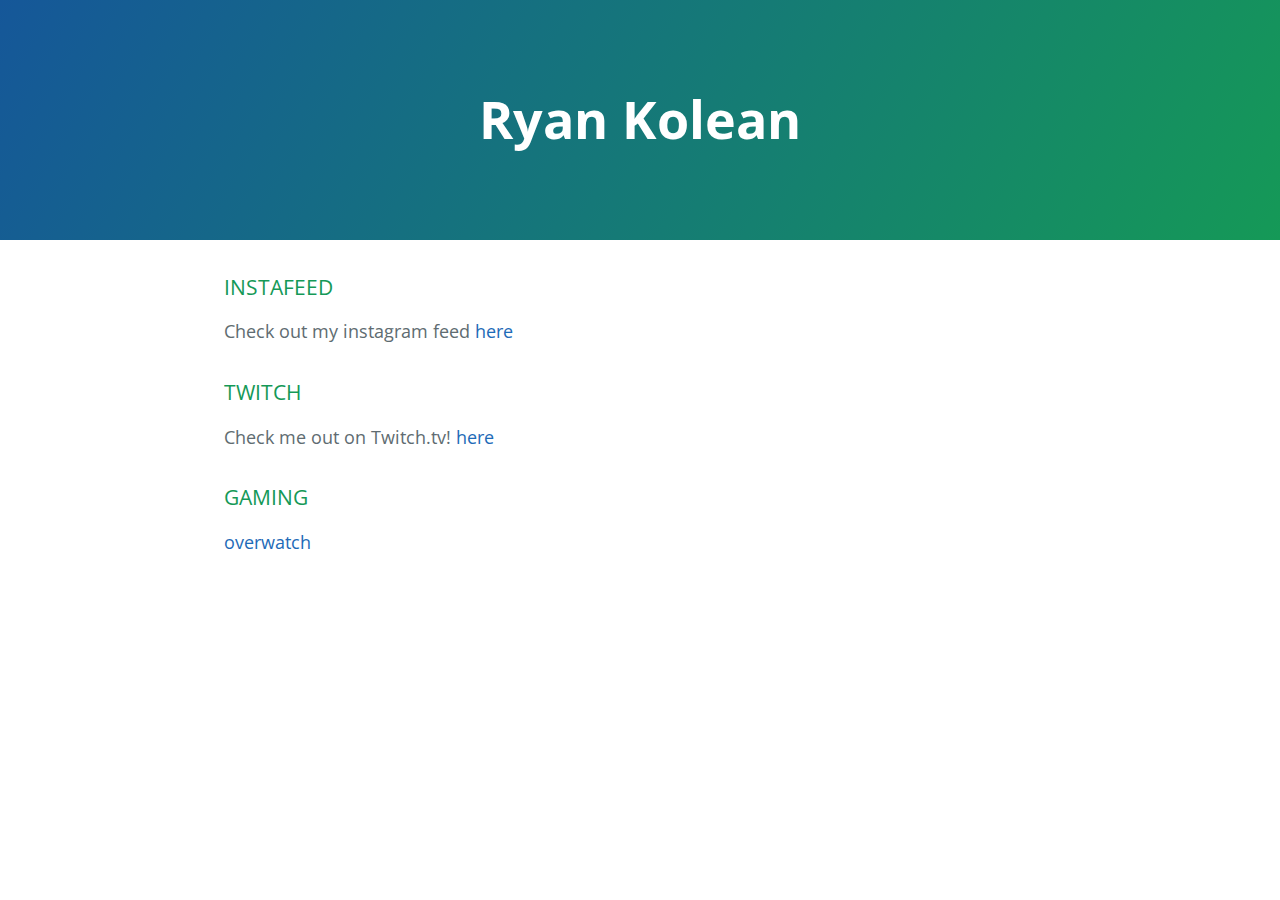
<file: index.html>
<!DOCTYPE html>
<html lang="en-us">
  <head>
    <meta charset="UTF-8">
    <title>Ryan Kolean by ryankolean</title>
    <meta name="viewport" content="width=device-width, initial-scale=1">
    <link rel="stylesheet" type="text/css" href="stylesheets/normalize.css" media="screen">
    <link href='https://fonts.googleapis.com/css?family=Open+Sans:400,700' rel='stylesheet' type='text/css'>
    <link rel="stylesheet" type="text/css" href="stylesheets/stylesheet.css" media="screen">
    <link rel="stylesheet" type="text/css" href="stylesheets/github-light.css" media="screen">
    
    <link rel="stylesheet" type="text/css" href="slick/slick.css"/>
    <link rel="stylesheet" type="text/css" href="slick/slick-theme.css"/>
  </head>
  
  <body>
    
    <section class="page-header">
      <h1 class="project-name">Ryan Kolean</h1>
    </section>

    <section class="main-content">

    <h3>INSTAFEED</h3>
    <div class="instagram">
      <p>Check out my instagram feed <a href="pages/instagram_photos.html">here</a></p>
    </div>
    
    <h3>TWITCH</h3>
    <div class="instagram">
      <p>Check me out on Twitch.tv! <a href="pages/twitch_viewer.html">here</a></p>
    </div>
    
    <h3>GAMING</h3>
    <div class="game_stats">
      <p><a href="https://watcher.gg/profile/pc/us/Angel%2317854">overwatch</a></p>
    </div>
    
    <script type="text/javascript" src="http://code.jquery.com/jquery-1.11.0.min.js"></script>
    <script type="text/javascript" src="instafeed.js/instafeed.js"></script>
    <script type="text/javascript" src="slick/slick.min.js"></script>
    
    <script type="text/javascript">
      $(document).ready(function(){
      });
    </script>
  
  </body>
</html>
</file>
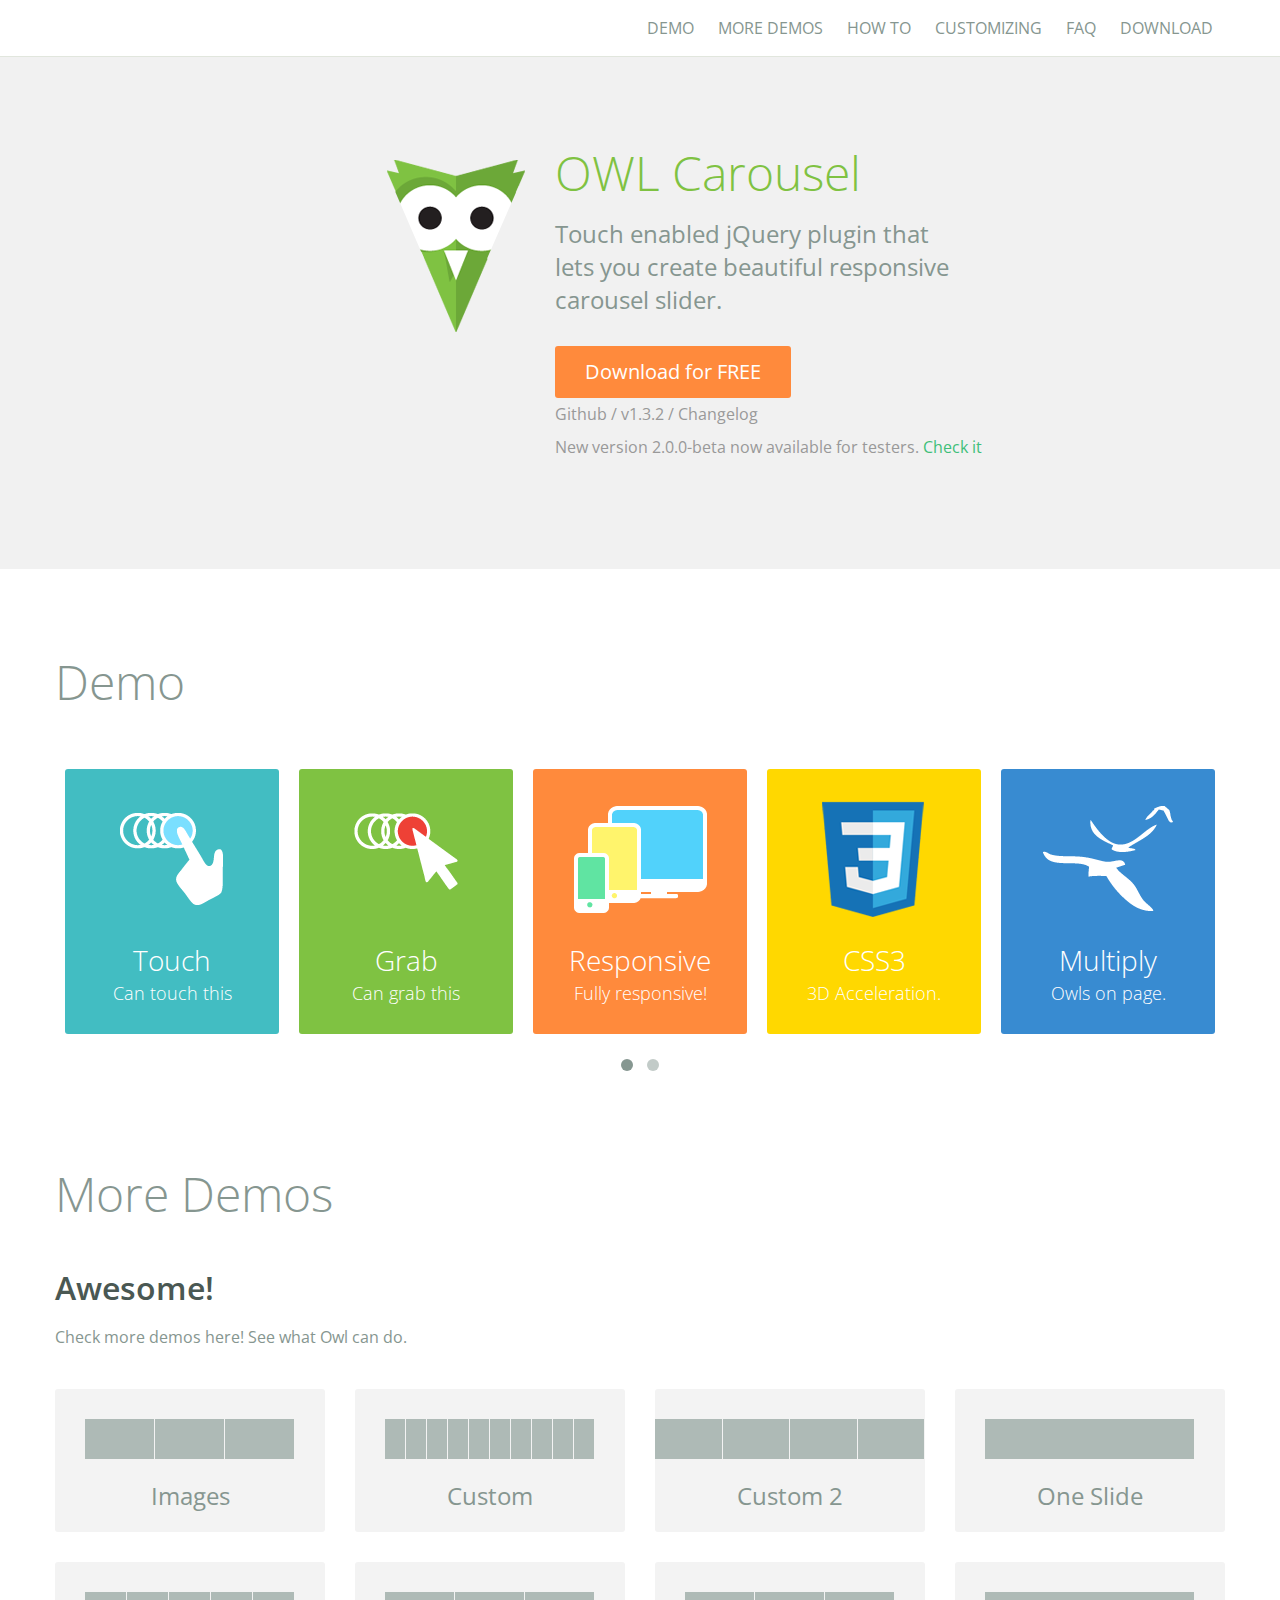
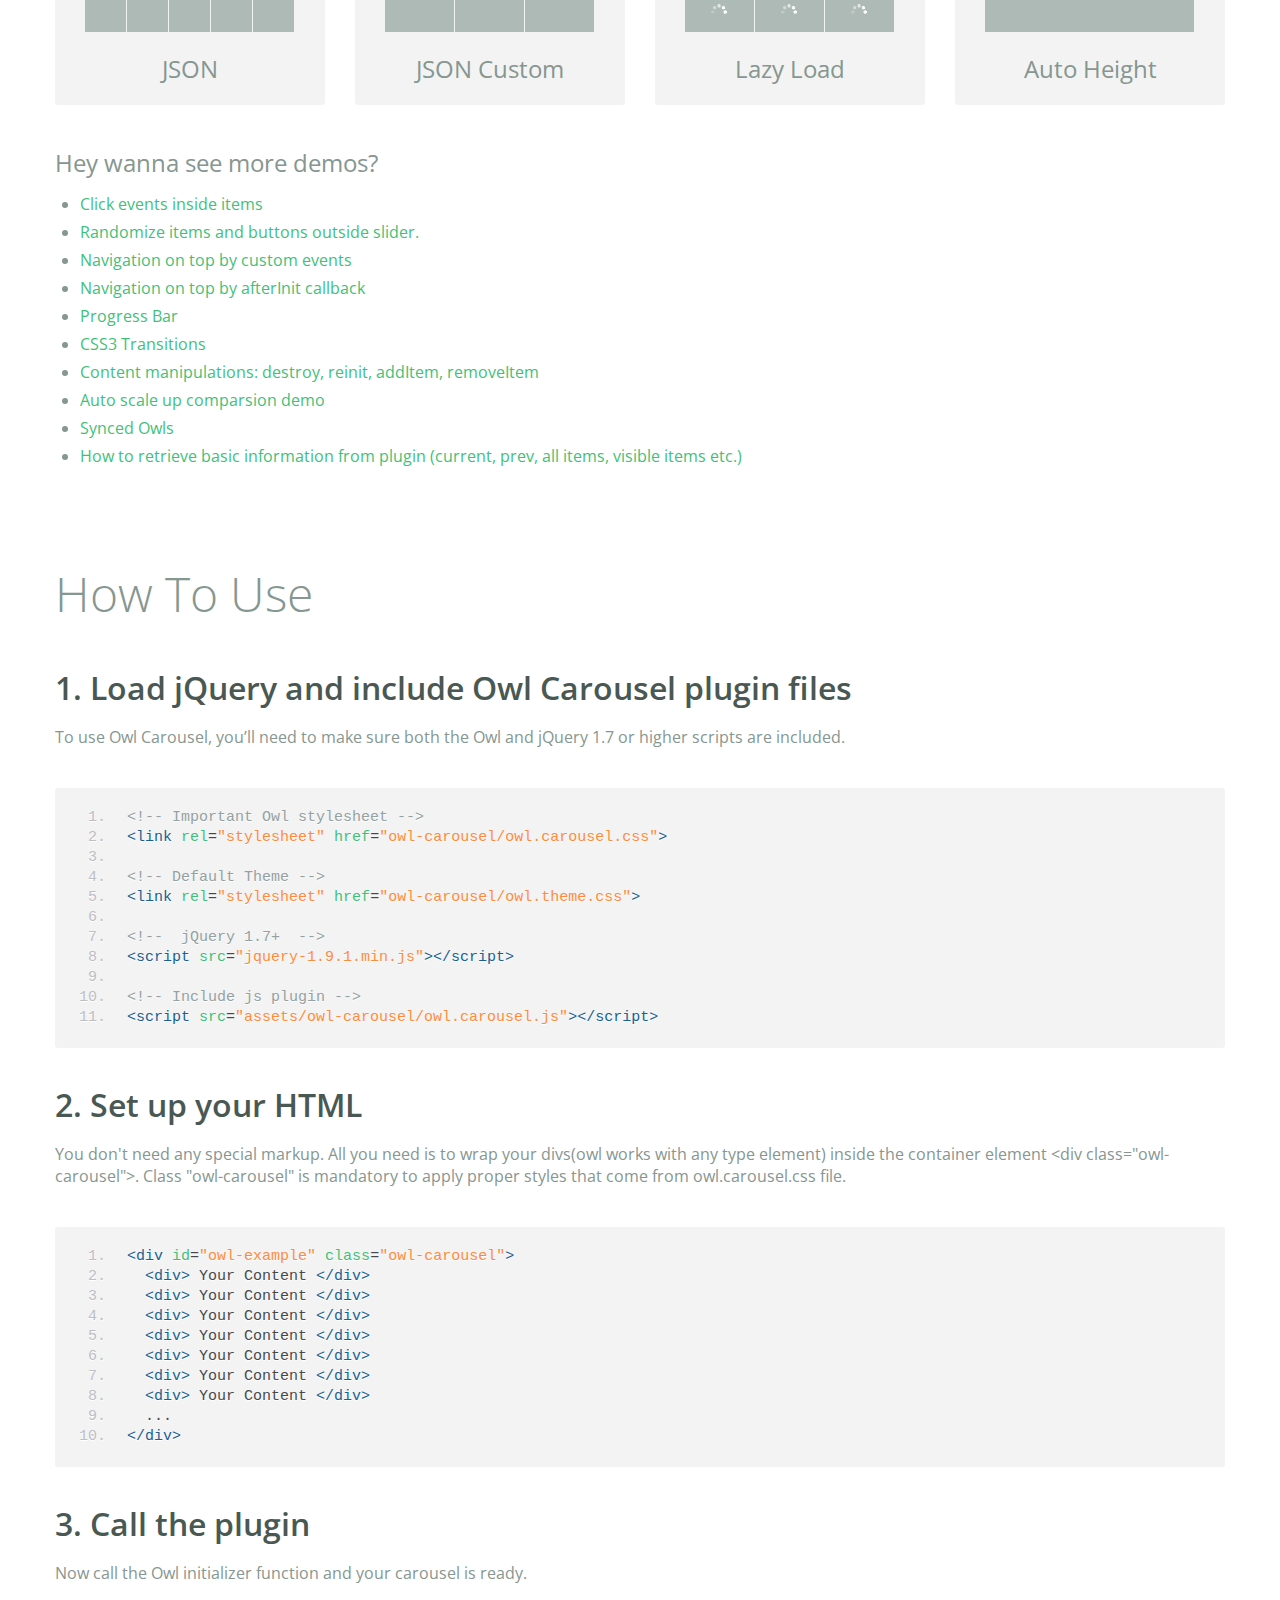
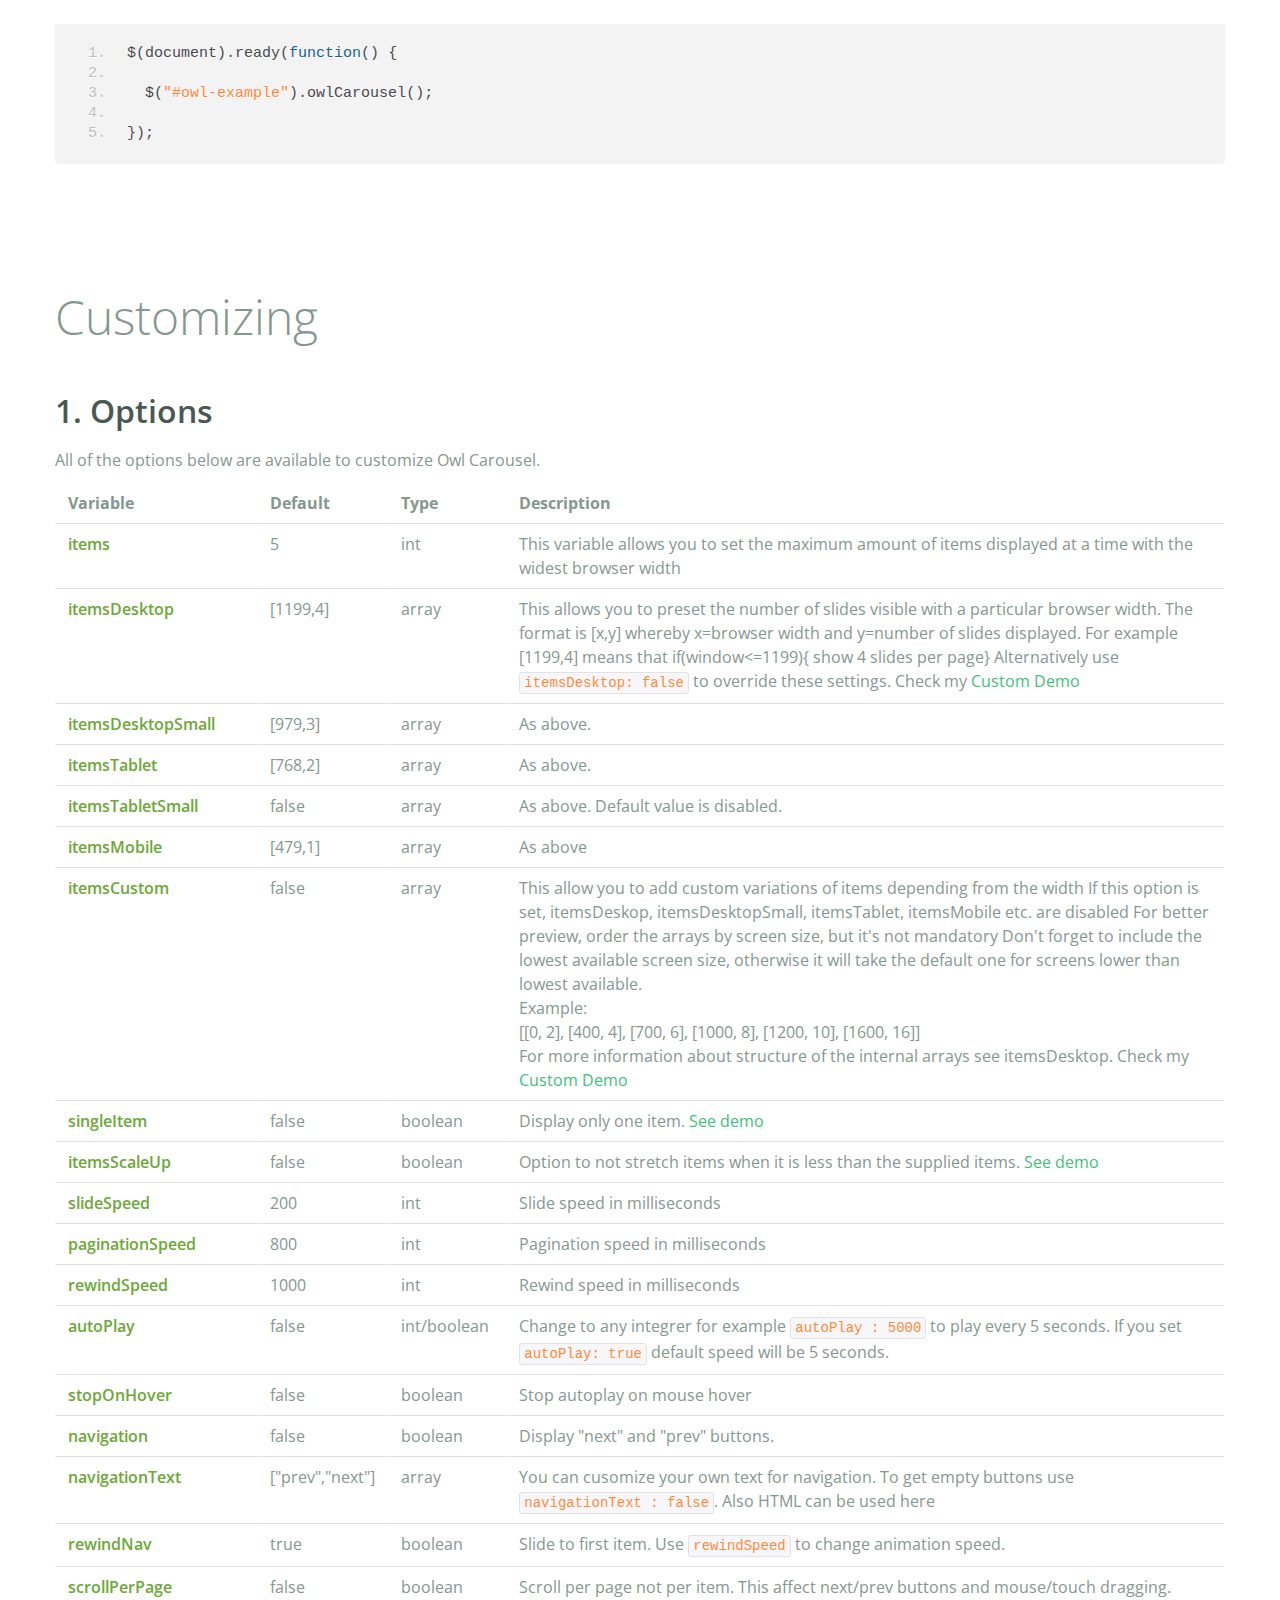
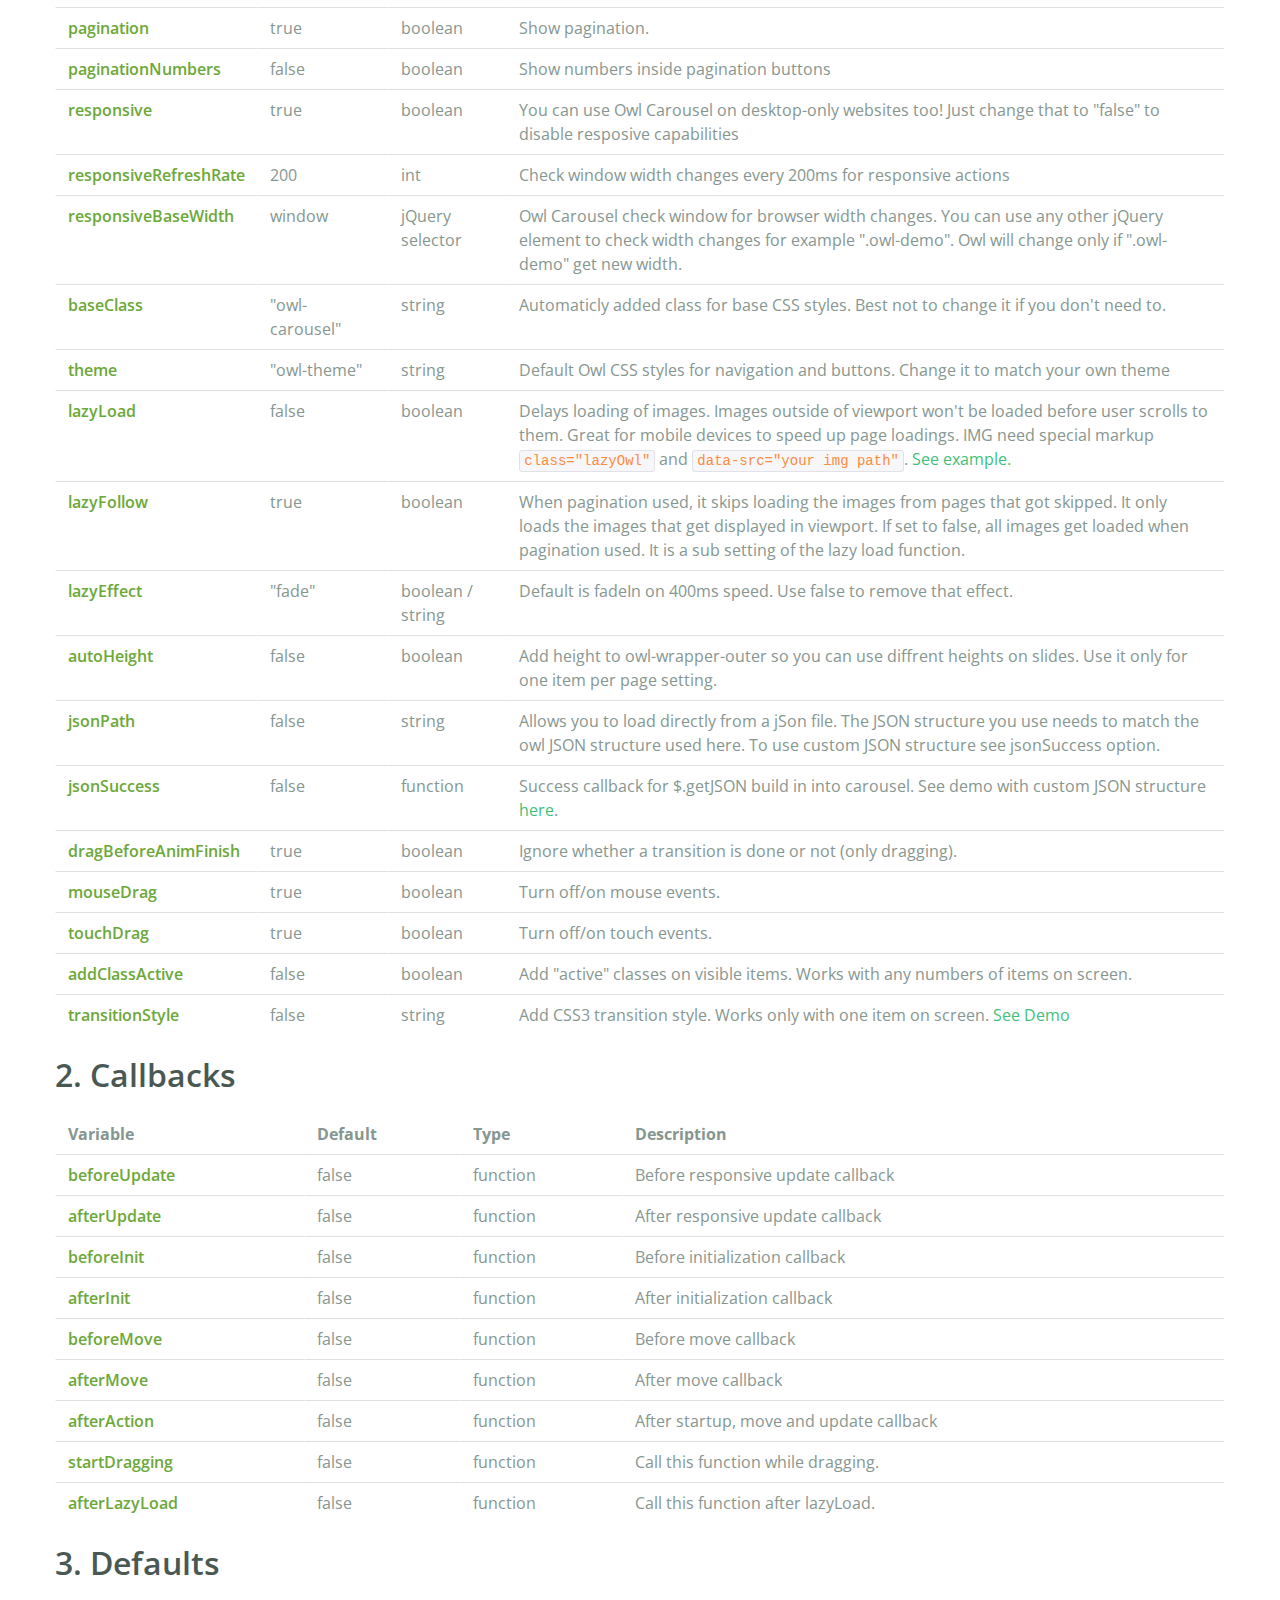
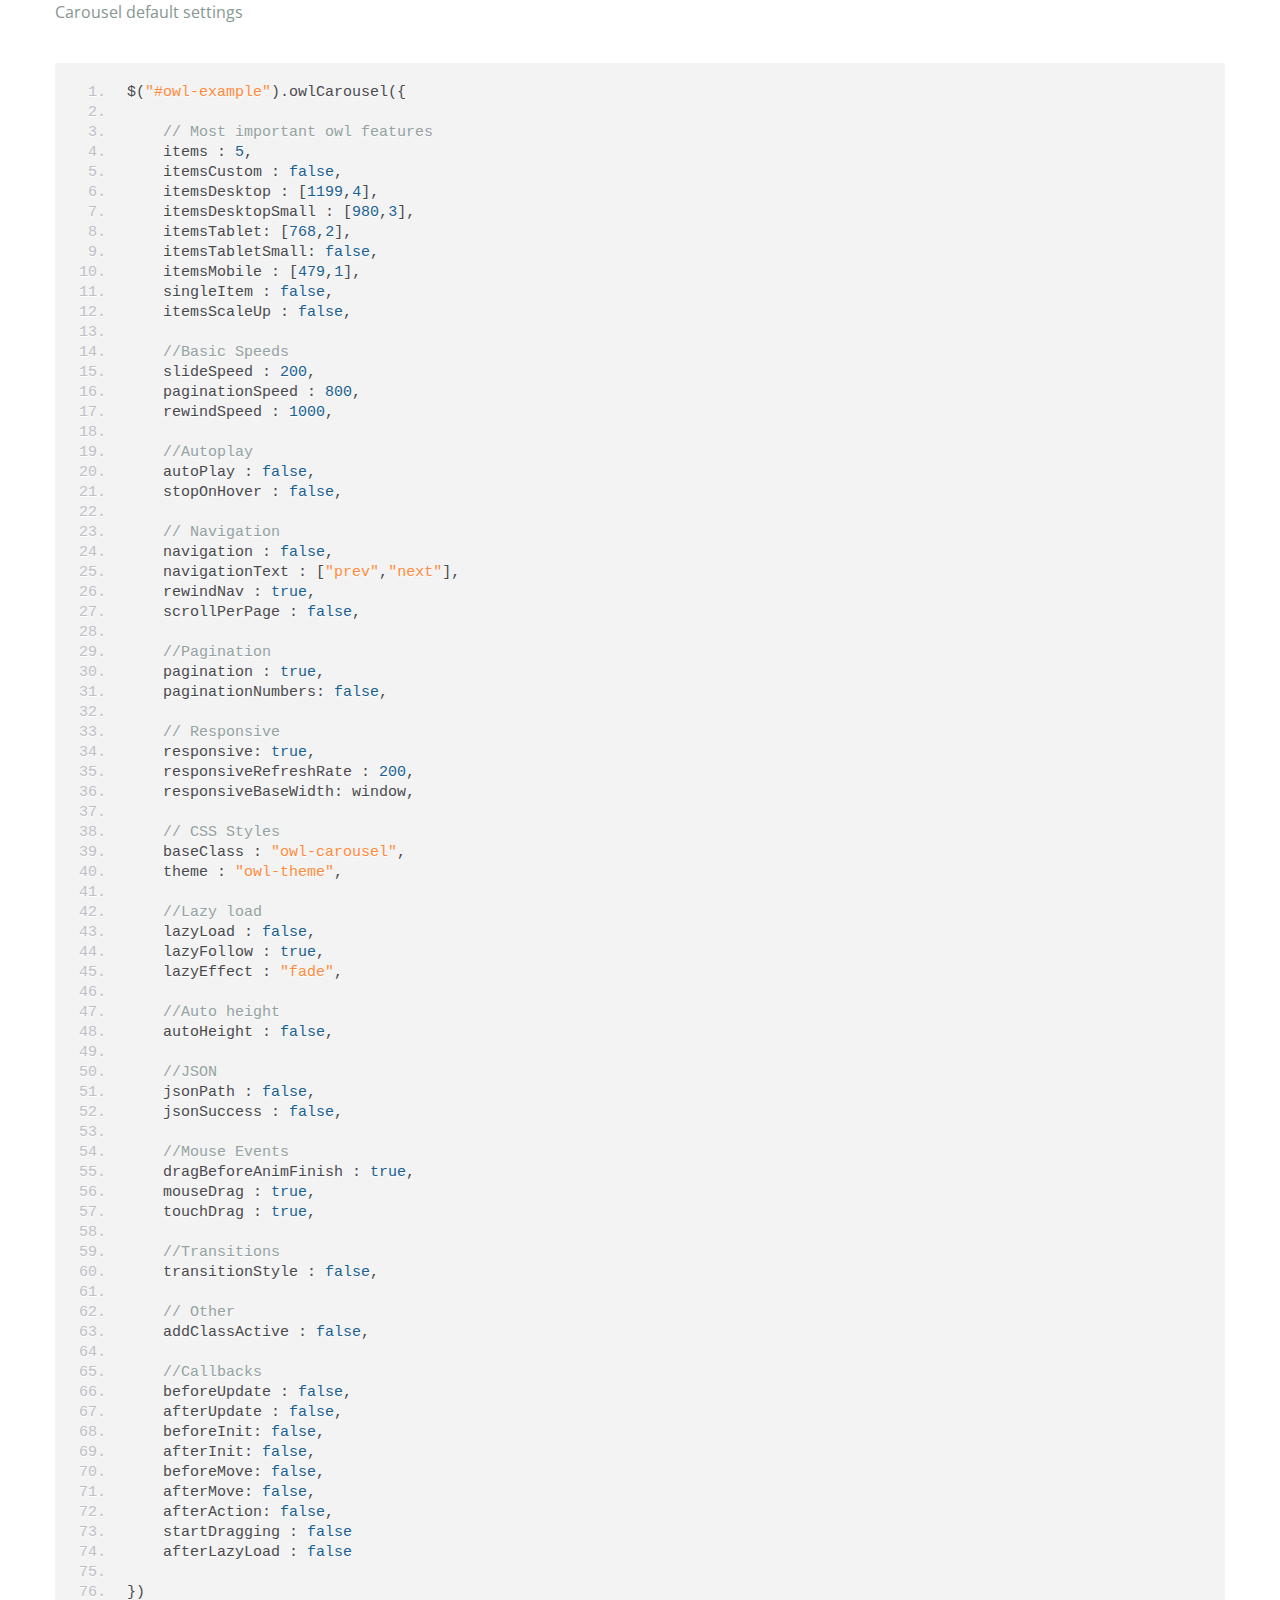
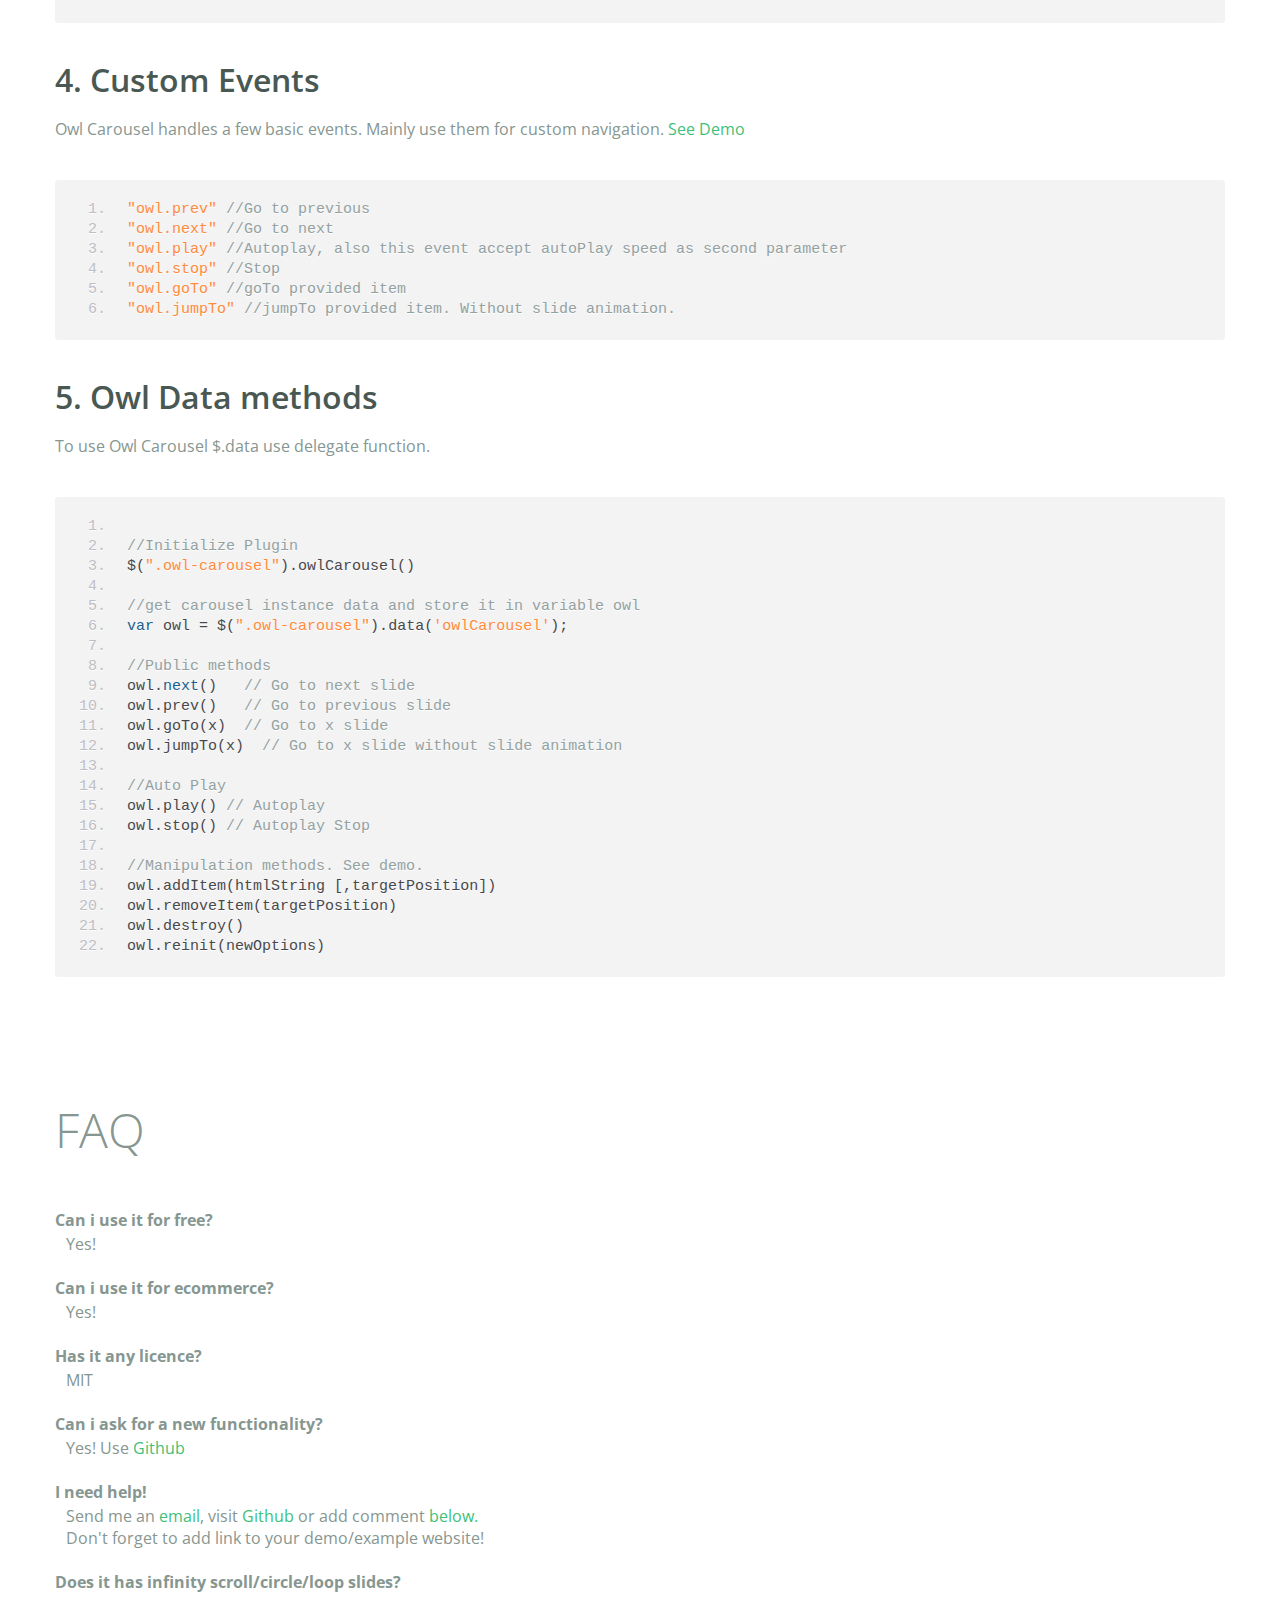
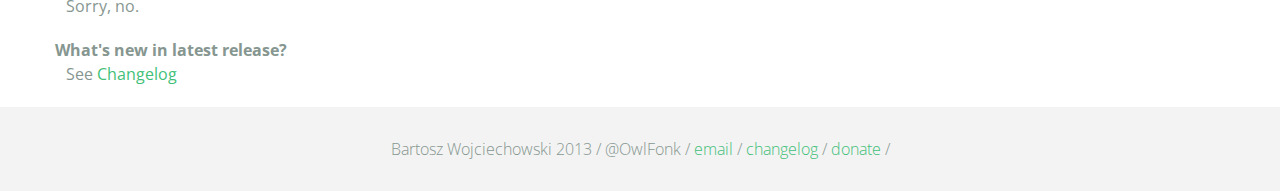
<file: owl.carousel/index.html>
<!DOCTYPE html>
<html lang="en">
  <head>
    <meta charset="utf-8">
    <title>Owl Carousel</title>
    <meta name="viewport" content="width=device-width, initial-scale=1.0">
    <meta name="description" content="jQuery Responsive Carousel - Owl Carusel">
    <meta name="author" content="Bartosz Wojciechowski">
    <meta name="keywords" content="HTML,CSS,JSON,JavaScript, jQuery, Responsive, Design, Owl, Carousel, Free">

    <link href='http://fonts.googleapis.com/css?family=Open+Sans:400italic,400,300,600,700' rel='stylesheet' type='text/css'>
    <link href="assets/css/bootstrapTheme.css" rel="stylesheet">
    <link href="assets/css/custom.css" rel="stylesheet">

    <!-- Owl Carousel Assets -->
    <link href="owl-carousel/owl.carousel.css" rel="stylesheet">
    <link href="owl-carousel/owl.theme.css" rel="stylesheet">

    <!-- Prettify -->
    <link href="assets/js/google-code-prettify/prettify.css" rel="stylesheet">

    <!-- Le fav and touch icons -->
    <link rel="apple-touch-icon-precomposed" sizes="144x144" href="assets/ico/apple-touch-icon-144-precomposed.png">
    <link rel="apple-touch-icon-precomposed" sizes="114x114" href="assets/ico/apple-touch-icon-114-precomposed.png">
      <link rel="apple-touch-icon-precomposed" sizes="72x72" href="assets/ico/apple-touch-icon-72-precomposed.png">
                    <link rel="apple-touch-icon-precomposed" href="assets/ico/apple-touch-icon-57-precomposed.png">
                                   <link rel="shortcut icon" href="assets/ico/favicon.png">
  </head>
  <body>
      <div id="top-nav" class="navbar navbar-fixed-top">
        <div class="navbar-inner">
          <div class="container">
            <button type="button" class="btn btn-navbar" data-toggle="collapse" data-target=".nav-collapse">
            <span class="icon-bar"></span>
            <span class="icon-bar"></span>
            <span class="icon-bar"></span>
          </button>
            <div class="nav-collapse collapse">
            <ul class="nav pull-right">
              <li><a href="#demo">Demo</a></li>
              <li><a href="#more-demos">More Demos</a></li>
              <li><a href="#how-to">How To</a></li>
              <li><a href="#customizing">Customizing</a></li>
              <li><a href="#faq">FAQ</a></li>
              <li><a href="owl.carousel.zip" class="download" data-spy="affix" data-offset-top="450">Download</a></li>
            </ul>
            </div>
          </div>
        </div>
      </div>

      <div id="header">
        <div class="container">
          <div class="row">
            <div class="span5">
                <img class="logo" src="assets/img/owl-logo.png" alt="Owl Logo">
              </div>
            <div class="span7">
              <h1>OWL Carousel </h1>
              <h3>Touch enabled jQuery plugin that lets you create beautiful responsive carousel slider.</h3>
              <a class="btn btn-success btn-large" href="owl.carousel.zip">Download for FREE</a>
              <p class="muted"><a class="muted" href="https://github.com/OwlFonk/OwlCarousel">Github</a> / v1.3.2 / <a class="muted" href="changelog.html">Changelog</a></p> 
              <p class="muted">New version 2.0.0-beta now available for testers. <a href="http://www.owlgraphic.com/owlcarousel2/">Check it</a></p>
            </div>
          </div>
        </div>
      </div>

      <div id="demo">
        <div class="container">
          <div class="row">
            <div class="span12">
              <h1>Demo</h1>
            </div>
          </div>

          <div class="row">
            <div class="span12">

              <div id="owl-example" class="owl-carousel">

                <div class="item darkCyan">
                  <img src="assets/img/demo-slides/touch.png" alt="Touch">
                    <h3>Touch</h3>
                    <h4>Can touch this</h4>
                </div>
                <div class="item forestGreen">
                  <img src="assets/img/demo-slides/grab.png" alt="Grab">
                    <h3>Grab</h3>
                    <h4>Can grab this</h4>
                </div>
                <div class="item orange">
                  <img src="assets/img/demo-slides/responsive.png" alt="Responsive">
                    <h3>Responsive</h3>
                    <h4>Fully responsive!</h4>
                </div>

                <div class="item yellow">
                  <img src="assets/img/demo-slides/css3.png" alt="CSS3">
                    <h3>CSS3</h3>
                    <h4>3D Acceleration.</h4>
                </div>

                <div class="item dodgerBlue">
                  <img src="assets/img/demo-slides/multi.png" alt="Multi">
                    <h3>Multiply</h3>
                    <h4>Owls on page.</h4>
                </div>

                <div class="item skyBlue">
                  <img src="assets/img/demo-slides/modern.png" alt="Modern Browsers">
                    <h3>Modern</h3>
                    <h4>Browsers Compatibility</h4>
                </div>

                <div class="item zombieGreen">
                  <img src="assets/img/demo-slides/zombie.png" alt="Zombie Browsers - old ones">
                    <h3>Zombie</h3>
                    <h4>Browsers Compatibility</h4>
                </div>

                <div class="item violet">
                  <img src="assets/img/demo-slides/controls.png" alt="Take Control">
                    <h3>Take Control</h3>
                    <h4>The way you like</h4>
                </div>

                <div class="item yellowLight">
                  <img src="assets/img/demo-slides/feather.png" alt="Light">
                    <h3>Light</h3>
                    <h4>As a feather</h4>
                </div>

                <div class="item steelGray">
                  <img src="assets/img/demo-slides/tons.png" alt="Tons of Opotions">
                    <h3>Tons</h3>
                    <h4>of options</h4>
                </div>

              </div>


            </div>
          </div>

        </div>
      </div>

    <div id="more-demos">
      <div class="container">

        <div class="row">
          <div class="span12">
            <h1>More Demos</h1>
            <h2>Awesome!</h2>
            <p>Check more demos here! See what Owl can do.</p>
          </div>
        </div>

        <div class="row demos-row">
          <div class="span3">
            <a href="demos/images.html" class="demo-box">
              <div class="demo-wrapper demo-images clearfix">
                <div class="demo-slide"><div class="bg"></div></div>
                <div class="demo-slide"><div class="bg"></div></div>
                <div class="demo-slide"><div class="bg"></div></div>
              </div>
              <h3>Images</h3>
            </a>
          </div>

          <div class="span3">
            <a href="demos/custom.html" class="demo-box">
              <div class="demo-wrapper demo-custom clearfix">
                <div class="demo-slide"><div class="bg"></div></div>
                <div class="demo-slide"><div class="bg"></div></div>
                <div class="demo-slide"><div class="bg"></div></div>
                <div class="demo-slide"><div class="bg"></div></div>
                <div class="demo-slide"><div class="bg"></div></div>
                <div class="demo-slide"><div class="bg"></div></div>
                <div class="demo-slide"><div class="bg"></div></div>
                <div class="demo-slide"><div class="bg"></div></div>
                <div class="demo-slide"><div class="bg"></div></div>
                <div class="demo-slide"><div class="bg"></div></div>
              </div>
              <h3>Custom</h3>
            </a>
          </div>

          <div class="span3">
            <a href="demos/itemsCustom.html" class="demo-box">
              <div class="demo-wrapper demo-full clearfix">
                <div class="demo-slide"><div class="bg"></div></div>
                <div class="demo-slide"><div class="bg"></div></div>
                <div class="demo-slide"><div class="bg"></div></div>
                <div class="demo-slide"><div class="bg"></div></div>
              </div>
              <h3>Custom 2</h3>
            </a>
          </div>

          <div class="span3">
            <a href="demos/one.html" class="demo-box">
              <div class="demo-wrapper demo-one clearfix">
                <div class="demo-slide"><div class="bg"></div></div>
              </div>
              <h3>One Slide</h3>
            </a>
          </div>

        </div>
        <div class="row demos-row">
          <div class="span3">
            <a href="demos/json.html" class="demo-box">
              <div class="demo-wrapper demo-Json clearfix">
                <div class="demo-slide"><div class="bg"></div></div>
                <div class="demo-slide"><div class="bg"></div></div>
                <div class="demo-slide"><div class="bg"></div></div>
                <div class="demo-slide"><div class="bg"></div></div>
                <div class="demo-slide"><div class="bg"></div></div>
              </div>
              <h3>JSON</h3>
            </a>
          </div>

          <div class="span3">
            <a href="demos/customJson.html" class="demo-box">
              <div class="demo-wrapper demo-Json-custom clearfix">
                <div class="demo-slide"><div class="bg"></div></div>
                <div class="demo-slide"><div class="bg"></div></div>
                <div class="demo-slide"><div class="bg"></div></div>
              </div>
              <h3>JSON Custom</h3>
            </a>
          </div>

          <div class="span3">
            <a href="demos/lazyLoad.html" class="demo-box">
              <div class="demo-wrapper demo-lazy clearfix">
                <div class="demo-slide"><div class="bg"></div></div>
                <div class="demo-slide"><div class="bg"></div></div>
                <div class="demo-slide"><div class="bg"></div></div>
              </div>
              <h3>Lazy Load</h3>
            </a>
          </div>

          <div class="span3">
            <a href="demos/autoHeight.html" class="demo-box">
              <div class="demo-wrapper demo-height clearfix">
                <div class="demo-slide"><div class="bg"></div></div>
              </div>
              <h3>Auto Height</h3>
            </a>
          </div>

          
        </div>

        <div class="row">
          <div class="span12">
            <h3>Hey wanna see more demos?</h3>
            <ul>
              <li>
                <a href="demos/click.html">Click events inside items</a>
              </li>
              <li>
                <a href="demos/randomOrder.html">Randomize items and buttons outside slider.</a>
              </li>
              <li>
                <a href="demos/navOnTop.html">Navigation on top by custom events</a>
              </li>
              <li>
                <a href="demos/navOnTop2.html">Navigation on top by afterInit callback</a>
              </li>
              <li>
                <a href="demos/progressBar.html">Progress Bar</a>
              </li>
              <li>
                <a href="demos/transitions.html">CSS3 Transitions</a>
              </li>
              <li>
                <a href="demos/manipulations.html">Content manipulations: destroy, reinit, addItem, removeItem</a>
              </li>
              <li>
                <a href="demos/scaleup.html">Auto scale up comparsion demo</a>
              </li>
              <li>
                <a href="demos/sync.html">Synced Owls</a>
              </li>
              <li>
                <a href="demos/owlStatus.html">How to retrieve basic information from plugin (current, prev, all items, visible items etc.)</a>
              </li>
            </ul>
            
          </div>
        </div>


      </div>
    </div>

    <div id="how-to">
      <div class="container">
        <div class="row">
          <div class="span12">
            <h1>How To Use</h1>
            <h2>1. Load jQuery and include Owl Carousel plugin files</h2>
            <p>To use Owl Carousel, you’ll need to make sure both the Owl and jQuery 1.7 or higher scripts are included.</p>
<pre class="pre-show prettyprint linenums">
&lt;!-- Important Owl stylesheet --&gt;
&lt;link rel="stylesheet" href="owl-carousel/owl.carousel.css"&gt;

&lt;!-- Default Theme --&gt;
&lt;link rel="stylesheet" href="owl-carousel/owl.theme.css"&gt;

&lt;!--  jQuery 1.7+  --&gt;
&lt;script src="jquery-1.9.1.min.js"&gt;&lt;/script&gt;

&lt;!-- Include js plugin --&gt;
&lt;script src="assets/owl-carousel/owl.carousel.js"&gt;&lt;/script&gt;
</pre>
          <h2>2. Set up your HTML</h2>
          <p>You don't need any special markup. All you need is to wrap your divs(owl works with any type element) inside the container element &lt;div class="owl-carousel"&gt;. Class "owl-carousel" is mandatory to apply proper styles that come from owl.carousel.css file.</p>
<pre class="pre-show prettyprint linenums">
&lt;div id="owl-example" class="owl-carousel"&gt;
  &lt;div&gt; Your Content &lt;/div&gt;
  &lt;div&gt; Your Content &lt;/div&gt;
  &lt;div&gt; Your Content &lt;/div&gt;
  &lt;div&gt; Your Content &lt;/div&gt;
  &lt;div&gt; Your Content &lt;/div&gt;
  &lt;div&gt; Your Content &lt;/div&gt;
  &lt;div&gt; Your Content &lt;/div&gt;
  ...
&lt;/div>
</pre>    
          <h2>3. Call the plugin</h2>
          <p>Now call the Owl initializer function and your carousel is ready.</p>
<pre class="pre-show prettyprint linenums">
$(document).ready(function() {

  $("#owl-example").owlCarousel();

});
</pre>  
          </div>
        </div>
      </div>
    </div>


    <div id="customizing">
      <div class="container">
        <div class="row">
          <div class="span12">
            <h1>Customizing</h1>
            <h2>1. Options</h2>
            <p>All of the options below are available to customize Owl Carousel.</p> 
            <table class="table hp-table table-bordered table-striped">
              <thead>
                <tr>
                  <th>Variable</th>
                  <th>Default</th>
                  <th>Type</th>
                  <th>Description</th>
                </tr>
              </thead>
              <tbody>
                <tr>
                  <td><span class="text-emp">items</span></td>
                  <td>5</td>
                  <td>int</td>
                  <td>This variable allows you to set the maximum amount of items displayed at a time with the widest browser width</td>
                </tr>
                 <tr>
                  <td><span class="text-emp">itemsDesktop</span></td>
                  <td>[1199,4]</td>
                  <td>array</td>
                  <td>This allows you to preset the number of slides visible with a particular browser width. The format is [x,y] whereby x=browser width and y=number of slides displayed. For example [1199,4] means that if(window&lt;=1199){ show 4 slides per page}
                    Alternatively use <code>itemsDesktop: false</code> to override these settings. Check my <a href="demos/custom.html">Custom Demo</a></td>
                </tr>
                <tr>
                  <td><span class="text-emp">itemsDesktopSmall</span></td>
                  <td>[979,3]</td>
                  <td>array</td>
                  <td>As above.</td>
                </tr>
                <tr>
                  <td><span class="text-emp">itemsTablet</span></td>
                  <td>[768,2]</td>
                  <td>array</td>
                  <td>As above.</td>
                </tr>
                <tr>
                  <td><span class="text-emp">itemsTabletSmall</span></td>
                  <td>false</td>
                  <td>array</td>
                  <td>As above. Default value is disabled.</td>
                </tr>
                <tr>
                  <td><span class="text-emp">itemsMobile</span></td>
                  <td>[479,1]</td>
                  <td>array</td>
                  <td>As above</td>
                </tr>
                <tr>
                  <td><span class="text-emp">itemsCustom</span></td>
                  <td>false</td>
                  <td>array</td>
                  <td>
                    This allow you to add custom variations of items depending from the width
                    If this option is set, itemsDeskop, itemsDesktopSmall, itemsTablet, itemsMobile etc. are disabled
                    For better preview, order the arrays by screen size, but it's not mandatory
                    Don't forget to include the lowest available screen size, otherwise it will take the default one for screens lower than lowest available.
                    <br />Example:<br /> [[0, 2], [400, 4], [700, 6], [1000, 8], [1200, 10], [1600, 16]]<br />
                    For more information about structure of the internal arrays see itemsDesktop. Check my <a href="demos/custom.html">Custom Demo</a></td>
                </tr>
                <tr>
                  <td><span class="text-emp">singleItem</span></td>
                  <td>false</td>
                  <td>boolean</td>
                  <td>Display only one item. <a href="demos/one.html">See demo</a></td>
                </tr>
                <tr>
                  <td><span class="text-emp">itemsScaleUp</span></td>
                  <td>false</td>
                  <td>boolean</td>
                  <td>Option to not stretch items when it is less than the supplied items. <a href="demos/scaleup.html">See demo</a></td>
                </tr>
                <tr>
                  <td><span class="text-emp">slideSpeed</span></td>
                  <td>200</td>
                  <td>int</td>
                  <td>Slide speed in milliseconds</td>
                </tr>
                <tr>
                  <td><span class="text-emp">paginationSpeed</span></td>
                  <td>800</td>
                  <td>int</td>
                  <td>Pagination speed in milliseconds</td>
                </tr>
                <tr>
                  <td><span class="text-emp">rewindSpeed</span></td>
                  <td>1000</td>
                  <td>int</td>
                  <td>Rewind speed in milliseconds</td>
                </tr>
                <tr>
                  <td><span class="text-emp">autoPlay</span></td>
                  <td>false</td>
                  <td>int/boolean</td>
                  <td>Change to any integrer for example <code>autoPlay : 5000</code> to play every 5 seconds. If you set <code>autoPlay: true</code> default speed will be 5 seconds.</td>
                </tr>
                <tr>
                <tr>
                  <td><span class="text-emp">stopOnHover</span></td>
                  <td>false</td>
                  <td>boolean</td>
                  <td>Stop autoplay on mouse hover</td>
                </tr>
                <tr>
                <tr>
                  <td><span class="text-emp">navigation</span></td>
                  <td>false</td>
                  <td>boolean</td>
                  <td>Display "next" and "prev" buttons.</td>
                </tr>
                <tr>
                  <td><span class="text-emp">navigationText</span></td>
                  <td>["prev","next"]</td>
                  <td>array</td>
                  <td>You can cusomize your own text for navigation. To get empty buttons use <code>navigationText : false</code>. Also HTML can be used here</td>
                </tr>
                <tr>
                  <td><span class="text-emp">rewindNav</span></td>
                  <td>true</td>
                  <td>boolean</td>
                  <td>Slide to first item. Use <code>rewindSpeed</code> to change animation speed. </td>
                </tr>
                <tr>
                  <td><span class="text-emp">scrollPerPage</span></td>
                  <td>false</td>
                  <td>boolean</td>
                  <td>Scroll per page not per item. This affect next/prev buttons and mouse/touch dragging.</td>
                </tr>
                <tr>
                  <td><span class="text-emp">pagination</span></td>
                  <td>true</td>
                  <td>boolean</td>
                  <td>Show pagination.</td>
                </tr>
                <tr>
                  <td><span class="text-emp">paginationNumbers</span></td>
                  <td>false</td>
                  <td>boolean</td>
                  <td>Show numbers inside pagination buttons</td>
                </tr>
                <tr>
                  <td><span class="text-emp">responsive</span></td>
                  <td>true</td>
                  <td>boolean</td>
                  <td>You can use Owl Carousel on desktop-only websites too! Just change that to "false" to disable resposive capabilities</td>
                </tr>
                <tr>
                  <td><span class="text-emp">responsiveRefreshRate</span></td>
                  <td>200</td>
                  <td>int</td>
                  <td>Check window width changes every 200ms for responsive actions</td>
                </tr>
                <tr>
                  <td><span class="text-emp">responsiveBaseWidth</span></td>
                  <td>window</td>
                  <td>jQuery selector</td>
                  <td>Owl Carousel check window for browser width changes. You can use any other jQuery element to check width changes for example ".owl-demo". Owl will change only if ".owl-demo" get new width.</td>
                </tr>
                <tr>
                  <td><span class="text-emp">baseClass</span></td>
                  <td>"owl-carousel"</td>
                  <td>string</td>
                  <td>Automaticly added class for base CSS styles. Best not to change it if you don't need to.</td>
                </tr>
                <tr>
                  <td><span class="text-emp">theme</span></td>
                  <td>"owl-theme"</td>
                  <td>string</td>
                  <td>Default Owl CSS styles for navigation and buttons. Change it to match your own theme</td>
                </tr>
                <tr>
                  <td><span class="text-emp">lazyLoad</span></td>
                  <td>false</td>
                  <td>boolean</td>
                  <td>Delays loading of images. Images outside of viewport won't be loaded before user scrolls to them. Great for mobile devices to speed up page loadings. IMG need special markup <code>class="lazyOwl"</code> and <code>data-src="your img path"</code>. <a href="demos/lazyLoad.html">See example.</a></td>
                </tr>
                <tr>
                  <td><span class="text-emp">lazyFollow</span></td>
                  <td>true</td>
                  <td>boolean</td>
                  <td>When pagination used, it skips loading the images from pages that got skipped. It only loads the images that get displayed in viewport. If set to false, all images get loaded when pagination used. It is a sub setting of the lazy load function.</td>
                </tr>
                <tr>
                  <td><span class="text-emp">lazyEffect</span></td>
                  <td>"fade"</td>
                  <td>boolean / string</td>
                  <td>Default is fadeIn on 400ms speed. Use false to remove that effect.</td>
                </tr>
                <tr>
                  <td><span class="text-emp">autoHeight</span></td>
                  <td>false</td>
                  <td>boolean</td>
                  <td>Add height to owl-wrapper-outer so you can use diffrent heights on slides. Use it only for one item per page setting.</td>
                </tr>
                <tr>
                  <td><span class="text-emp">jsonPath</span></td>
                  <td>false</td>
                  <td>string</td>
                  <td>Allows you to load directly from a jSon file. The JSON structure you use needs to match the owl JSON structure used here. To use custom JSON structure see jsonSuccess option.</td>
                </tr>
                <tr>
                  <td><span class="text-emp">jsonSuccess</span></td>
                  <td>false</td>
                  <td>function</td>
                  <td>Success callback for $.getJSON build in into carousel. See demo with custom JSON structure <a href="demos/customJson.html">here</a>. </td>
                </tr>
                <tr>
                  <td><span class="text-emp">dragBeforeAnimFinish</span></td>
                  <td>true</td>
                  <td>boolean</td>
                  <td>Ignore whether a transition is done or not (only dragging).</td>
                </tr>
                <tr>
                  <td><span class="text-emp">mouseDrag</span></td>
                  <td>true</td>
                  <td>boolean</td>
                  <td>Turn off/on mouse events.</td>
                </tr>
                <tr>
                  <td><span class="text-emp">touchDrag</span></td>
                  <td>true</td>
                  <td>boolean</td>
                  <td>Turn off/on touch events.</td>
                </tr>
                <tr>
                  <td><span class="text-emp">addClassActive</span></td>
                  <td>false</td>
                  <td>boolean</td>
                  <td>Add "active" classes on visible items. Works with any numbers of items on screen.</td>
                </tr>
                <tr>
                  <td><span class="text-emp">transitionStyle</span></td>
                  <td>false</td>
                  <td>string</td>
                  <td>Add CSS3 transition style. Works only with one item on screen. <a href="demos/transitions.html">See Demo</a></td>
                </tr>
              </tbody>
            </table>
            <h2>2. Callbacks</h2>
            <table class="table hp-table table-bordered table-striped">
              <thead>
                <tr>
                  <th>Variable</th>
                  <th>Default</th>
                  <th>Type</th>
                  <th>Description</th>
                </tr>
              </thead>
              <tbody>
                <tr>
                  <td><span class="text-emp">beforeUpdate</span></td>
                  <td>false</td>
                  <td>function</td>
                  <td>Before responsive update callback</td>
                </tr>
                <tr>
                  <td><span class="text-emp">afterUpdate</span></td>
                  <td>false</td>
                  <td>function</td>
                  <td>After responsive update callback</td>
                </tr>
                <tr>
                  <td><span class="text-emp">beforeInit</span></td>
                  <td>false</td>
                  <td>function</td>
                  <td>Before initialization callback</td>
                </tr>
                <tr>
                  <td><span class="text-emp">afterInit</span></td>
                  <td>false</td>
                  <td>function</td>
                  <td>After initialization callback</td>
                </tr>
                <tr>
                  <td><span class="text-emp">beforeMove</span></td>
                  <td>false</td>
                  <td>function</td>
                  <td>Before move callback</td>
                </tr>
                <tr>
                  <td><span class="text-emp">afterMove</span></td>
                  <td>false</td>
                  <td>function</td>
                  <td>After move callback</td>
                </tr>
                <tr>
                  <td><span class="text-emp">afterAction</span></td>
                  <td>false</td>
                  <td>function</td>
                  <td>After startup, move and update callback</td>
                </tr>
                <tr>
                  <td><span class="text-emp">startDragging</span></td>
                  <td>false</td>
                  <td>function</td>
                  <td>Call this function while dragging.</td>
                </tr>
                <tr>
                  <td><span class="text-emp">afterLazyLoad</span></td>
                  <td>false</td>
                  <td>function</td>
                  <td>Call this function after lazyLoad.</td>
                </tr>
              </tbody>
            </table>

              <h2>3. Defaults</h2>
              <p>Carousel default settings</p>
<pre class="pre-show prettyprint linenums">
$("#owl-example").owlCarousel({

    // Most important owl features
    items : 5,
    itemsCustom : false,
    itemsDesktop : [1199,4],
    itemsDesktopSmall : [980,3],
    itemsTablet: [768,2],
    itemsTabletSmall: false,
    itemsMobile : [479,1],
    singleItem : false,
    itemsScaleUp : false,

    //Basic Speeds
    slideSpeed : 200,
    paginationSpeed : 800,
    rewindSpeed : 1000,

    //Autoplay
    autoPlay : false,
    stopOnHover : false,

    // Navigation
    navigation : false,
    navigationText : ["prev","next"],
    rewindNav : true,
    scrollPerPage : false,

    //Pagination
    pagination : true,
    paginationNumbers: false,

    // Responsive 
    responsive: true,
    responsiveRefreshRate : 200,
    responsiveBaseWidth: window,

    // CSS Styles
    baseClass : "owl-carousel",
    theme : "owl-theme",

    //Lazy load
    lazyLoad : false,
    lazyFollow : true,
    lazyEffect : "fade",

    //Auto height
    autoHeight : false,

    //JSON 
    jsonPath : false, 
    jsonSuccess : false,

    //Mouse Events
    dragBeforeAnimFinish : true,
    mouseDrag : true,
    touchDrag : true,

    //Transitions
    transitionStyle : false,

    // Other
    addClassActive : false,

    //Callbacks
    beforeUpdate : false,
    afterUpdate : false,
    beforeInit: false, 
    afterInit: false, 
    beforeMove: false, 
    afterMove: false,
    afterAction: false,
    startDragging : false
    afterLazyLoad : false

})
</pre>
              <h2>4. Custom Events</h2>
              <p>Owl Carousel handles a few basic events. Mainly use them for custom navigation. <a href="demos/custom.html">See Demo</a></p>

<pre class="pre-show prettyprint linenums">
"owl.prev" //Go to previous
"owl.next" //Go to next
"owl.play" //Autoplay, also this event accept autoPlay speed as second parameter
"owl.stop" //Stop
"owl.goTo" //goTo provided item
"owl.jumpTo" //jumpTo provided item. Without slide animation.
</pre>

              <h2>5. Owl Data methods</h2>
              <p>To use Owl Carousel $.data use delegate function.</p>
              
<pre class="pre-show prettyprint linenums">

//Initialize Plugin
$(".owl-carousel").owlCarousel()

//get carousel instance data and store it in variable owl
var owl = $(".owl-carousel").data('owlCarousel');

//Public methods
owl.next()   // Go to next slide
owl.prev()   // Go to previous slide
owl.goTo(x)  // Go to x slide
owl.jumpTo(x)  // Go to x slide without slide animation

//Auto Play
owl.play() // Autoplay
owl.stop() // Autoplay Stop

//Manipulation methods. <a href="demos/manipulations.html">See demo.</a>
owl.addItem(htmlString [,targetPosition])
owl.removeItem(targetPosition)
owl.destroy()
owl.reinit(newOptions)
</pre>
          </div>
        </div>
      </div>
    </div>

    <div id="faq" class="container">
      <div class="row">
        <div class="span12">
          <h1>FAQ</h1>
          <dl>
            <dt>Can i use it for free?</dt>
            <dd>Yes!</dd>
            <dt>Can i use it for ecommerce?</dt>
            <dd>Yes!</dd>
            <dt>Has it any licence?</dt>
            <dd>MIT</dd>
            <dt>Can i ask for a new functionality?</dt>
            <dd>Yes! Use <a href="https://github.com/OwlFonk/OwlCarousel">Github</a></dd>
            <dt>I need help!</dt>
            <dd>Send me an <a href="mailto:owl@owlgraphic.com?subject=Hey Owl! I need help">email</a>, visit <a href="https://github.com/OwlFonk/OwlCarousel">Github</a> or add comment <a href="#disqus">below.</a><br>Don't forget to add link to your demo/example website!</dd>
            <dt>Does it has infinity scroll/circle/loop slides?</dt>
            <dd>Sorry, no.</dd>
            <dt>What's new in latest release?</dt>
            <dd>See <a href="changelog.html">Changelog</a></dd>
          </dl>
        </div>
      </div>
    </div>

    <div class="container disqus">
        <div class="row">
          <div class="span12">
            <h1>Disqus</h1>

    <div id="disqus_thread"></div>
    <noscript>Please enable JavaScript to view the <a href="http://disqus.com/?ref_noscript">comments powered by Disqus.</a></noscript>
    <a href="http://disqus.com" class="dsq-brlink">comments powered by <span class="logo-disqus">Disqus</span></a>
      </div>
    </div>
  </div>

    <div id="footer">
      <div class="container">
        <div class="row">
          <div class="span12">
            <h5>Bartosz Wojciechowski 2013 / @OwlFonk / 
            <a href="mailto:owl@owlgraphic.com?subject=Hey Owl!">email</a> / 
            <a href="changelog.html">changelog</a> /
            <a href="https://www.paypal.com/cgi-bin/webscr?cmd=_s-xclick&hosted_button_id=EFSGXZS7V2U9N">donate</a> / 
            <a href="https://twitter.com/share" class="twitter-share-button" data-url="http://owlgraphic.com/owlcarousel/" data-text="Awesome jQuery Owl Carousel Responsive Plugin" data-via="OwlFonk" data-count="none" data-hashtags="owlcarousel"></a>
            <script>
            var owldomain = window.location.hostname.indexOf("owlgraphic");
            if(owldomain !== -1){
              !function(d,s,id){var js,fjs=d.getElementsByTagName(s)[0],p=/^http:/.test(d.location)?'http':'https';if(!d.getElementById(id)){js=d.createElement(s);js.id=id;js.src=p+'://platform.twitter.com/widgets.js';fjs.parentNode.insertBefore(js,fjs);}}(document, 'script', 'twitter-wjs');
            }
            </script>
            </h5>
          </div>
        </div>
      </div>
    </div>


    <script src="assets/js/jquery-1.9.1.min.js"></script>
    <script src="owl-carousel/owl.carousel.min.js"></script>

    <!-- Frontpage Demo -->
    <script>

    $(document).ready(function($) {
      $("#owl-example").owlCarousel();
    });


    $("body").data("page", "frontpage");

    </script>
    <script src="assets/js/bootstrap-collapse.js"></script>
    <script src="assets/js/bootstrap-transition.js"></script>

    <script src="assets/js/google-code-prettify/prettify.js"></script>
	  <script src="assets/js/application.js"></script>

    <script type="text/javascript">
    jQuery(function($){
      var disqus_loaded = false;
      var top = $("#faq").offset().top; 
      var owldomain = window.location.hostname.indexOf("owlgraphic");
      var comments = window.location.href.indexOf("comment");

      if(owldomain !== -1){
        function check(){
          if ( (!disqus_loaded && $(window).scrollTop() + $(window).height() > top) || (comments !== -1) ){
            $(window).off( "scroll" )
            disqus_loaded = true;
            /* * * CONFIGURATION VARIABLES: EDIT BEFORE PASTING INTO YOUR WEBPAGE * * */
            var disqus_shortname = 'owlcarousel'; // required: replace example with your forum shortname
            var disqus_identifier = 'OWL Carousel';
            //var disqus_url = 'http://owlgraphic.com/owlcarousel/';
            /* * * DON'T EDIT BELOW THIS LINE * * */
            (function() {
                var dsq = document.createElement('script'); dsq.type = 'text/javascript'; dsq.async = true;
                dsq.src = '//' + disqus_shortname + '.disqus.com/embed.js';
                (document.getElementsByTagName('head')[0] || document.getElementsByTagName('body')[0]).appendChild(dsq);
            })();
          }
        }
        $(window).on( "scroll", check )
        check();
      } else {
        $('.disqus').hide();
      }
    });
    </script>

    <script>
    var owldomain = window.location.hostname.indexOf("owlgraphic");
    if(owldomain !== -1){
      (function(i,s,o,g,r,a,m){i['GoogleAnalyticsObject']=r;i[r]=i[r]||function(){
      (i[r].q=i[r].q||[]).push(arguments)},i[r].l=1*new Date();a=s.createElement(o),
      m=s.getElementsByTagName(o)[0];a.async=1;a.src=g;m.parentNode.insertBefore(a,m)
      })(window,document,'script','//www.google-analytics.com/analytics.js','ga');

      ga('create', 'UA-41541058-1', 'owlgraphic.com');
      ga('send', 'pageview');
    }
    </script>

  </body>
</html>
</file>
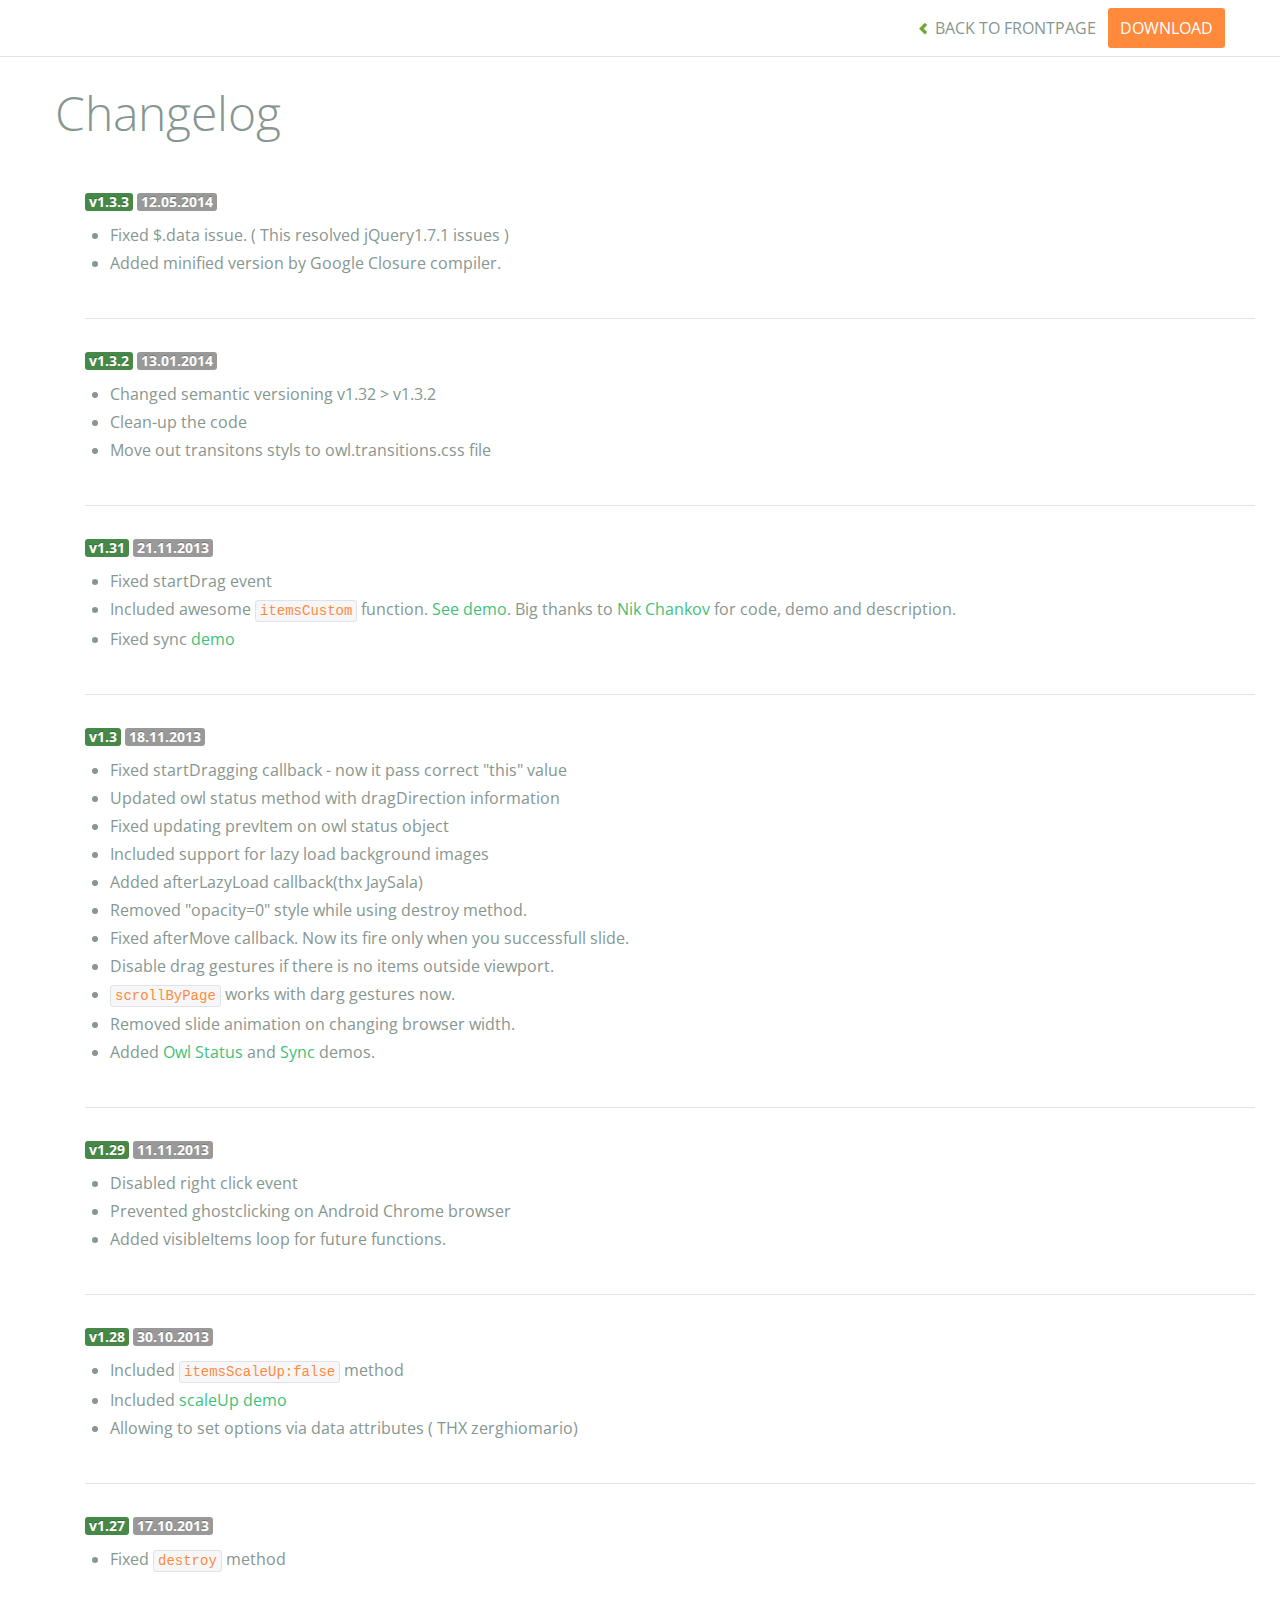
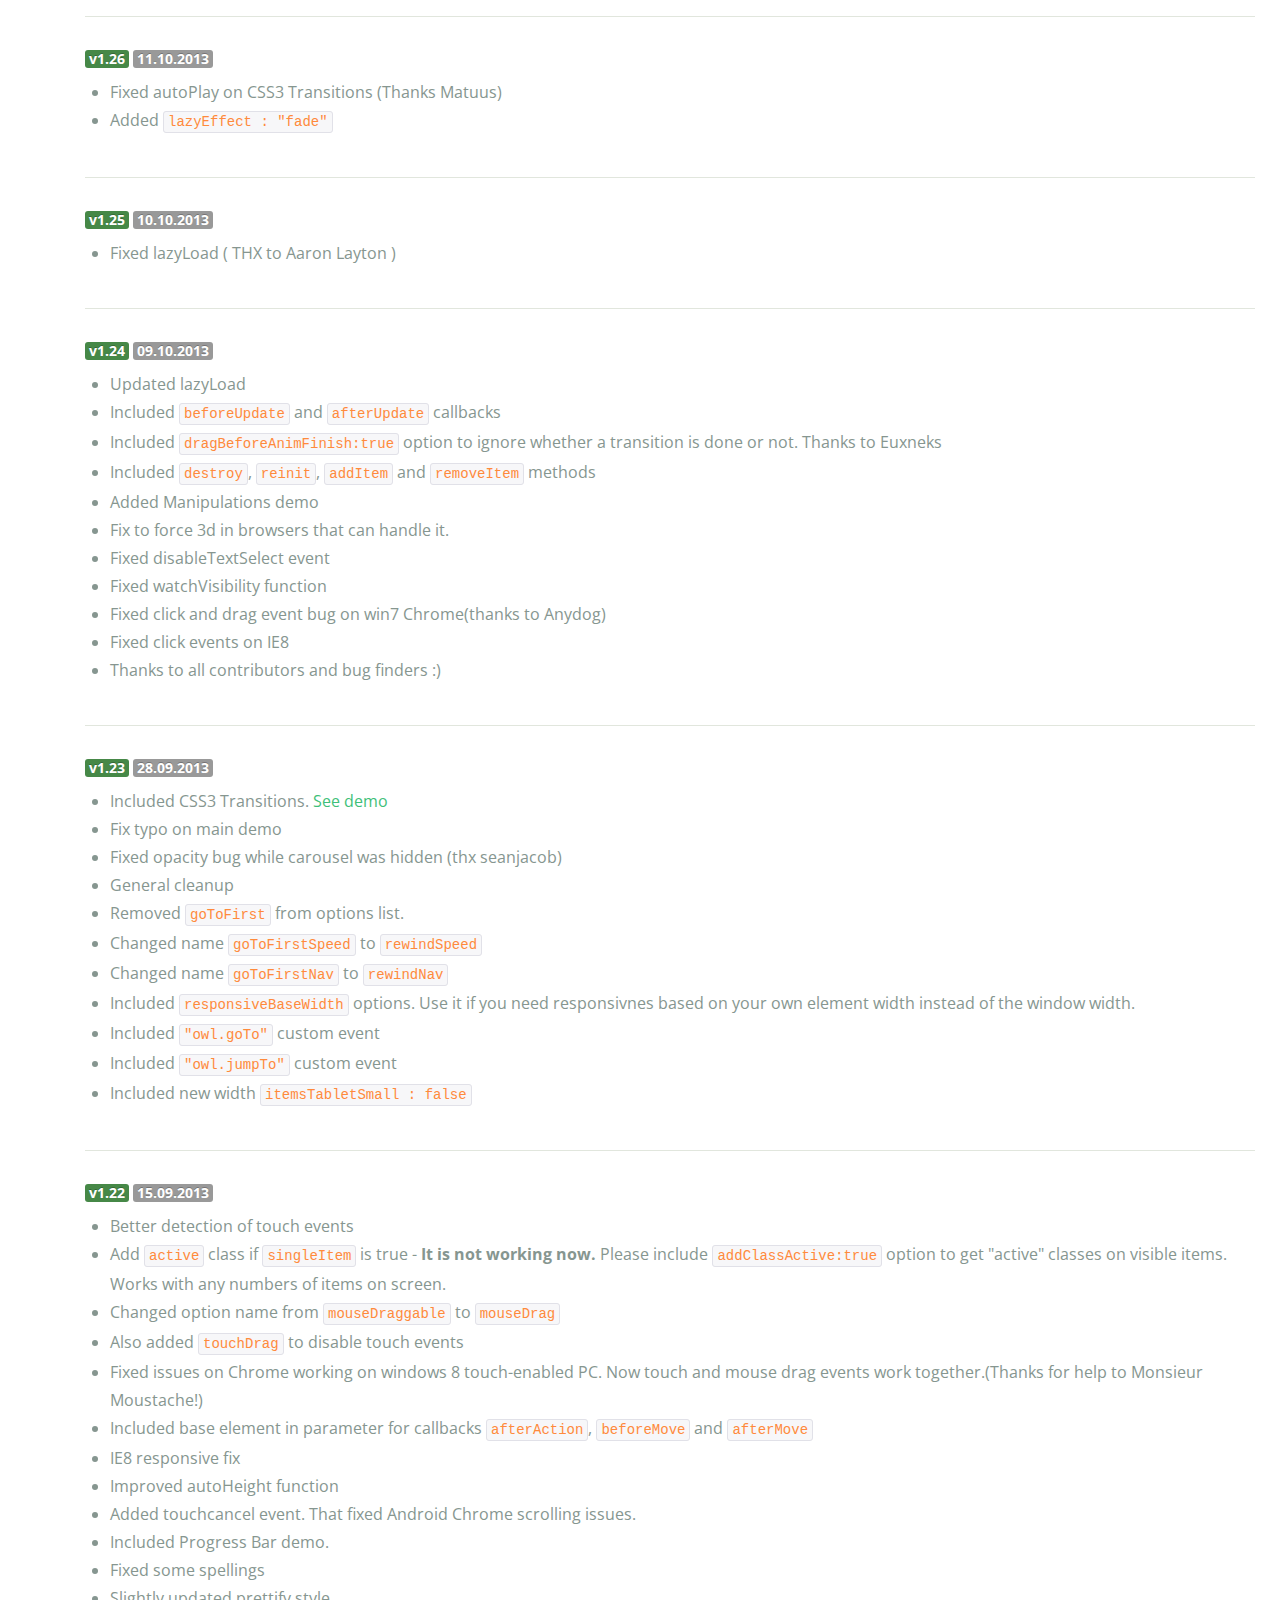
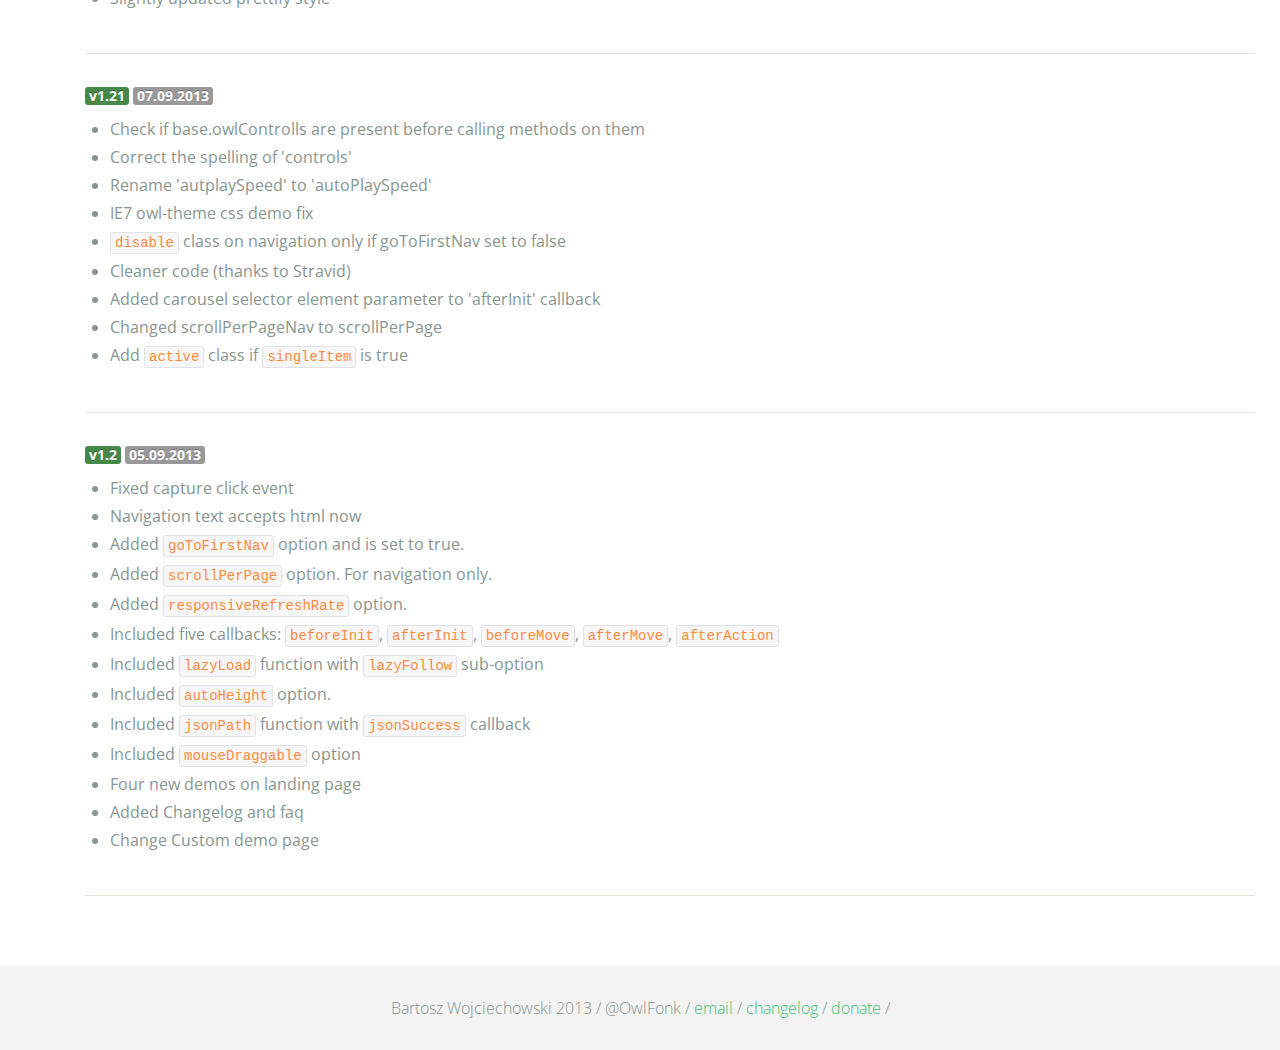
<file: owl.carousel/changelog.html>
<!DOCTYPE html>
<html lang="en">
  <head>
    <meta charset="utf-8">
    <title>Owl Carousel - Changelog</title>
    <meta name="viewport" content="width=device-width, initial-scale=1.0">
    <meta name="description" content="jQuery Responsive Carousel - Owl Carusel">
    <meta name="author" content="Bartosz Wojciechowski">

    <link href='http://fonts.googleapis.com/css?family=Open+Sans:400italic,400,300,600,700' rel='stylesheet' type='text/css'>
    <link href="assets/css/bootstrapTheme.css" rel="stylesheet">
    <link href="assets/css/custom.css" rel="stylesheet">

    <!-- Owl Carousel Assets -->
    <link href="owl-carousel/owl.carousel.css" rel="stylesheet">
    <link href="owl-carousel/owl.theme.css" rel="stylesheet">

    <!-- Prettify -->
    <link href="assets/js/google-code-prettify/prettify.css" rel="stylesheet">
	

    <!-- Le fav and touch icons -->
    <link rel="apple-touch-icon-precomposed" sizes="144x144" href="assets/ico/apple-touch-icon-144-precomposed.png">
    <link rel="apple-touch-icon-precomposed" sizes="114x114" href="assets/ico/apple-touch-icon-114-precomposed.png">
      <link rel="apple-touch-icon-precomposed" sizes="72x72" href="assets/ico/apple-touch-icon-72-precomposed.png">
                    <link rel="apple-touch-icon-precomposed" href="assets/ico/apple-touch-icon-57-precomposed.png">
                                   <link rel="shortcut icon" href="assets/ico/favicon.png">
  </head>
  <body>

      <div id="top-nav" class="navbar navbar-fixed-top">
        <div class="navbar-inner">
          <div class="container">
            <button type="button" class="btn btn-navbar" data-toggle="collapse" data-target=".nav-collapse">
            <span class="icon-bar"></span>
            <span class="icon-bar"></span>
            <span class="icon-bar"></span>
          </button>
            <div class="nav-collapse collapse">
            <ul class="nav pull-right">
              <li><a href="index.html"><i class="icon-chevron-left"></i> Back to Frontpage</a></li>
              <li><a href="owl.carousel.zip" class="download download-on" data-spy="affix" data-offset-top="450">Download</a></li>
            </ul>
            <ul class="nav pull-left">
              
            </ul>
            </div>
          </div>
        </div>
      </div>

    <div id="changelog" class="container">
      <div class="row">
        <div class="span12">
          <h1>Changelog</h1>
          
          <div class="span12 log">
          <span class="label label-success">v1.3.3</span> <span class="label">12.05.2014</span>
            <ul>
              <li>Fixed $.data issue. ( This resolved jQuery1.7.1 issues )</li>
              <li>Added minified version by Google Closure compiler.</li>
            </ul>
          </div>

          <div class="span12 log">
          <span class="label label-success">v1.3.2</span> <span class="label">13.01.2014</span>
            <ul>
              <li>Changed semantic versioning v1.32 > v1.3.2</li>
              <li>Clean-up the code</li>
              <li>Move out transitons styls to owl.transitions.css file</li>             

            </ul>
          </div>

          <div class="span12 log">
          <span class="label label-success">v1.31</span> <span class="label">21.11.2013</span>
            <ul>
              <li>Fixed startDrag event</li>
              <li>Included awesome <code>itemsCustom</code> function. <a href="demos/itemsCustom.html">See demo</a>. Big thanks to <a href="https://github.com/nchankov">Nik Chankov</a> for code, demo and description.</li>
              <li>Fixed sync <a href="demos/sync.html">demo</a></li>
            </ul>
          </div>

          <div class="span12 log">
          <span class="label label-success">v1.3</span> <span class="label">18.11.2013</span>
            <ul>
              <li>Fixed startDragging callback - now it pass correct "this" value</li>
              <li>Updated owl status method with dragDirection information</li>
              <li>Fixed updating prevItem on owl status object</li>
              <li>Included support for lazy load background images</li>
              <li>Added afterLazyLoad callback(thx JaySala)</li>
              <li>Removed "opacity=0" style while using destroy method.</li>
              <li>Fixed afterMove callback. Now its fire only when you successfull slide.</li>
              <li>Disable drag gestures if there is no items outside viewport.</li>
              <li><code>scrollByPage</code> works with darg gestures now. </li>
              <li>Removed slide animation on changing browser width.</li>
              <li>Added <a href="demos/owlStatus.html">Owl Status</a> and <a href="demos/sync.html">Sync</a> demos.</li>
            </ul>
          </div>

          <div class="span12 log">
          <span class="label label-success">v1.29</span> <span class="label">11.11.2013</span>
            <ul>
              <li>Disabled right click event</li>
              <li>Prevented ghostclicking on Android Chrome browser</li>
              <li>Added visibleItems loop for future functions.</li>
            </ul>
          </div>

          <div class="span12 log">
          <span class="label label-success">v1.28</span> <span class="label">30.10.2013</span>
            <ul>
              <li>Included <code>itemsScaleUp:false</code> method</li>
              <li>Included <a href="demos/scaleup.html">scaleUp demo</a></li>
              <li>Allowing to set options via data attributes ( THX zerghiomario)</li>
            </ul>
          </div>

          <div class="span12 log">
          <span class="label label-success">v1.27</span> <span class="label">17.10.2013</span>
            <ul>
              <li>Fixed <code>destroy</code> method</li>
            </ul>
          </div>

          <div class="span12 log">
          <span class="label label-success">v1.26</span> <span class="label">11.10.2013</span>
            <ul>
              <li>Fixed autoPlay on CSS3 Transitions (Thanks Matuus)</li>
              <li>Added <code>lazyEffect : "fade"</code></li>
            </ul>
          </div>

          <div class="span12 log">
          <span class="label label-success">v1.25</span> <span class="label">10.10.2013</span>
            <ul>
              <li>Fixed lazyLoad ( THX to Aaron Layton )</li>
            </ul>
          </div>


          <div class="span12 log">
          <span class="label label-success">v1.24</span> <span class="label">09.10.2013</span>
            <ul>
              <li>Updated lazyLoad</li>
              <li>Included <code>beforeUpdate</code> and <code>afterUpdate</code> callbacks</li>
              <li>Included <code>dragBeforeAnimFinish:true</code> option to ignore whether a transition is done or not. Thanks to Euxneks</li>
              <li>Included <code>destroy</code>, <code>reinit</code>, <code>addItem</code> and <code>removeItem</code> methods</li>
              <li>Added Manipulations demo</li>
              <li>Fix to force 3d in browsers that can handle it.</li>
              <li>Fixed disableTextSelect event</li>
              <li>Fixed watchVisibility function</li>
              <li>Fixed click and drag event bug on win7 Chrome(thanks to Anydog)</li>
              <li>Fixed click events on IE8</li>
              <li>Thanks to all contributors and bug finders :)</li>
            </ul>
          </div>

          <div class="span12 log">
          <span class="label label-success">v1.23</span> <span class="label">28.09.2013</span>
            <ul>
              <li>Included CSS3 Transitions. <a href="demos/transitions.html">See demo</a></li>
              <li>Fix typo on main demo</li>
              <li>Fixed opacity bug while carousel was hidden (thx seanjacob)</li>
              <li>General cleanup</li>
              <li>Removed <code>goToFirst</code> from options list.</li>
              <li>Changed name <code>goToFirstSpeed</code> to <code>rewindSpeed</code></li>
              <li>Changed name <code>goToFirstNav</code> to <code>rewindNav</code></li>
              <li>Included <code>responsiveBaseWidth</code> options. Use it if you need responsivnes based on your own element width instead of the window width.</li>
              <li>Included <code>"owl.goTo"</code> custom event</li>
              <li>Included <code>"owl.jumpTo"</code> custom event</li>
              <li>Included new width <code>itemsTabletSmall : false</code></li>
            </ul>
          </div>

          <div class="span12 log">
          <span class="label label-success">v1.22</span> <span class="label">15.09.2013</span>
            <ul>
              <li>Better detection of touch events</li>
              <li>Add <code>active</code> class if <code>singleItem</code> is true - <b>It is not working now.</b> Please include <code>addClassActive:true</code> option to get "active" classes on visible items. Works with any numbers of items on screen.</li>
              <li>Changed option name from <code>mouseDraggable</code> to <code>mouseDrag</code></li>
              <li>Also added <code>touchDrag</code> to disable touch events</li>
              <li>Fixed issues on Chrome working on windows 8 touch-enabled PC. Now touch and mouse drag events work together.(Thanks for help to Monsieur Moustache!)</li>
              <li>Included base element in parameter for callbacks <code>afterAction</code>, <code>beforeMove</code> and <code>afterMove</code></li>
              <li>IE8 responsive fix</li>
              <li>Improved autoHeight function</li>
              <li>Added touchcancel event. That fixed Android Chrome scrolling issues.</li>
              <li>Included Progress Bar demo.</li>
              <li>Fixed some spellings</li>
              <li>Slightly updated prettify style</li>
            </ul>
          </div>

          <div class="span12 log">
          <span class="label label-success">v1.21</span> <span class="label">07.09.2013</span>
            <ul>
              <li>Check if base.owlControlls are present before calling methods on them</li>
              <li>Correct the spelling of 'controls'</li>
              <li>Rename 'autplaySpeed' to 'autoPlaySpeed'</li>
              <li>IE7 owl-theme css demo fix</li>
              <li><code>disable</code> class on navigation only if goToFirstNav set to false</li>
              <li>Cleaner code (thanks to Stravid)</li>
              <li>Added carousel selector element parameter to 'afterInit' callback</li>
              <li>Changed scrollPerPageNav to scrollPerPage</li>
              <li>Add <code>active</code> class if <code>singleItem</code> is true</li>
            </ul>
          </div>
          <div class="span12 log">
          <span class="label label-success">v1.2</span> <span class="label">05.09.2013</span>
            <ul>
              <li>Fixed capture click event</li>
              <li>Navigation text accepts html now</li>
              <li>Added <code>goToFirstNav</code> option and is set to true.</li>
              <li>Added <code>scrollPerPage</code> option. For navigation only.</li>
              <li>Added <code>responsiveRefreshRate</code> option.</li>
              <li>Included five callbacks: <code>beforeInit</code>, <code>afterInit</code>, <code>beforeMove</code>, <code>afterMove</code>, <code>afterAction</code></li>
              <li>Included <code>lazyLoad</code> function with <code>lazyFollow</code> sub-option</li>
              <li>Included <code>autoHeight</code> option.</li>
              <li>Included <code>jsonPath</code> function with <code>jsonSuccess</code> callback</li>
              <li>Included <code>mouseDraggable</code> option</li>
              <li>Four new demos on landing page</li>
              <li>Added Changelog and faq</li>
              <li>Change Custom demo page</li>
            </ul>
          </div>
        </div>
      </div>
    </div>

    <div id="footer">
      <div class="container">
        <div class="row">
          <div class="span12">
            <h5>Bartosz Wojciechowski 2013 / @OwlFonk / 
            <a href="mailto:owl@owlgraphic.com?subject=Hey Owl!">email</a> / 
            <a href="changelog.html">changelog</a> /
            <a href="https://www.paypal.com/cgi-bin/webscr?cmd=_s-xclick&hosted_button_id=EFSGXZS7V2U9N">donate</a> / 
            </h5>
          </div>
        </div>
      </div>
    </div>


    <script src="assets/js/jquery-1.9.1.min.js"></script> 
    <script src="owl-carousel/owl.carousel.js"></script>

    <!-- Frontpage Demo -->
    <script>
    jQuery(document).ready(function($) {
      $("#owl-example").owlCarousel();
    });

    $("body").data("page", "frontpage");

    </script>
    <script src="assets/js/bootstrap-collapse.js"></script>
    <script src="assets/js/bootstrap-transition.js"></script>

    <script src="assets/js/google-code-prettify/prettify.js"></script>
	  <script src="assets/js/application.js"></script>

    <script>
    var owldomain = window.location.hostname.indexOf("owlgraphic");
    if(owldomain !== -1){
      (function(i,s,o,g,r,a,m){i['GoogleAnalyticsObject']=r;i[r]=i[r]||function(){
      (i[r].q=i[r].q||[]).push(arguments)},i[r].l=1*new Date();a=s.createElement(o),
      m=s.getElementsByTagName(o)[0];a.async=1;a.src=g;m.parentNode.insertBefore(a,m)
      })(window,document,'script','//www.google-analytics.com/analytics.js','ga');

      ga('create', 'UA-41541058-1', 'owlgraphic.com');
      ga('send', 'pageview');
    }

    </script>

  </body>
</html>
</file>
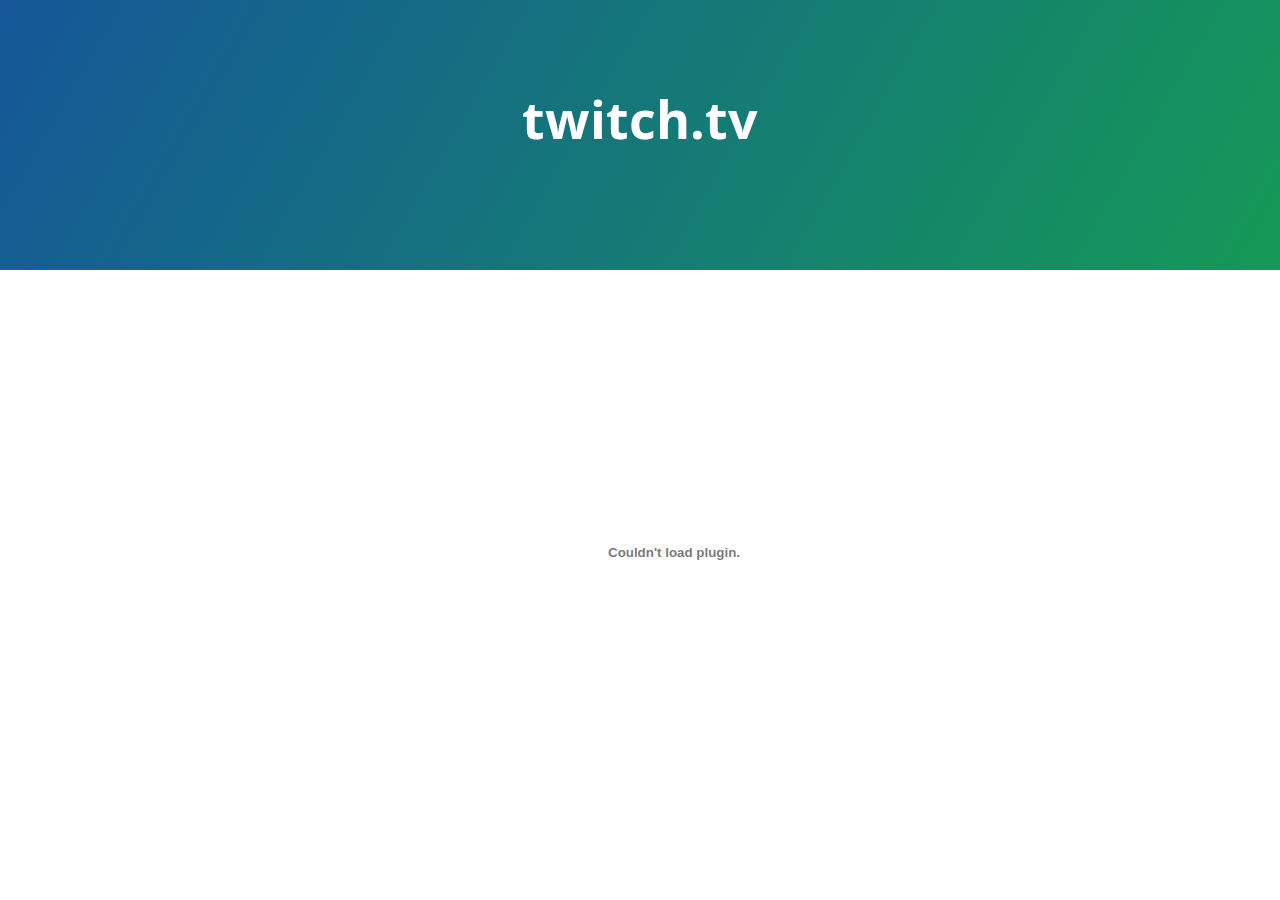
<file: pages/twitch_viewer.html>
<!DOCTYPE html>
<html lang="en-us">
  <head>
    <meta charset="UTF-8">
    <title>Twith.tv by ryankolean</title>
    <meta name="viewport" content="width=device-width, initial-scale=1">
    <link rel="stylesheet" type="text/css" href="../stylesheets/normalize.css" media="screen">
    <link href='https://fonts.googleapis.com/css?family=Open+Sans:400,700' rel='stylesheet' type='text/css'>
    <link rel="stylesheet" type="text/css" href="../stylesheets/stylesheet.css" media="screen">
    <link rel="stylesheet" type="text/css" href="../stylesheets/github-light.css" media="screen">
    
    <link rel="stylesheet" type="text/css" href="../slick/slick.css"/>
    <link rel="stylesheet" type="text/css" href="../slick/slick-theme.css"/>
  </head>
  
  <body>
    
    <section class="page-header">
      <h1 class="project-name">twitch.tv</h1>
      <h2 class="project-tagline"></h2>
    </section>

    <section class="main-content">


    <section>
      <div class="stream" align="center">
        <object type="application/x-shockwave-flash" height="500" width="900" id="live_embed_player_flash" data="http://www.twitch.tv/widgets/live_embed_player.swf?channel=cookiedaemon" bgcolor="#000000">
          <param name="allowFullScreen" value="true" />
          <param name="allowScriptAccess" value="always" />
          <param name="allowNetworking" value="all" />
          <param name="movie" value="http://www.twitch.tv/widgets/live_embed_player.swf" />
          <param name="flashvars" value="hostname=www.twitch.tv&channel=cookiedaemon&auto_play=true&start_volume=25" />
        </object>
      </div>
    </section>

    <script type="text/javascript" src="http://code.jquery.com/jquery-1.11.0.min.js"></script>
    <script type="text/javascript" src="../instafeed.js/instafeed.js"></script>
    <script type="text/javascript" src="../slick/slick.min.js"></script>
    
    <script type="text/javascript">
      $(document).ready(function(){
      });
    </script>
  
  </body>
</html>
</file>
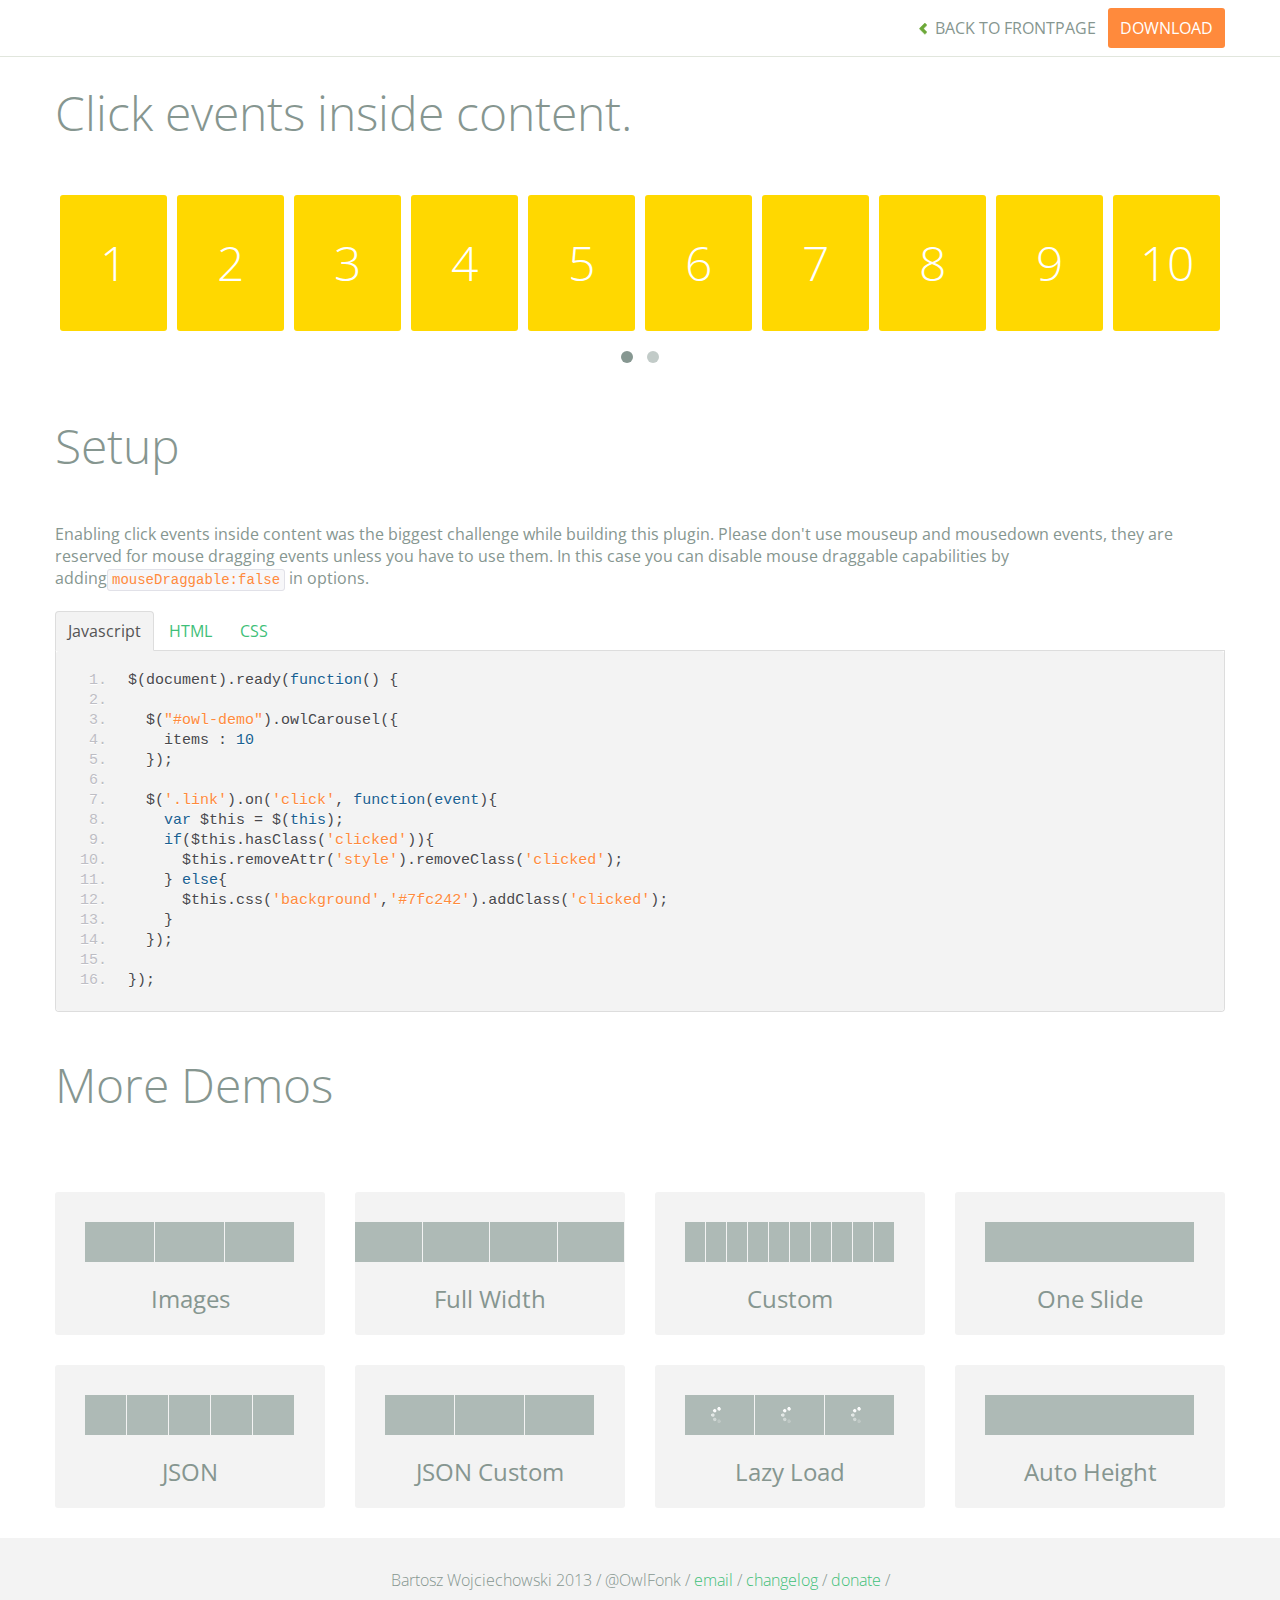
<file: owl.carousel/demos/click.html>
<!DOCTYPE html>
<html lang="en">
  <head>
    <meta charset="utf-8">
    <title>Owl Carousel - Click Event</title>
    <meta name="viewport" content="width=device-width, initial-scale=1.0">
    <meta name="description" content="jQuery Responsive Carousel - Owl Carusel">
    <meta name="author" content="Bartosz Wojciechowski">

    <link href='http://fonts.googleapis.com/css?family=Open+Sans:400italic,400,300,600,700' rel='stylesheet' type='text/css'>
    <link href="../assets/css/bootstrapTheme.css" rel="stylesheet">
    <link href="../assets/css/custom.css" rel="stylesheet">

    <!-- Owl Carousel Assets -->
    <link href="../owl-carousel/owl.carousel.css" rel="stylesheet">
    <link href="../owl-carousel/owl.theme.css" rel="stylesheet">

    <link href="../assets/js/google-code-prettify/prettify.css" rel="stylesheet">

    <!-- Le fav and touch icons -->
    <link rel="apple-touch-icon-precomposed" sizes="144x144" href="../assets/ico/apple-touch-icon-144-precomposed.png">
    <link rel="apple-touch-icon-precomposed" sizes="114x114" href="../assets/ico/apple-touch-icon-114-precomposed.png">
      <link rel="apple-touch-icon-precomposed" sizes="72x72" href="../assets/ico/apple-touch-icon-72-precomposed.png">
                    <link rel="apple-touch-icon-precomposed" href="../assets/ico/apple-touch-icon-57-precomposed.png">
                                   <link rel="shortcut icon" href="../assets/ico/favicon.png">
  </head>
  <body>

      <div id="top-nav" class="navbar navbar-fixed-top">
        <div class="navbar-inner">
          <div class="container">
            <button type="button" class="btn btn-navbar" data-toggle="collapse" data-target=".nav-collapse">
            <span class="icon-bar"></span>
            <span class="icon-bar"></span>
            <span class="icon-bar"></span>
          </button>
            <div class="nav-collapse collapse">
            <ul class="nav pull-right">
              <li><a href="../index.html"><i class="icon-chevron-left"></i> Back to Frontpage</a></li>
              <li><a href="../owl.carousel.zip" class="download download-on" data-spy="affix" data-offset-top="450">Download</a></li>
            </ul>
            <ul class="nav pull-left">
              
            </ul>
            </div>
          </div>
        </div>
      </div>
   
    <div id="title">
      <div class="container">
        <div class="row">
          <div class="span12">
            <h1>Click events inside content.</h1>
          </div>
        </div>
      </div>
    </div>

      <div id="demo">
        <div class="container">
          <div class="row">
            <div class="span12">

              <div id="owl-demo" class="owl-carousel">
                
                <a class="item link"><h1>1</h1></a>
                <a class="item link"><h1>2</h1></a>
                <a class="item link"><h1>3</h1></a>
                <a class="item link"><h1>4</h1></a>
                <a class="item link"><h1>5</h1></a>
                <a class="item link"><h1>6</h1></a>
                <a class="item link"><h1>7</h1></a>
                <a class="item link"><h1>8</h1></a>
                <a class="item link"><h1>9</h1></a>
                <a class="item link"><h1>10</h1></a>
                <a class="item link"><h1>11</h1></a>
                <a class="item link"><h1>12</h1></a>
                <a class="item link"><h1>13</h1></a>
                <a class="item link"><h1>14</h1></a>
                <a class="item link"><h1>15</h1></a>
                <a class="item link"><h1>16</h1></a>

              </div>
            </div>
          </div>
        </div>

    </div>

    <div id="example-info">
      <div class="container">
        <div class="row">
          <div class="span12">
            <h1>Setup</h1>
            <p>Enabling click events inside content was the biggest challenge while building this plugin. Please don't use mouseup and mousedown events, they are reserved for mouse dragging events unless you have to use them. In this case you can disable mouse draggable capabilities by adding<code>mouseDraggable:false</code> in options.
            </p>
            <ul class="nav nav-tabs" id="myTab">
              <li class="active"><a href="#javascript">Javascript</a></li>
              <li><a href="#HTML">HTML</a></li>
              <li><a href="#CSS">CSS</a></li>
            </ul>
             
            <div class="tab-content">

              <div class="tab-pane active" id="javascript">
<pre class="pre-show prettyprint linenums">
$(document).ready(function() {

  $("#owl-demo").owlCarousel({
    items : 10
  });

  $('.link').on('click', function(event){
    var $this = $(this);
    if($this.hasClass('clicked')){
      $this.removeAttr('style').removeClass('clicked');
    } else{
      $this.css('background','#7fc242').addClass('clicked');
    }
  });

})&#59;
</pre>

              </div>

              <div class="tab-pane" id="HTML">
<pre class="pre-show prettyprint linenums">
&lt;div id="owl-demo" class="owl-carousel"&gt;
  &lt;a class="item link"&gt;&lt;h1&gt;1&lt;/h1&gt;&lt;/a&gt;
  &lt;a class="item link"&gt;&lt;h1&gt;2&lt;/h1&gt;&lt;/a&gt;
  &lt;a class="item link"&gt;&lt;h1&gt;3&lt;/h1&gt;&lt;/a&gt;
  &lt;a class="item link"&gt;&lt;h1&gt;4&lt;/h1&gt;&lt;/a&gt;
  &lt;a class="item link"&gt;&lt;h1&gt;5&lt;/h1&gt;&lt;/a&gt;
  &lt;a class="item link"&gt;&lt;h1&gt;6&lt;/h1&gt;&lt;/a&gt;
  &lt;a class="item link"&gt;&lt;h1&gt;7&lt;/h1&gt;&lt;/a&gt;
  &lt;a class="item link"&gt;&lt;h1&gt;8&lt;/h1&gt;&lt;/a&gt;
  &lt;a class="item link"&gt;&lt;h1&gt;9&lt;/h1&gt;&lt;/a&gt;
  &lt;a class="item link"&gt;&lt;h1&gt;10&lt;/h1&gt;&lt;/a&gt;
  &lt;a class="item link"&gt;&lt;h1&gt;11&lt;/h1&gt;&lt;/a&gt;
  &lt;a class="item link"&gt;&lt;h1&gt;12&lt;/h1&gt;&lt;/a&gt;
  &lt;a class="item link"&gt;&lt;h1&gt;13&lt;/h1&gt;&lt;/a&gt;
  &lt;a class="item link"&gt;&lt;h1&gt;14&lt;/h1&gt;&lt;/a&gt;
  &lt;a class="item link"&gt;&lt;h1&gt;15&lt;/h1&gt;&lt;/a&gt;
  &lt;a class="item link"&gt;&lt;h1&gt;16&lt;/h1&gt;&lt;/a&gt;
&lt;/div&gt;
</pre>
              </div>

              <div class="tab-pane" id="CSS">
<pre class="pre-show prettyprint linenums">
#owl-demo .item{
  display: block;
  cursor: pointer;
  background: #ffd800;
  padding: 30px 0px;
  margin: 5px;
  color: #FFF;
  -webkit-border-radius: 3px;
  -moz-border-radius: 3px;
  border-radius: 3px;
  text-align: center;
  -webkit-tap-highlight-color: rgba(255, 255, 255, 0); 
}
#owl-demo .item:hover{
  background: #F2CD00;
}
</pre>
              </div>
            </div><!--End Tab Content-->

          </div>
        </div>
      </div>
    </div>

    <div id="more">
      <div class="container">

        <div class="row">
          <div class="span12">
            <h1>More Demos</h1>
          </div>
        </div>

        <div class="row demos-row">
          <div class="span3">
            <a href="images.html" class="demo-box">
              <div class="demo-wrapper demo-images clearfix">
                <div class="demo-slide"><div class="bg"></div></div>
                <div class="demo-slide"><div class="bg"></div></div>
                <div class="demo-slide"><div class="bg"></div></div>
              </div>
              <h3>Images</h3>
            </a>
          </div>

          <div class="span3">
            <a href="full.html" class="demo-box">
              <div class="demo-wrapper demo-full clearfix">
                <div class="demo-slide"><div class="bg"></div></div>
                <div class="demo-slide"><div class="bg"></div></div>
                <div class="demo-slide"><div class="bg"></div></div>
                <div class="demo-slide"><div class="bg"></div></div>
              </div>
              <h3>Full Width</h3>
            </a>
          </div>

          <div class="span3">
            <a href="custom.html" class="demo-box">
              <div class="demo-wrapper demo-custom clearfix">
                <div class="demo-slide"><div class="bg"></div></div>
                <div class="demo-slide"><div class="bg"></div></div>
                <div class="demo-slide"><div class="bg"></div></div>
                <div class="demo-slide"><div class="bg"></div></div>
                <div class="demo-slide"><div class="bg"></div></div>
                <div class="demo-slide"><div class="bg"></div></div>
                <div class="demo-slide"><div class="bg"></div></div>
                <div class="demo-slide"><div class="bg"></div></div>
                <div class="demo-slide"><div class="bg"></div></div>
                <div class="demo-slide"><div class="bg"></div></div>
              </div>
              <h3>Custom</h3>
            </a>
          </div>

          <div class="span3">
            <a href="one.html" class="demo-box">
              <div class="demo-wrapper demo-one clearfix">
                <div class="demo-slide"><div class="bg"></div></div>
              </div>
              <h3>One Slide</h3>
            </a>
          </div>

        </div>
        <div class="row demos-row">
          <div class="span3">
            <a href="json.html" class="demo-box">
              <div class="demo-wrapper demo-Json clearfix">
                <div class="demo-slide"><div class="bg"></div></div>
                <div class="demo-slide"><div class="bg"></div></div>
                <div class="demo-slide"><div class="bg"></div></div>
                <div class="demo-slide"><div class="bg"></div></div>
                <div class="demo-slide"><div class="bg"></div></div>
              </div>
              <h3>JSON</h3>
            </a>
          </div>

          <div class="span3">
            <a href="customJson.html" class="demo-box">
              <div class="demo-wrapper demo-Json-custom clearfix">
                <div class="demo-slide"><div class="bg"></div></div>
                <div class="demo-slide"><div class="bg"></div></div>
                <div class="demo-slide"><div class="bg"></div></div>
              </div>
              <h3>JSON Custom</h3>
            </a>
          </div>

          <div class="span3">
            <a href="lazyLoad.html" class="demo-box">
              <div class="demo-wrapper demo-lazy clearfix">
                <div class="demo-slide"><div class="bg"></div></div>
                <div class="demo-slide"><div class="bg"></div></div>
                <div class="demo-slide"><div class="bg"></div></div>
              </div>
              <h3>Lazy Load</h3>
            </a>
          </div>

          <div class="span3">
            <a href="autoHeight.html" class="demo-box">
              <div class="demo-wrapper demo-height clearfix">
                <div class="demo-slide"><div class="bg"></div></div>
              </div>
              <h3>Auto Height</h3>
            </a>
          </div>

        </div>
      </div>
    </div>
 
    <div id="footer">
      <div class="container">
        <div class="row">
          <div class="span12">
            <h5>Bartosz Wojciechowski 2013 / @OwlFonk / 
            <a href="mailto:owl@owlgraphic.com?subject=Hey Owl!">email</a> / 
            <a href="../changelog.html">changelog</a> /
            <a href="https://www.paypal.com/cgi-bin/webscr?cmd=_s-xclick&hosted_button_id=EFSGXZS7V2U9N">donate</a> / 
            <a href="https://twitter.com/share" class="twitter-share-button" data-url="http://owlgraphic.com/owlcarousel/" data-text="Awesome jQuery Owl Carousel Responsive Plugin" data-via="OwlFonk" data-count="none" data-hashtags="owlcarousel"></a>
            <script>
            var owldomain = window.location.hostname.indexOf("owlgraphic");
            if(owldomain !== -1){
              !function(d,s,id){var js,fjs=d.getElementsByTagName(s)[0],p=/^http:/.test(d.location)?'http':'https';if(!d.getElementById(id)){js=d.createElement(s);js.id=id;js.src=p+'://platform.twitter.com/widgets.js';fjs.parentNode.insertBefore(js,fjs);}}(document, 'script', 'twitter-wjs');
            }
            </script>
            </h5>
          </div>
        </div>
      </div>
    </div>


    <script src="../assets/js/jquery-1.9.1.min.js"></script> 
    <script src="../owl-carousel/owl.carousel.js"></script>


    <!-- Demo -->

    <style>
    #owl-demo .item{
        display: block;
        cursor: pointer;
        background: #ffd800;
        padding: 30px 0px;
        margin: 5px;
        color: #FFF;
        -webkit-border-radius: 3px;
        -moz-border-radius: 3px;
        border-radius: 3px;
        text-align: center;
        -webkit-tap-highlight-color: rgba(255, 255, 255, 0); 
    }
    #owl-demo .item:hover{
      background: #F2CD00;
    }
    </style>


    <script>
    $(document).ready(function() {

      $("#owl-demo").owlCarousel({
        items : 10
      });

      $('.link').on('click', function(event){
        var $this = $(this);
        if($this.hasClass('clicked')){
          $this.removeAttr('style').removeClass('clicked');
        } else{
          $this.css('background','#7fc242').addClass('clicked');
        }
      });


    });
    </script>


    <script src="../assets/js/bootstrap-collapse.js"></script>
    <script src="../assets/js/bootstrap-transition.js"></script>
    <script src="../assets/js/bootstrap-tab.js"></script>

    <script src="../assets/js/google-code-prettify/prettify.js"></script>
	  <script src="../assets/js/application.js"></script>

  </body>
</html>
</file>
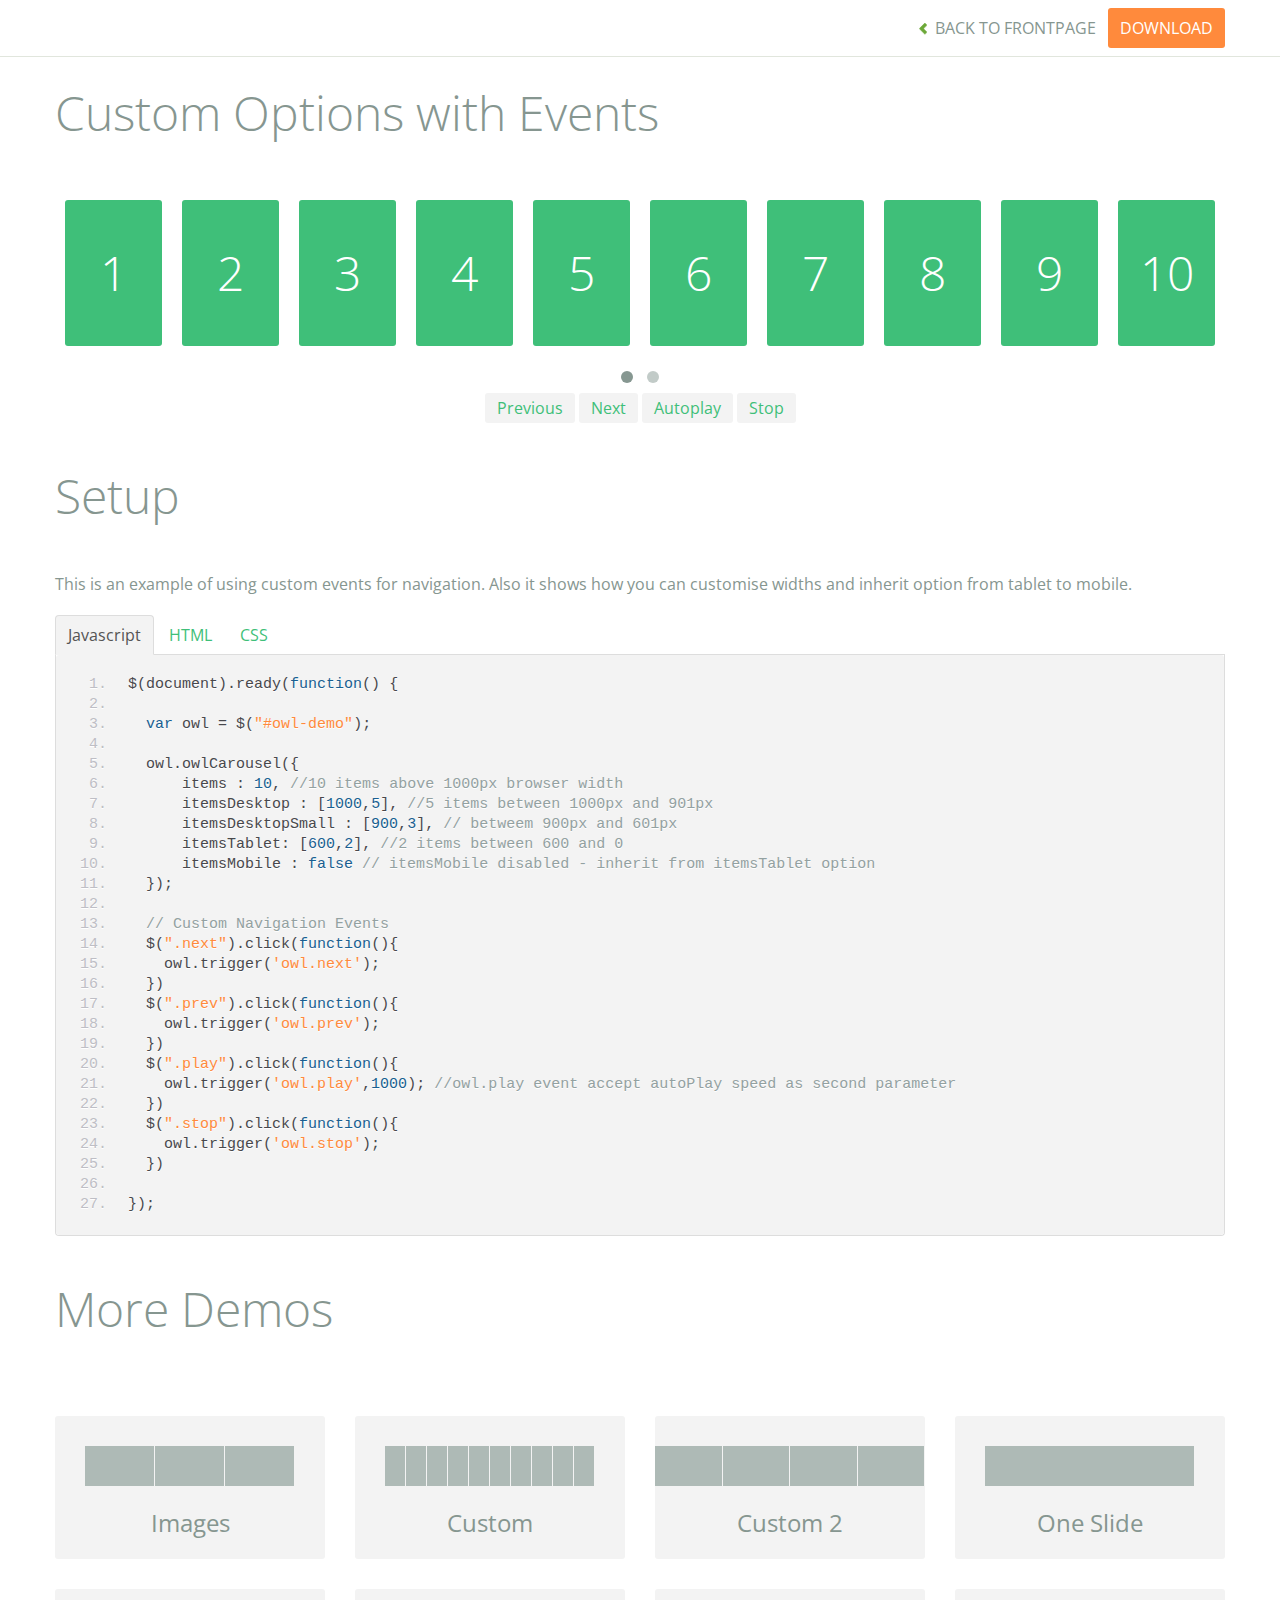
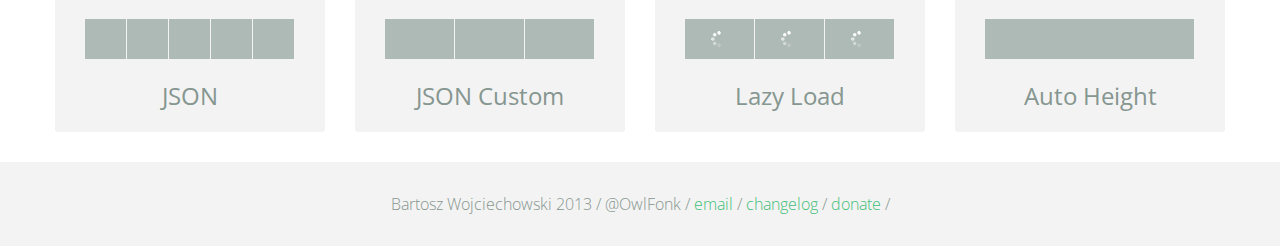
<file: owl.carousel/demos/custom.html>
<!DOCTYPE html>
<html lang="en">
  <head>
    <meta charset="utf-8">
    <title>Owl Carousel - Custom</title>
    <meta name="viewport" content="width=device-width, initial-scale=1.0">
    <meta name="description" content="jQuery Responsive Carousel - Owl Carusel">
    <meta name="author" content="Bartosz Wojciechowski">

    <link href='http://fonts.googleapis.com/css?family=Open+Sans:400italic,400,300,600,700' rel='stylesheet' type='text/css'>
    <link href="../assets/css/bootstrapTheme.css" rel="stylesheet">
    <link href="../assets/css/custom.css" rel="stylesheet">

    <!-- Owl Carousel Assets -->
    <link href="../owl-carousel/owl.carousel.css" rel="stylesheet">
    <link href="../owl-carousel/owl.theme.css" rel="stylesheet">

    <link href="../assets/js/google-code-prettify/prettify.css" rel="stylesheet">

    <!-- Le fav and touch icons -->
    <link rel="apple-touch-icon-precomposed" sizes="144x144" href="../assets/ico/apple-touch-icon-144-precomposed.png">
    <link rel="apple-touch-icon-precomposed" sizes="114x114" href="../assets/ico/apple-touch-icon-114-precomposed.png">
      <link rel="apple-touch-icon-precomposed" sizes="72x72" href="../assets/ico/apple-touch-icon-72-precomposed.png">
                    <link rel="apple-touch-icon-precomposed" href="../assets/ico/apple-touch-icon-57-precomposed.png">
                                   <link rel="shortcut icon" href="../assets/ico/favicon.png">
  </head>
  <body>

      <div id="top-nav" class="navbar navbar-fixed-top">
        <div class="navbar-inner">
          <div class="container">
            <button type="button" class="btn btn-navbar" data-toggle="collapse" data-target=".nav-collapse">
            <span class="icon-bar"></span>
            <span class="icon-bar"></span>
            <span class="icon-bar"></span>
          </button>
            <div class="nav-collapse collapse">
            <ul class="nav pull-right">
              <li><a href="../index.html"><i class="icon-chevron-left"></i> Back to Frontpage</a></li>
              <li><a href="../owl.carousel.zip" class="download download-on" data-spy="affix" data-offset-top="450">Download</a></li>
            </ul>
            <ul class="nav pull-left">
              
            </ul>
            </div>
          </div>
        </div>
      </div>
   
    <div id="title">
      <div class="container">
        <div class="row">
          <div class="span12">
            <h1>Custom Options with Events</h1>
          </div>
        </div>
      </div>
    </div>

      <div id="demo">
        <div class="container">
          <div class="row">
            <div class="span12">

              <div id="owl-demo" class="owl-carousel">
                
                <div class="item"><h1>1</h1></div>
                <div class="item"><h1>2</h1></div>
                <div class="item"><h1>3</h1></div>
                <div class="item"><h1>4</h1></div>
                <div class="item"><h1>5</h1></div>
                <div class="item"><h1>6</h1></div>
                <div class="item"><h1>7</h1></div>
                <div class="item"><h1>8</h1></div>
                <div class="item"><h1>9</h1></div>
                <div class="item"><h1>10</h1></div>
                <div class="item"><h1>11</h1></div>
                <div class="item"><h1>12</h1></div>
                <div class="item"><h1>13</h1></div>
                <div class="item"><h1>14</h1></div>
                <div class="item"><h1>15</h1></div>
                <div class="item"><h1>16</h1></div>

              </div>
              <div class="customNavigation">
                <a class="btn prev">Previous</a>
                <a class="btn next">Next</a>
                <a class="btn play">Autoplay</a>
                <a class="btn stop">Stop</a>
              </div>

            </div>
          </div>
        </div>

    </div>

    <div id="example-info">
      <div class="container">
        <div class="row">
          <div class="span12">
            <h1>Setup</h1>
            <p>This is an example of using custom events for navigation. Also it shows how you can customise widths and inherit option from tablet to mobile.
            </p>
            <ul class="nav nav-tabs" id="myTab">
              <li class="active"><a href="#javascript">Javascript</a></li>
              <li><a href="#HTML">HTML</a></li>
              <li><a href="#CSS">CSS</a></li>
            </ul>
             
            <div class="tab-content">

              <div class="tab-pane active" id="javascript">
<pre class="pre-show prettyprint linenums">
$(document).ready(function() {

  var owl = &#36;("#owl-demo")&#59;

  owl.owlCarousel({
      items : 10, //10 items above 1000px browser width
      itemsDesktop : [1000,5], //5 items between 1000px and 901px
      itemsDesktopSmall : [900,3], // betweem 900px and 601px
      itemsTablet: [600,2], //2 items between 600 and 0
      itemsMobile : false // itemsMobile disabled - inherit from itemsTablet option
  })&#59;

  // Custom Navigation Events
  $(".next").click(function(){
    owl.trigger('owl.next')&#59;
  })
  $(".prev").click(function(){
    owl.trigger('owl.prev')&#59;
  })
  $(".play").click(function(){
    owl.trigger('owl.play',1000)&#59; //owl.play event accept autoPlay speed as second parameter
  })
  $(".stop").click(function(){
    owl.trigger('owl.stop')&#59;
  })

})&#59;
</pre>

              </div>

              <div class="tab-pane" id="HTML">
<pre class="pre-show prettyprint linenums">
&lt;div id="owl-demo" class="owl-carousel owl-theme"&gt;
  &lt;div class="item"&gt;&lt;h1&gt;1&lt;/h1&gt;&lt;/div&gt;
  &lt;div class="item"&gt;&lt;h1&gt;2&lt;/h1&gt;&lt;/div&gt;
  &lt;div class="item"&gt;&lt;h1&gt;3&lt;/h1&gt;&lt;/div&gt;
  &lt;div class="item"&gt;&lt;h1&gt;4&lt;/h1&gt;&lt;/div&gt;
  &lt;div class="item"&gt;&lt;h1&gt;5&lt;/h1&gt;&lt;/div&gt;
  &lt;div class="item"&gt;&lt;h1&gt;6&lt;/h1&gt;&lt;/div&gt;
  &lt;div class="item"&gt;&lt;h1&gt;7&lt;/h1&gt;&lt;/div&gt;
  &lt;div class="item"&gt;&lt;h1&gt;8&lt;/h1&gt;&lt;/div&gt;
  &lt;div class="item"&gt;&lt;h1&gt;9&lt;/h1&gt;&lt;/div&gt;
  &lt;div class="item"&gt;&lt;h1&gt;10&lt;/h1&gt;&lt;/div&gt;
  &lt;div class="item"&gt;&lt;h1&gt;11&lt;/h1&gt;&lt;/div&gt;
  &lt;div class="item"&gt;&lt;h1&gt;12&lt;/h1&gt;&lt;/div&gt;
  &lt;div class="item"&gt;&lt;h1&gt;13&lt;/h1&gt;&lt;/div&gt;
  &lt;div class="item"&gt;&lt;h1&gt;14&lt;/h1&gt;&lt;/div&gt;
  &lt;div class="item"&gt;&lt;h1&gt;15&lt;/h1&gt;&lt;/div&gt;
  &lt;div class="item"&gt;&lt;h1&gt;16&lt;/h1&gt;&lt;/div&gt;
&lt;/div&gt;

&lt;div class="customNavigation"&gt;
  &lt;a class="btn prev"&gt;Previous&lt;/a&gt;
  &lt;a class="btn next"&gt;Next&lt;/a&gt;
  &lt;a class="btn play"&gt;Autoplay&lt;/a&gt;
  &lt;a class="btn stop"&gt;Stop&lt;/a&gt;
&lt;/div&gt;
</pre>
              </div>

              <div class="tab-pane" id="CSS">
<pre class="pre-show prettyprint linenums">
#owl-demo .item{
  background: #3fbf79;
  padding: 30px 0px;
  margin: 10px;
  color: #FFF;
  -webkit-border-radius: 3px;
  -moz-border-radius: 3px;
  border-radius: 3px;
  text-align: center;
}
.customNavigation{
  text-align: center;
}
//use styles below to disable ugly selection
.customNavigation a{
  -webkit-user-select: none;
  -khtml-user-select: none;
  -moz-user-select: none;
  -ms-user-select: none;
  user-select: none;
  -webkit-tap-highlight-color: rgba(0, 0, 0, 0);
}

</pre>
              </div>
            </div><!--End Tab Content-->

          </div>
        </div>
      </div>
    </div>

    <div id="more">
      <div class="container">

        <div class="row">
          <div class="span12">
            <h1>More Demos</h1>
          </div>
        </div>

        <div class="row demos-row">
          <div class="span3">
            <a href="images.html" class="demo-box">
              <div class="demo-wrapper demo-images clearfix">
                <div class="demo-slide"><div class="bg"></div></div>
                <div class="demo-slide"><div class="bg"></div></div>
                <div class="demo-slide"><div class="bg"></div></div>
              </div>
              <h3>Images</h3>
            </a>
          </div>

          <div class="span3">
            <a href="custom.html" class="demo-box">
              <div class="demo-wrapper demo-custom clearfix">
                <div class="demo-slide"><div class="bg"></div></div>
                <div class="demo-slide"><div class="bg"></div></div>
                <div class="demo-slide"><div class="bg"></div></div>
                <div class="demo-slide"><div class="bg"></div></div>
                <div class="demo-slide"><div class="bg"></div></div>
                <div class="demo-slide"><div class="bg"></div></div>
                <div class="demo-slide"><div class="bg"></div></div>
                <div class="demo-slide"><div class="bg"></div></div>
                <div class="demo-slide"><div class="bg"></div></div>
                <div class="demo-slide"><div class="bg"></div></div>
              </div>
              <h3>Custom</h3>
            </a>
          </div>

          <div class="span3">
            <a href="itemsCustom.html" class="demo-box">
              <div class="demo-wrapper demo-full clearfix">
                <div class="demo-slide"><div class="bg"></div></div>
                <div class="demo-slide"><div class="bg"></div></div>
                <div class="demo-slide"><div class="bg"></div></div>
                <div class="demo-slide"><div class="bg"></div></div>
              </div>
              <h3>Custom 2</h3>
            </a>
          </div>

          <div class="span3">
            <a href="one.html" class="demo-box">
              <div class="demo-wrapper demo-one clearfix">
                <div class="demo-slide"><div class="bg"></div></div>
              </div>
              <h3>One Slide</h3>
            </a>
          </div>

        </div>
        <div class="row demos-row">
          <div class="span3">
            <a href="json.html" class="demo-box">
              <div class="demo-wrapper demo-Json clearfix">
                <div class="demo-slide"><div class="bg"></div></div>
                <div class="demo-slide"><div class="bg"></div></div>
                <div class="demo-slide"><div class="bg"></div></div>
                <div class="demo-slide"><div class="bg"></div></div>
                <div class="demo-slide"><div class="bg"></div></div>
              </div>
              <h3>JSON</h3>
            </a>
          </div>

          <div class="span3">
            <a href="customJson.html" class="demo-box">
              <div class="demo-wrapper demo-Json-custom clearfix">
                <div class="demo-slide"><div class="bg"></div></div>
                <div class="demo-slide"><div class="bg"></div></div>
                <div class="demo-slide"><div class="bg"></div></div>
              </div>
              <h3>JSON Custom</h3>
            </a>
          </div>

          <div class="span3">
            <a href="lazyLoad.html" class="demo-box">
              <div class="demo-wrapper demo-lazy clearfix">
                <div class="demo-slide"><div class="bg"></div></div>
                <div class="demo-slide"><div class="bg"></div></div>
                <div class="demo-slide"><div class="bg"></div></div>
              </div>
              <h3>Lazy Load</h3>
            </a>
          </div>

          <div class="span3">
            <a href="autoHeight.html" class="demo-box">
              <div class="demo-wrapper demo-height clearfix">
                <div class="demo-slide"><div class="bg"></div></div>
              </div>
              <h3>Auto Height</h3>
            </a>
          </div>

        </div>
      </div>
    </div>


 
    <div id="footer">
      <div class="container">
        <div class="row">
          <div class="span12">
            <h5>Bartosz Wojciechowski 2013 / @OwlFonk / 
            <a href="mailto:owl@owlgraphic.com?subject=Hey Owl!">email</a> / 
            <a href="../changelog.html">changelog</a> /
            <a href="https://www.paypal.com/cgi-bin/webscr?cmd=_s-xclick&hosted_button_id=EFSGXZS7V2U9N">donate</a> / 
            <a href="https://twitter.com/share" class="twitter-share-button" data-url="http://owlgraphic.com/owlcarousel/" data-text="Awesome jQuery Owl Carousel Responsive Plugin" data-via="OwlFonk" data-count="none" data-hashtags="owlcarousel"></a>
            <script>
            var owldomain = window.location.hostname.indexOf("owlgraphic");
            if(owldomain !== -1){
              !function(d,s,id){var js,fjs=d.getElementsByTagName(s)[0],p=/^http:/.test(d.location)?'http':'https';if(!d.getElementById(id)){js=d.createElement(s);js.id=id;js.src=p+'://platform.twitter.com/widgets.js';fjs.parentNode.insertBefore(js,fjs);}}(document, 'script', 'twitter-wjs');
            }
            </script>
            </h5>
          </div>
        </div>
      </div>
    </div>


    <script src="../assets/js/jquery-1.9.1.min.js"></script> 
    <script src="../owl-carousel/owl.carousel.js"></script>


    <!-- Demo -->

    <style>
    #owl-demo .item{
        background: #3fbf79;
        padding: 30px 0px;
        margin: 10px;
        color: #FFF;
        -webkit-border-radius: 3px;
        -moz-border-radius: 3px;
        border-radius: 3px;
        text-align: center;
    }
    .customNavigation{
      text-align: center;
    }
    .customNavigation a{
      -webkit-user-select: none;
      -khtml-user-select: none;
      -moz-user-select: none;
      -ms-user-select: none;
      user-select: none;
      -webkit-tap-highlight-color: rgba(0, 0, 0, 0);
    }
    </style>


    <script>
    $(document).ready(function() {

      var owl = $("#owl-demo");

      owl.owlCarousel({

      items : 10, //10 items above 1000px browser width
      itemsDesktop : [1000,5], //5 items between 1000px and 901px
      itemsDesktopSmall : [900,3], // 3 items betweem 900px and 601px
      itemsTablet: [600,2], //2 items between 600 and 0;
      itemsMobile : false // itemsMobile disabled - inherit from itemsTablet option
      
      });

      // Custom Navigation Events
      $(".next").click(function(){
        owl.trigger('owl.next');
      })
      $(".prev").click(function(){
        owl.trigger('owl.prev');
      })
      $(".play").click(function(){
        owl.trigger('owl.play',1000);
      })
      $(".stop").click(function(){
        owl.trigger('owl.stop');
      })


    });
    </script>


    <script src="../assets/js/bootstrap-collapse.js"></script>
    <script src="../assets/js/bootstrap-transition.js"></script>
    <script src="../assets/js/bootstrap-tab.js"></script>

    <script src="../assets/js/google-code-prettify/prettify.js"></script>
    <script src="../assets/js/application.js"></script>

  </body>
</html>
</file>
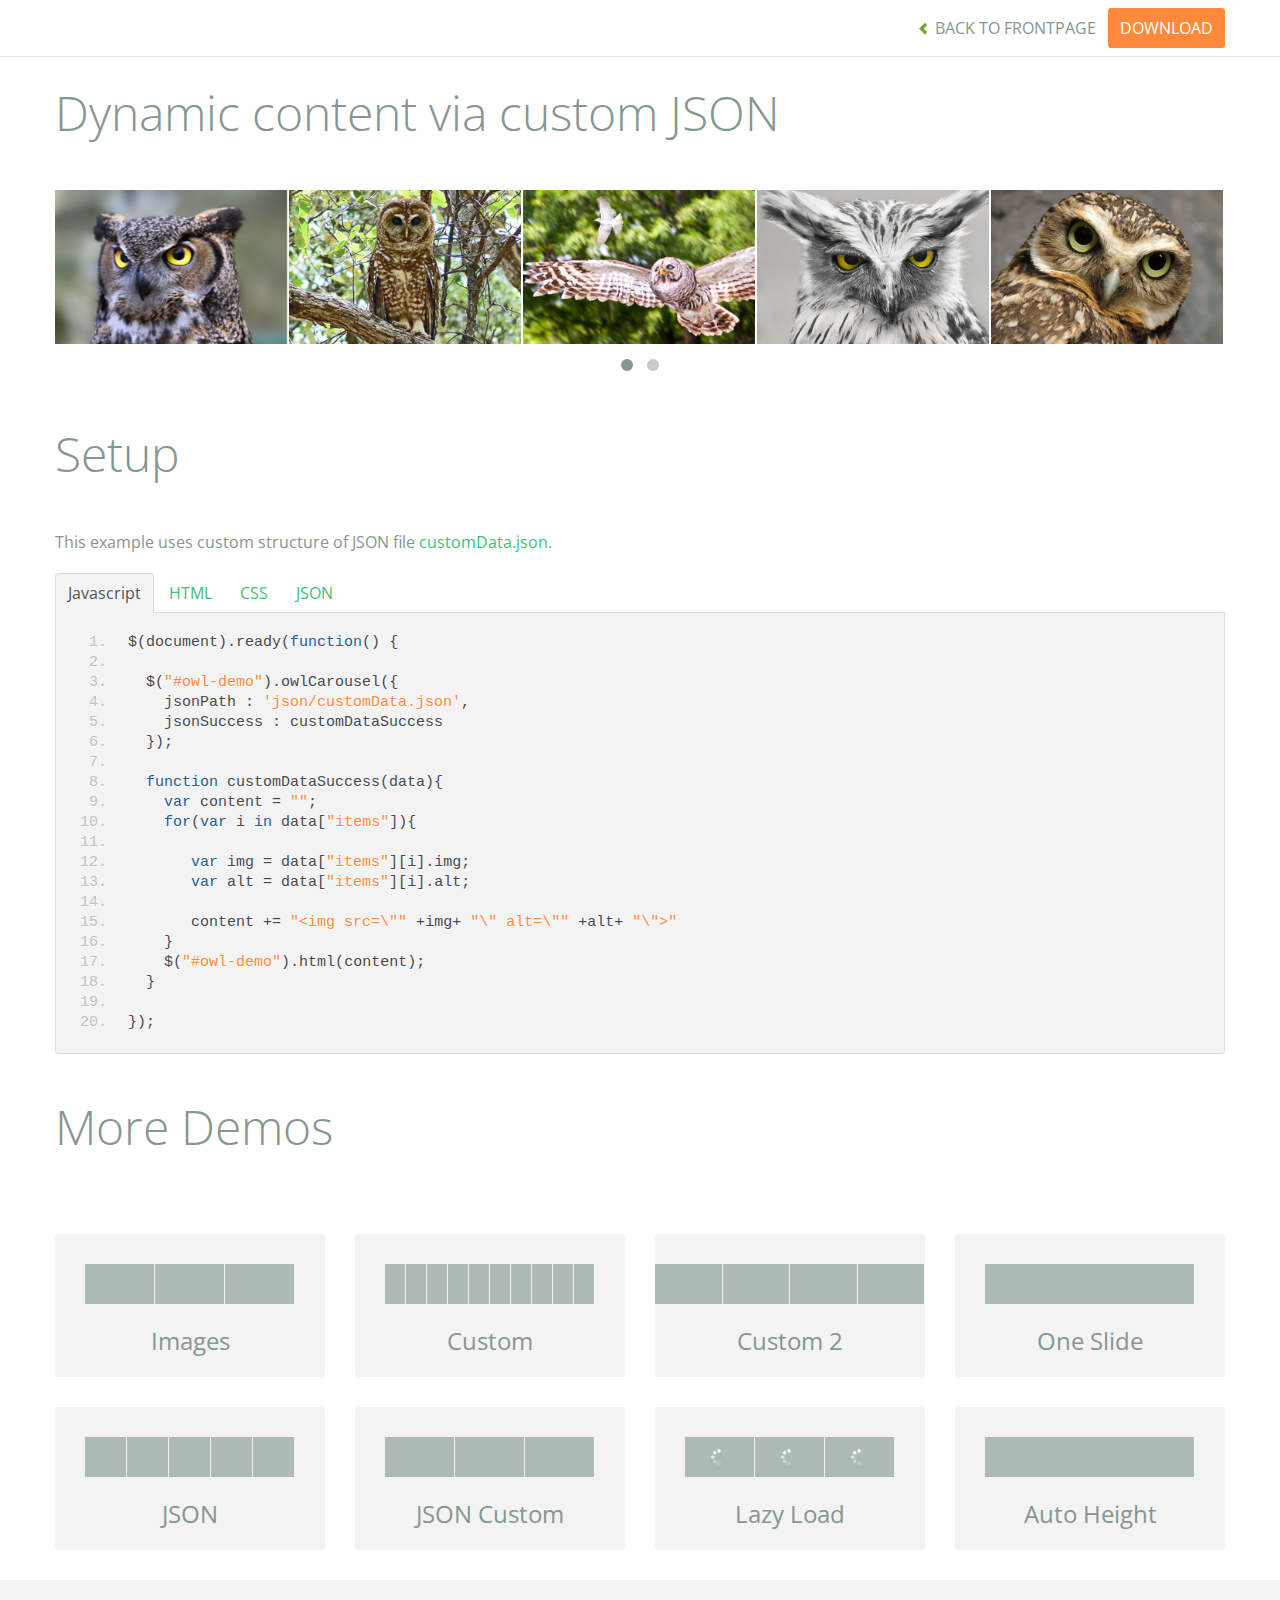
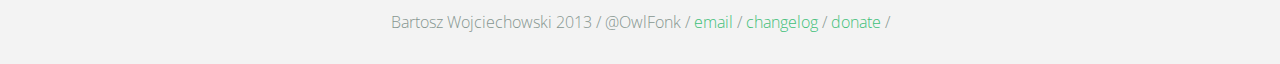
<file: owl.carousel/demos/customJson.html>
<!DOCTYPE html>
<html lang="en">
  <head>
    <meta charset="utf-8">
    <title>Owl Carousel - Dynamic content via custom JSON</title>
    <meta name="viewport" content="width=device-width, initial-scale=1.0">
    <meta name="description" content="jQuery Responsive Carousel - Owl Carusel">
    <meta name="author" content="Bartosz Wojciechowski">

    <link href='http://fonts.googleapis.com/css?family=Open+Sans:400italic,400,300,600,700' rel='stylesheet' type='text/css'>
    <link href="../assets/css/bootstrapTheme.css" rel="stylesheet">
    <link href="../assets/css/custom.css" rel="stylesheet">

    <!-- Owl Carousel Assets -->
    <link href="../owl-carousel/owl.carousel.css" rel="stylesheet">
    <link href="../owl-carousel/owl.theme.css" rel="stylesheet">

    <link href="../assets/js/google-code-prettify/prettify.css" rel="stylesheet">

    <!-- Le fav and touch icons -->
    <link rel="apple-touch-icon-precomposed" sizes="144x144" href="../assets/ico/apple-touch-icon-144-precomposed.png">
    <link rel="apple-touch-icon-precomposed" sizes="114x114" href="../assets/ico/apple-touch-icon-114-precomposed.png">
      <link rel="apple-touch-icon-precomposed" sizes="72x72" href="../assets/ico/apple-touch-icon-72-precomposed.png">
                    <link rel="apple-touch-icon-precomposed" href="../assets/ico/apple-touch-icon-57-precomposed.png">
                                   <link rel="shortcut icon" href="../assets/ico/favicon.png">
  </head>
  <body>

      <div id="top-nav" class="navbar navbar-fixed-top">
        <div class="navbar-inner">
          <div class="container">
            <button type="button" class="btn btn-navbar" data-toggle="collapse" data-target=".nav-collapse">
            <span class="icon-bar"></span>
            <span class="icon-bar"></span>
            <span class="icon-bar"></span>
          </button>
            <div class="nav-collapse collapse">
            <ul class="nav pull-right">
              <li><a href="../index.html"><i class="icon-chevron-left"></i> Back to Frontpage</a></li>
              <li><a href="../owl.carousel.zip" class="download download-on" data-spy="affix" data-offset-top="450">Download</a></li>
            </ul>
            <ul class="nav pull-left">
              
            </ul>
            </div>
          </div>
        </div>
      </div>
   
    <div id="title">
      <div class="container">
        <div class="row">
          <div class="span12">
            <h1>Dynamic content via custom JSON</h1>
          </div>
        </div>
      </div>
    </div>

      <div id="demo">
        <div class="container">
          <div class="row">
            <div class="span12">

              <div id="owl-demo" class="owl-carousel">
              </div>
            </div>
          </div>
        </div>

    </div>

    <div id="example-info">
      <div class="container">
        <div class="row">
          <div class="span12">
            <h1>Setup</h1>
            <p>This example uses custom structure of JSON file <a href="json/customData.json">customData.json</a>.
            </p>
            <ul class="nav nav-tabs" id="myTab">
              <li class="active"><a href="#javascript">Javascript</a></li>
              <li><a href="#HTML">HTML</a></li>
              <li><a href="#CSS">CSS</a></li>
              <li><a href="#JSON">JSON</a></li>
            </ul>
             
            <div class="tab-content">

              <div class="tab-pane active" id="javascript">
<pre class="pre-show prettyprint linenums">
$(document).ready(function() {

  $("#owl-demo").owlCarousel({
    jsonPath : 'json/customData.json',
    jsonSuccess : customDataSuccess
  });

  function customDataSuccess(data){
    var content = "";
    for(var i in data["items"]){
       
       var img = data["items"][i].img;
       var alt = data["items"][i].alt;

       content += "&lt;img src=\"" +img+ "\" alt=\"" +alt+ "\"&gt"
    }
    $("#owl-demo").html(content);
  }

});
</pre>  

              </div>

              <div class="tab-pane" id="HTML">
<pre class="pre-show prettyprint linenums">
&lt;div id="owl-demo" class="owl-carousel"&gt;
&lt;/div&gt;
</pre>
              </div>

              <div class="tab-pane" id="CSS">
<pre class="pre-show prettyprint linenums">
#owl-demo .item{
  background: #a1def8;
  padding: 30px 0px;
  display: block;
  margin: 5px;
  color: #FFF;
  -webkit-border-radius: 3px;
  -moz-border-radius: 3px;
  border-radius: 3px;
  text-align: center;
}

</pre>
              </div>
              <div class="tab-pane" id="JSON">
<pre class="pre-show prettyprint linenums">
{
  "items" : [
    {
      "img": "assets/owl1.jpg",
      "alt" : "Owl Image 1"
    },
    {
      "img": "assets/owl2.jpg",
      "alt" : "Owl Image 2"
    },
    {
      "img": "assets/owl3.jpg",
      "alt" : "Owl Image 1"
    },
    {
      "img": "assets/owl4.jpg",
      "alt" : "Owl Image 2"
    },
    {
      "img": "assets/owl5.jpg",
      "alt" : "Owl Image 1"
    },
    {
      "img": "assets/owl6.jpg",
      "alt" : "Owl Image 2"
    }
  ]
}
</pre>
</div>
            </div><!--End Tab Content-->

          </div>
        </div>
      </div>
    </div>

    <div id="more">
      <div class="container">

        <div class="row">
          <div class="span12">
            <h1>More Demos</h1>
          </div>
        </div>

        <div class="row demos-row">
          <div class="span3">
            <a href="images.html" class="demo-box">
              <div class="demo-wrapper demo-images clearfix">
                <div class="demo-slide"><div class="bg"></div></div>
                <div class="demo-slide"><div class="bg"></div></div>
                <div class="demo-slide"><div class="bg"></div></div>
              </div>
              <h3>Images</h3>
            </a>
          </div>

          <div class="span3">
            <a href="custom.html" class="demo-box">
              <div class="demo-wrapper demo-custom clearfix">
                <div class="demo-slide"><div class="bg"></div></div>
                <div class="demo-slide"><div class="bg"></div></div>
                <div class="demo-slide"><div class="bg"></div></div>
                <div class="demo-slide"><div class="bg"></div></div>
                <div class="demo-slide"><div class="bg"></div></div>
                <div class="demo-slide"><div class="bg"></div></div>
                <div class="demo-slide"><div class="bg"></div></div>
                <div class="demo-slide"><div class="bg"></div></div>
                <div class="demo-slide"><div class="bg"></div></div>
                <div class="demo-slide"><div class="bg"></div></div>
              </div>
              <h3>Custom</h3>
            </a>
          </div>

          <div class="span3">
            <a href="itemsCustom.html" class="demo-box">
              <div class="demo-wrapper demo-full clearfix">
                <div class="demo-slide"><div class="bg"></div></div>
                <div class="demo-slide"><div class="bg"></div></div>
                <div class="demo-slide"><div class="bg"></div></div>
                <div class="demo-slide"><div class="bg"></div></div>
              </div>
              <h3>Custom 2</h3>
            </a>
          </div>

          <div class="span3">
            <a href="one.html" class="demo-box">
              <div class="demo-wrapper demo-one clearfix">
                <div class="demo-slide"><div class="bg"></div></div>
              </div>
              <h3>One Slide</h3>
            </a>
          </div>

        </div>
        <div class="row demos-row">
          <div class="span3">
            <a href="json.html" class="demo-box">
              <div class="demo-wrapper demo-Json clearfix">
                <div class="demo-slide"><div class="bg"></div></div>
                <div class="demo-slide"><div class="bg"></div></div>
                <div class="demo-slide"><div class="bg"></div></div>
                <div class="demo-slide"><div class="bg"></div></div>
                <div class="demo-slide"><div class="bg"></div></div>
              </div>
              <h3>JSON</h3>
            </a>
          </div>

          <div class="span3">
            <a href="customJson.html" class="demo-box">
              <div class="demo-wrapper demo-Json-custom clearfix">
                <div class="demo-slide"><div class="bg"></div></div>
                <div class="demo-slide"><div class="bg"></div></div>
                <div class="demo-slide"><div class="bg"></div></div>
              </div>
              <h3>JSON Custom</h3>
            </a>
          </div>

          <div class="span3">
            <a href="lazyLoad.html" class="demo-box">
              <div class="demo-wrapper demo-lazy clearfix">
                <div class="demo-slide"><div class="bg"></div></div>
                <div class="demo-slide"><div class="bg"></div></div>
                <div class="demo-slide"><div class="bg"></div></div>
              </div>
              <h3>Lazy Load</h3>
            </a>
          </div>

          <div class="span3">
            <a href="autoHeight.html" class="demo-box">
              <div class="demo-wrapper demo-height clearfix">
                <div class="demo-slide"><div class="bg"></div></div>
              </div>
              <h3>Auto Height</h3>
            </a>
          </div>

        </div>
      </div>
    </div>


 
    <div id="footer">
      <div class="container">
        <div class="row">
          <div class="span12">
            <h5>Bartosz Wojciechowski 2013 / @OwlFonk / 
            <a href="mailto:owl@owlgraphic.com?subject=Hey Owl!">email</a> / 
            <a href="../changelog.html">changelog</a> /
            <a href="https://www.paypal.com/cgi-bin/webscr?cmd=_s-xclick&hosted_button_id=EFSGXZS7V2U9N">donate</a> / 
            <a href="https://twitter.com/share" class="twitter-share-button" data-url="http://owlgraphic.com/owlcarousel/" data-text="Awesome jQuery Owl Carousel Responsive Plugin" data-via="OwlFonk" data-count="none" data-hashtags="owlcarousel"></a>
            <script>
            var owldomain = window.location.hostname.indexOf("owlgraphic");
            if(owldomain !== -1){
              !function(d,s,id){var js,fjs=d.getElementsByTagName(s)[0],p=/^http:/.test(d.location)?'http':'https';if(!d.getElementById(id)){js=d.createElement(s);js.id=id;js.src=p+'://platform.twitter.com/widgets.js';fjs.parentNode.insertBefore(js,fjs);}}(document, 'script', 'twitter-wjs');
            }
            </script>
            </h5>
          </div>
        </div>
      </div>
    </div>


    <script src="../assets/js/jquery-1.9.1.min.js"></script> 
    <script src="../owl-carousel/owl.carousel.js"></script>


    <!-- Demo -->

    <style>
    #owl-demo img{
        display: block;
        width: 99%;
        height: auto;
    }
    </style>


    <script>
    $(document).ready(function() {

      $("#owl-demo").owlCarousel({
        jsonPath : 'json/customData.json',
        jsonSuccess : customDataSuccess
      });

      function customDataSuccess(data){
        var content = "";
        for(var i in data["items"]){
           
           var img = data["items"][i].img;
           var alt = data["items"][i].alt;

           content += "<img src=\"" +img+ "\" alt=\"" +alt+ "\">"
        }
        $("#owl-demo").html(content);
      }

    });
    </script>


    <script src="../assets/js/bootstrap-collapse.js"></script>
    <script src="../assets/js/bootstrap-transition.js"></script>
    <script src="../assets/js/bootstrap-tab.js"></script>

    <script src="../assets/js/google-code-prettify/prettify.js"></script>
	  <script src="../assets/js/application.js"></script>

  </body>
</html>
</file>
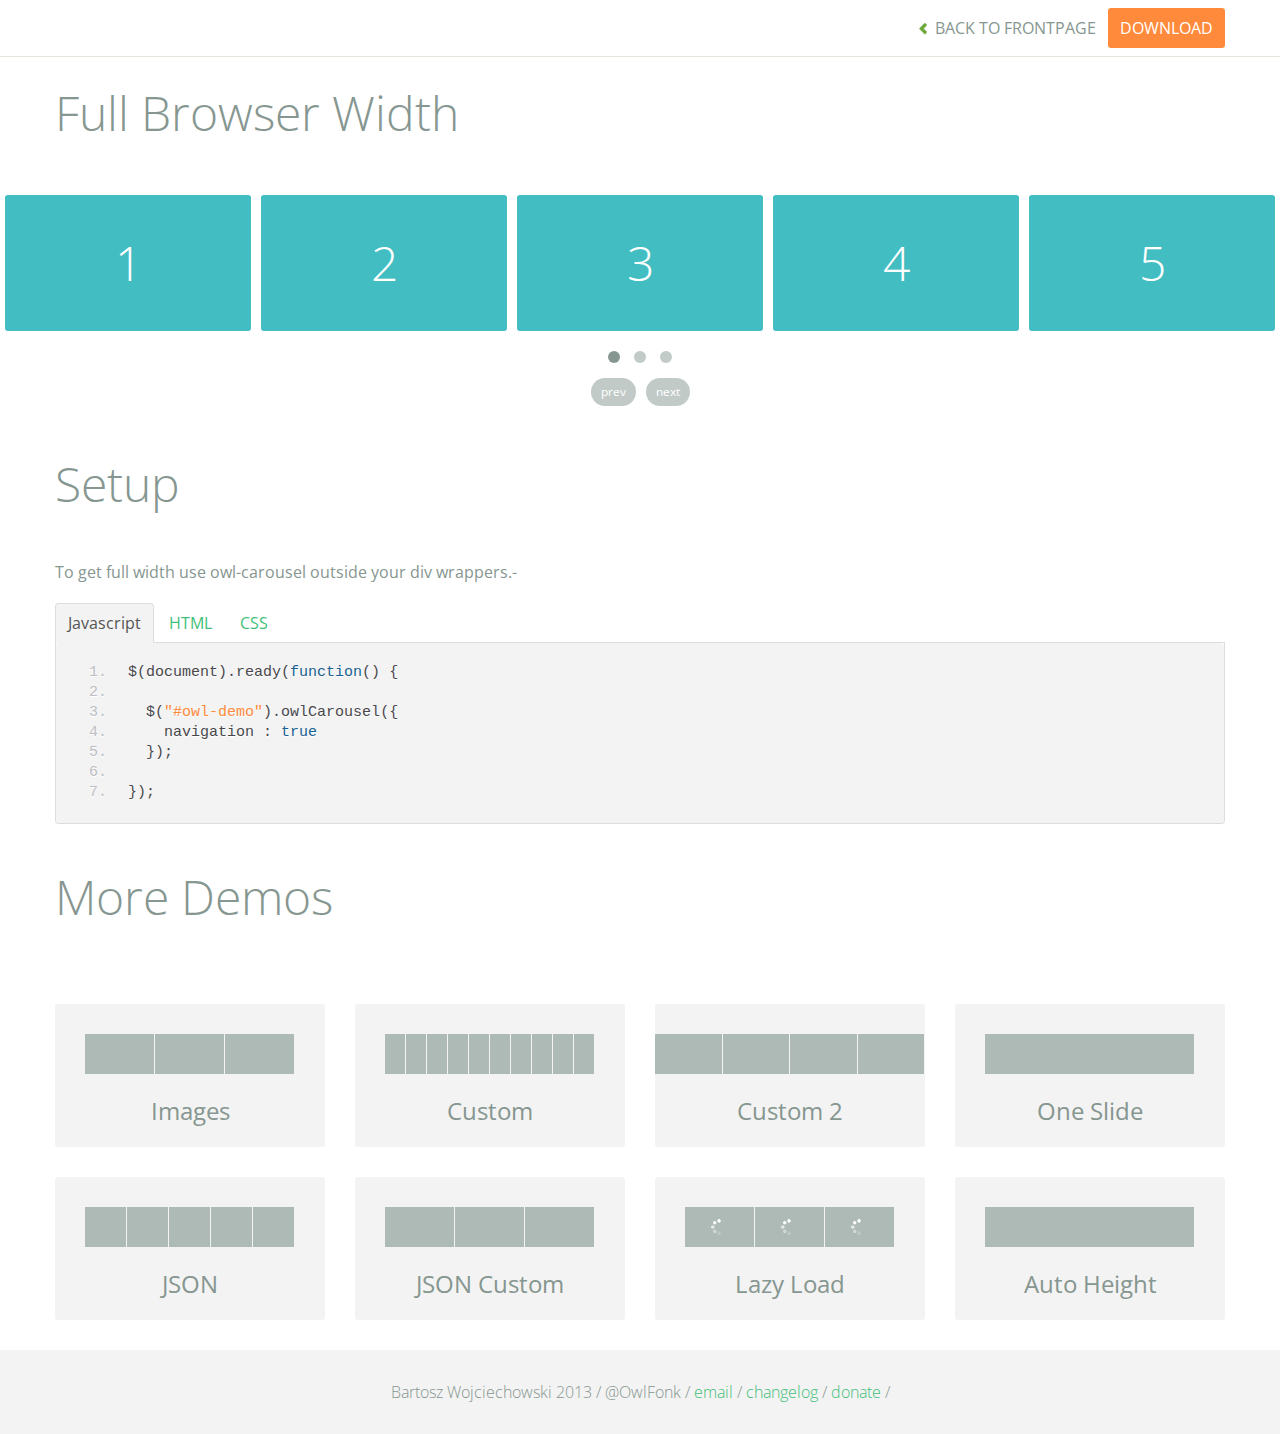
<file: owl.carousel/demos/full.html>
<!DOCTYPE html>
<html lang="en">
  <head>
    <meta charset="utf-8">
    <title>Owl Carousel - Full Width Demo</title>
    <meta name="viewport" content="width=device-width, initial-scale=1.0">
    <meta name="description" content="jQuery Responsive Carousel - Owl Carusel">
    <meta name="author" content="Bartosz Wojciechowski">
    
    <link href='http://fonts.googleapis.com/css?family=Open+Sans:400italic,400,300,600,700' rel='stylesheet' type='text/css'>
    <link href="../assets/css/bootstrapTheme.css" rel="stylesheet">
    <link href="../assets/css/custom.css" rel="stylesheet">

    <!-- Owl Carousel Assets -->
    <link href="../owl-carousel/owl.carousel.css" rel="stylesheet">
    <link href="../owl-carousel/owl.theme.css" rel="stylesheet">

    <link href="../assets/js/google-code-prettify/prettify.css" rel="stylesheet">

	
    <!-- Le fav and touch icons -->
    <link rel="apple-touch-icon-precomposed" sizes="144x144" href="../assets/ico/apple-touch-icon-144-precomposed.png">
    <link rel="apple-touch-icon-precomposed" sizes="114x114" href="../assets/ico/apple-touch-icon-114-precomposed.png">
      <link rel="apple-touch-icon-precomposed" sizes="72x72" href="../assets/ico/apple-touch-icon-72-precomposed.png">
                    <link rel="apple-touch-icon-precomposed" href="../assets/ico/apple-touch-icon-57-precomposed.png">
                                   <link rel="shortcut icon" href="../assets/ico/favicon.png">
  </head>
  <body>

      <div id="top-nav" class="navbar navbar-fixed-top">
        <div class="navbar-inner">
          <div class="container">
            <button type="button" class="btn btn-navbar" data-toggle="collapse" data-target=".nav-collapse">
            <span class="icon-bar"></span>
            <span class="icon-bar"></span>
            <span class="icon-bar"></span>
          </button>
            <div class="nav-collapse collapse">
            <ul class="nav pull-right">
              <li><a href="../index.html"><i class="icon-chevron-left"></i> Back to Frontpage</a></li>
              <li><a href="../owl.carousel.zip" class="download download-on" data-spy="affix" data-offset-top="450">Download</a></li>
            </ul>
            <ul class="nav pull-left">
              
            </ul>
            </div>
          </div>
        </div>
      </div>
   
    <div id="title">
      <div class="container">
        <div class="row">
          <div class="span12">
            <h1>Full Browser Width</h1>
          </div>
        </div>
      </div>
    </div>

      <div id="demo">

        <div id="owl-demo" class="owl-carousel">
          
          <div class="item"><h1>1</h1></div>
          <div class="item"><h1>2</h1></div>
          <div class="item"><h1>3</h1></div>
          <div class="item"><h1>4</h1></div>
          <div class="item"><h1>5</h1></div>
          <div class="item"><h1>6</h1></div>
          <div class="item"><h1>7</h1></div>
          <div class="item"><h1>8</h1></div>
          <div class="item"><h1>9</h1></div>
          <div class="item"><h1>10</h1></div>
          <div class="item"><h1>11</h1></div>
          <div class="item"><h1>12</h1></div>

        </div>

    </div>

    <div id="example-info">
      <div class="container">
        <div class="row">
          <div class="span12">
            <h1>Setup</h1>
            <p>To get full width use owl-carousel outside your div wrappers.-</p>
            <ul class="nav nav-tabs" id="myTab">
              <li class="active"><a href="#javascript">Javascript</a></li>
              <li><a href="#HTML">HTML</a></li>
              <li><a href="#CSS">CSS</a></li>
            </ul>
             
            <div class="tab-content">

              <div class="tab-pane active" id="javascript">
<pre class="pre-show prettyprint linenums">
$(document).ready(function() {

  $("#owl-demo").owlCarousel({
    navigation : true
  });

});
</pre>  

              </div>

              <div class="tab-pane" id="HTML">
<pre class="pre-show prettyprint linenums">
&lt;div id="owl-demo" class="owl-carousel owl-theme"&gt;
          
  &lt;div class="item"&gt;&lt;h1&gt;1&lt;/h1&gt;&lt;/div&gt;
  &lt;div class="item"&gt;&lt;h1&gt;2&lt;/h1&gt;&lt;/div&gt;
  &lt;div class="item"&gt;&lt;h1&gt;3&lt;/h1&gt;&lt;/div&gt;
  &lt;div class="item"&gt;&lt;h1&gt;4&lt;/h1&gt;&lt;/div&gt;
  &lt;div class="item"&gt;&lt;h1&gt;5&lt;/h1&gt;&lt;/div&gt;
  &lt;div class="item"&gt;&lt;h1&gt;6&lt;/h1&gt;&lt;/div&gt;
  &lt;div class="item"&gt;&lt;h1&gt;7&lt;/h1&gt;&lt;/div&gt;
  &lt;div class="item"&gt;&lt;h1&gt;8&lt;/h1&gt;&lt;/div&gt;
  &lt;div class="item"&gt;&lt;h1&gt;9&lt;/h1&gt;&lt;/div&gt;
  &lt;div class="item"&gt;&lt;h1&gt;10&lt;/h1&gt;&lt;/div&gt;
  &lt;div class="item"&gt;&lt;h1&gt;11&lt;/h1&gt;&lt;/div&gt;
  &lt;div class="item"&gt;&lt;h1&gt;12&lt;/h1&gt;&lt;/div&gt;

&lt;/div&gt;
</pre>
              </div>

              <div class="tab-pane" id="CSS">
<pre class="pre-show prettyprint linenums">
#owl-demo .item{
  background: #42bdc2;
  padding: 30px 0px;
  margin: 10px;
  color: #FFF;
  -webkit-border-radius: 3px;
  -moz-border-radius: 3px;
  border-radius: 3px;
  text-align: center;
}
</pre>
              </div>
            </div><!--End Tab Content-->

          </div>
        </div>
      </div>
    </div>

    <div id="more">
      <div class="container">

        <div class="row">
          <div class="span12">
            <h1>More Demos</h1>
          </div>
        </div>

        <div class="row demos-row">
          <div class="span3">
            <a href="images.html" class="demo-box">
              <div class="demo-wrapper demo-images clearfix">
                <div class="demo-slide"><div class="bg"></div></div>
                <div class="demo-slide"><div class="bg"></div></div>
                <div class="demo-slide"><div class="bg"></div></div>
              </div>
              <h3>Images</h3>
            </a>
          </div>

          <div class="span3">
            <a href="custom.html" class="demo-box">
              <div class="demo-wrapper demo-custom clearfix">
                <div class="demo-slide"><div class="bg"></div></div>
                <div class="demo-slide"><div class="bg"></div></div>
                <div class="demo-slide"><div class="bg"></div></div>
                <div class="demo-slide"><div class="bg"></div></div>
                <div class="demo-slide"><div class="bg"></div></div>
                <div class="demo-slide"><div class="bg"></div></div>
                <div class="demo-slide"><div class="bg"></div></div>
                <div class="demo-slide"><div class="bg"></div></div>
                <div class="demo-slide"><div class="bg"></div></div>
                <div class="demo-slide"><div class="bg"></div></div>
              </div>
              <h3>Custom</h3>
            </a>
          </div>

          <div class="span3">
            <a href="itemsCustom.html" class="demo-box">
              <div class="demo-wrapper demo-full clearfix">
                <div class="demo-slide"><div class="bg"></div></div>
                <div class="demo-slide"><div class="bg"></div></div>
                <div class="demo-slide"><div class="bg"></div></div>
                <div class="demo-slide"><div class="bg"></div></div>
              </div>
              <h3>Custom 2</h3>
            </a>
          </div>

          <div class="span3">
            <a href="one.html" class="demo-box">
              <div class="demo-wrapper demo-one clearfix">
                <div class="demo-slide"><div class="bg"></div></div>
              </div>
              <h3>One Slide</h3>
            </a>
          </div>

        </div>
        <div class="row demos-row">
          <div class="span3">
            <a href="json.html" class="demo-box">
              <div class="demo-wrapper demo-Json clearfix">
                <div class="demo-slide"><div class="bg"></div></div>
                <div class="demo-slide"><div class="bg"></div></div>
                <div class="demo-slide"><div class="bg"></div></div>
                <div class="demo-slide"><div class="bg"></div></div>
                <div class="demo-slide"><div class="bg"></div></div>
              </div>
              <h3>JSON</h3>
            </a>
          </div>

          <div class="span3">
            <a href="customJson.html" class="demo-box">
              <div class="demo-wrapper demo-Json-custom clearfix">
                <div class="demo-slide"><div class="bg"></div></div>
                <div class="demo-slide"><div class="bg"></div></div>
                <div class="demo-slide"><div class="bg"></div></div>
              </div>
              <h3>JSON Custom</h3>
            </a>
          </div>

          <div class="span3">
            <a href="lazyLoad.html" class="demo-box">
              <div class="demo-wrapper demo-lazy clearfix">
                <div class="demo-slide"><div class="bg"></div></div>
                <div class="demo-slide"><div class="bg"></div></div>
                <div class="demo-slide"><div class="bg"></div></div>
              </div>
              <h3>Lazy Load</h3>
            </a>
          </div>

          <div class="span3">
            <a href="autoHeight.html" class="demo-box">
              <div class="demo-wrapper demo-height clearfix">
                <div class="demo-slide"><div class="bg"></div></div>
              </div>
              <h3>Auto Height</h3>
            </a>
          </div>

        </div>
      </div>
    </div>


 
    <div id="footer">
      <div class="container">
        <div class="row">
          <div class="span12">
            <h5>Bartosz Wojciechowski 2013 / @OwlFonk / 
            <a href="mailto:owl@owlgraphic.com?subject=Hey Owl!">email</a> / 
            <a href="../changelog.html">changelog</a> /
            <a href="https://www.paypal.com/cgi-bin/webscr?cmd=_s-xclick&hosted_button_id=EFSGXZS7V2U9N">donate</a> / 
            <a href="https://twitter.com/share" class="twitter-share-button" data-url="http://owlgraphic.com/owlcarousel/" data-text="Awesome jQuery Owl Carousel Responsive Plugin" data-via="OwlFonk" data-count="none" data-hashtags="owlcarousel"></a>
            <script>
            var owldomain = window.location.hostname.indexOf("owlgraphic");
            if(owldomain !== -1){
              !function(d,s,id){var js,fjs=d.getElementsByTagName(s)[0],p=/^http:/.test(d.location)?'http':'https';if(!d.getElementById(id)){js=d.createElement(s);js.id=id;js.src=p+'://platform.twitter.com/widgets.js';fjs.parentNode.insertBefore(js,fjs);}}(document, 'script', 'twitter-wjs');
            }
            </script>
            </h5>
          </div>
        </div>
      </div>
    </div>


    <script src="../assets/js/jquery-1.9.1.min.js"></script> 
    <script src="../owl-carousel/owl.carousel.js"></script>

    <!-- Demo -->

    <style>
    #owl-demo .item{
        background: #42bdc2;
        padding: 30px 0px;
        margin: 5px;
        color: #FFF;
        -webkit-border-radius: 3px;
        -moz-border-radius: 3px;
        border-radius: 3px;
        text-align: center;
    }
    </style>

    <script>
    $(document).ready(function() {
      $("#owl-demo").owlCarousel({
        navigation : true
      });
    });

    </script>
    

    <script src="../assets/js/bootstrap-collapse.js"></script>
    <script src="../assets/js/bootstrap-transition.js"></script>
    <script src="../assets/js/bootstrap-tab.js"></script>

    <script src="../assets/js/google-code-prettify/prettify.js"></script>
	  <script src="../assets/js/application.js"></script>

  </body>
</html>
</file>
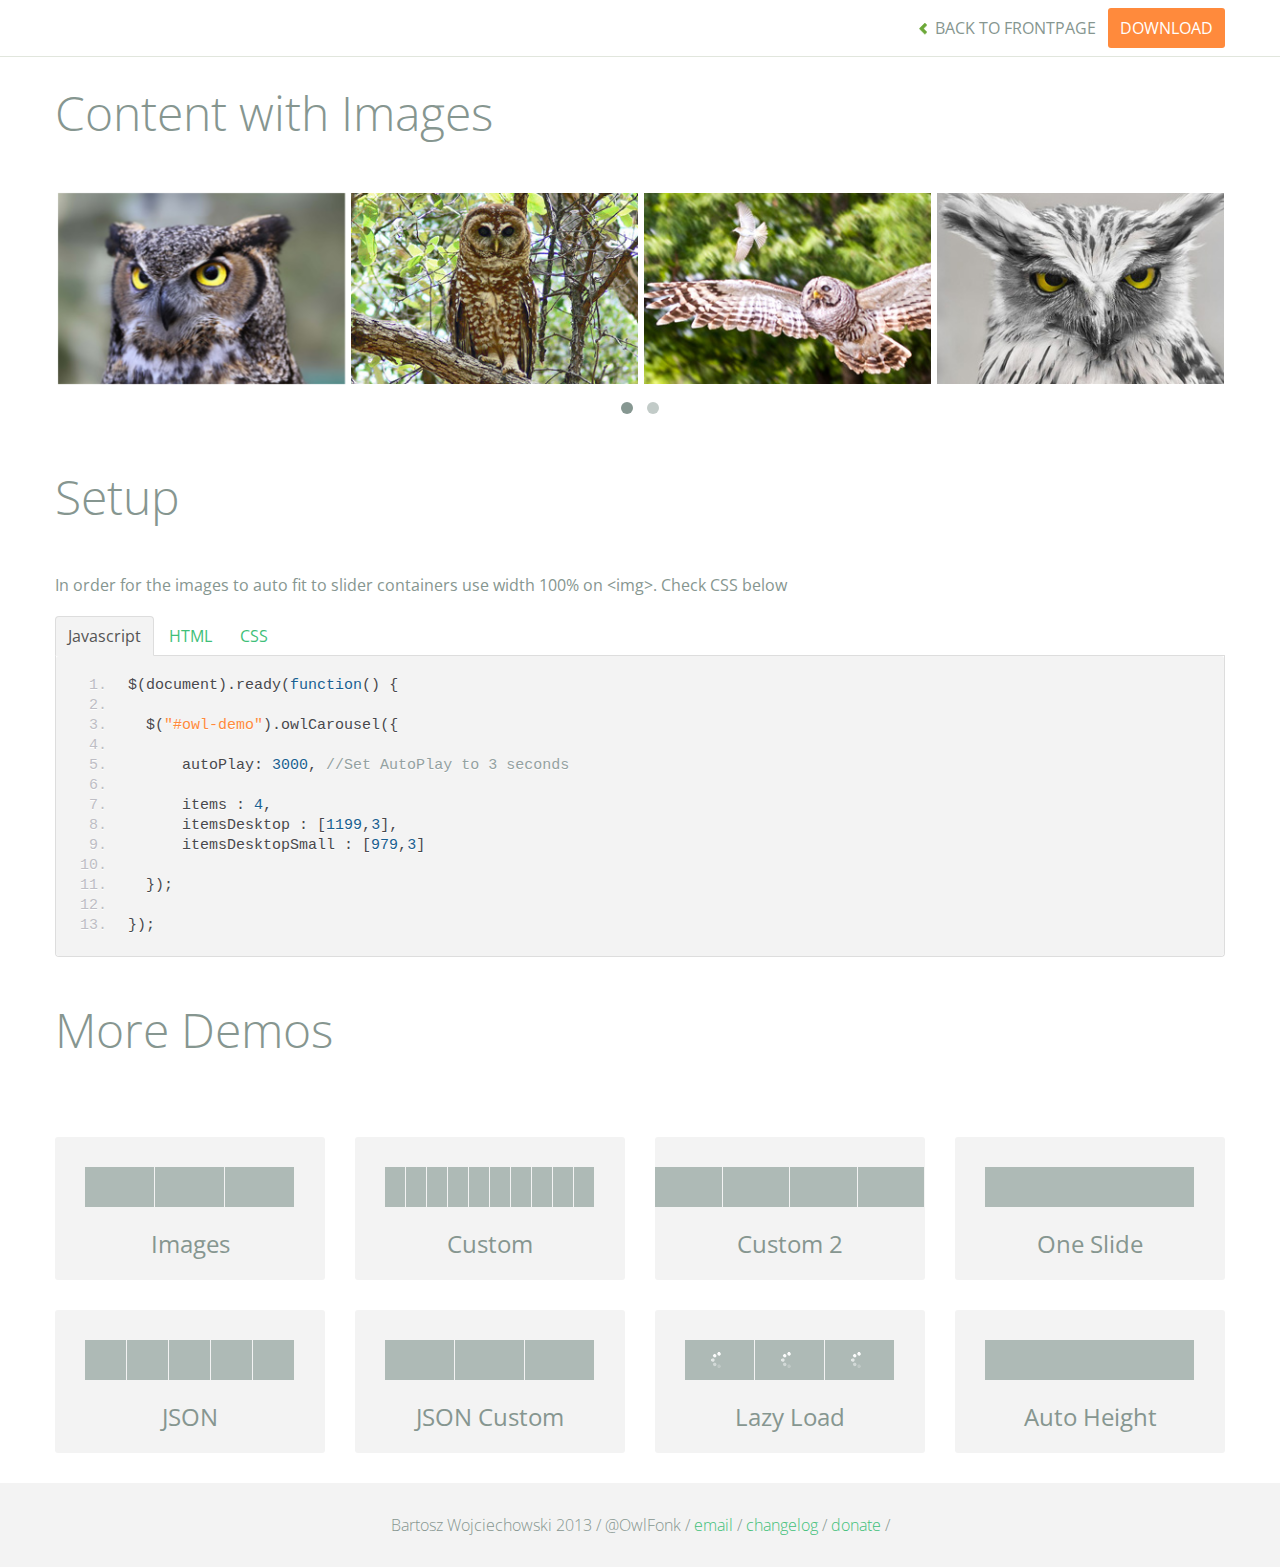
<file: owl.carousel/demos/images.html>
<!DOCTYPE html>
<html lang="en">
  <head>
    <meta charset="utf-8">
    <title>Owl Carousel - Images Demo</title>
    <meta name="viewport" content="width=device-width, initial-scale=1.0">
    <meta name="description" content="jQuery Responsive Carousel - Owl Carusel">
    <meta name="author" content="Bartosz Wojciechowski">
    
    <link href='http://fonts.googleapis.com/css?family=Open+Sans:400italic,400,300,600,700' rel='stylesheet' type='text/css'>
    <link href="../assets/css/bootstrapTheme.css" rel="stylesheet">
    <link href="../assets/css/custom.css" rel="stylesheet">

    <!-- Owl Carousel Assets -->
    <link href="../owl-carousel/owl.carousel.css" rel="stylesheet">
    <link href="../owl-carousel/owl.theme.css" rel="stylesheet">

    <!-- Prettify -->
    <link href="../assets/js/google-code-prettify/prettify.css" rel="stylesheet">
    

    <!-- Le fav and touch icons -->
    <link rel="apple-touch-icon-precomposed" sizes="144x144" href="../assets/ico/apple-touch-icon-144-precomposed.png">
    <link rel="apple-touch-icon-precomposed" sizes="114x114" href="../assets/ico/apple-touch-icon-114-precomposed.png">
      <link rel="apple-touch-icon-precomposed" sizes="72x72" href="../assets/ico/apple-touch-icon-72-precomposed.png">
                    <link rel="apple-touch-icon-precomposed" href="../assets/ico/apple-touch-icon-57-precomposed.png">
                                   <link rel="shortcut icon" href="../assets/ico/favicon.png">
  </head>
  <body>

      <div id="top-nav" class="navbar navbar-fixed-top">
        <div class="navbar-inner">
          <div class="container">
            <button type="button" class="btn btn-navbar" data-toggle="collapse" data-target=".nav-collapse">
            <span class="icon-bar"></span>
            <span class="icon-bar"></span>
            <span class="icon-bar"></span>
          </button>
            <div class="nav-collapse collapse">
            <ul class="nav pull-right">
              <li><a href="../index.html"><i class="icon-chevron-left"></i> Back to Frontpage</a></li>
              <li><a href="../owl.carousel.zip" class="download download-on" data-spy="affix" data-offset-top="450">Download</a></li>
            </ul>
            <ul class="nav pull-left">
              
            </ul>
            </div>
          </div>
        </div>
      </div>
   
    <div id="title">
      <div class="container">
        <div class="row">
          <div class="span12">
            <h1>Content with Images</h1>
          </div>
        </div>
      </div>
    </div>

      <div id="demo">
        <div class="container">
          <div class="row">
            <div class="span12">

              <div id="owl-demo" class="owl-carousel">
                <div class="item"><img src="assets/owl1.jpg" alt="Owl Image"></div>
                <div class="item"><img src="assets/owl2.jpg" alt="Owl Image"></div>
                <div class="item"><img src="assets/owl3.jpg" alt="Owl Image"></div>
                <div class="item"><img src="assets/owl4.jpg" alt="Owl Image"></div>
                <div class="item"><img src="assets/owl5.jpg" alt="Owl Image"></div>
                <div class="item"><img src="assets/owl6.jpg" alt="Owl Image"></div>
                <div class="item"><img src="assets/owl7.jpg" alt="Owl Image"></div>
                <div class="item"><img src="assets/owl8.jpg" alt="Owl Image"></div>
              </div>
              
            </div>
          </div>
        </div>

    </div>

    <div id="example-info">
      <div class="container">
        <div class="row">
          <div class="span12">
            <h1>Setup</h1>
            <p>In order for the images to auto fit to slider containers use width 100% on &lt;img&gt;. Check CSS below</p>
            <ul class="nav nav-tabs" id="myTab">
              <li class="active"><a href="#javascript">Javascript</a></li>
              <li><a href="#HTML">HTML</a></li>
              <li><a href="#CSS">CSS</a></li>
            </ul>
             
            <div class="tab-content">

              <div class="tab-pane active" id="javascript">
<pre class="pre-show prettyprint linenums">
$(document).ready(function() {

  $("#owl-demo").owlCarousel({

      autoPlay: 3000, //Set AutoPlay to 3 seconds

      items : 4,
      itemsDesktop : [1199,3],
      itemsDesktopSmall : [979,3]

  });

});
</pre>  

              </div>

              <div class="tab-pane" id="HTML">
<pre class="pre-show prettyprint linenums">
&lt;div id="owl-demo"&gt;
          
  &lt;div class="item"&gt;&lt;img src="assets/owl1.jpg" alt="Owl Image"&gt;&lt;/div&gt;
  &lt;div class="item"&gt;&lt;img src="assets/owl2.jpg" alt="Owl Image"&gt;&lt;/div&gt;
  &lt;div class="item"&gt;&lt;img src="assets/owl3.jpg" alt="Owl Image"&gt;&lt;/div&gt;
  &lt;div class="item"&gt;&lt;img src="assets/owl4.jpg" alt="Owl Image"&gt;&lt;/div&gt;
  &lt;div class="item"&gt;&lt;img src="assets/owl5.jpg" alt="Owl Image"&gt;&lt;/div&gt;
  &lt;div class="item"&gt;&lt;img src="assets/owl6.jpg" alt="Owl Image"&gt;&lt;/div&gt;
  &lt;div class="item"&gt;&lt;img src="assets/owl7.jpg" alt="Owl Image"&gt;&lt;/div&gt;
  &lt;div class="item"&gt;&lt;img src="assets/owl8.jpg" alt="Owl Image"&gt;&lt;/div&gt;

&lt;/div&gt;
</pre>
              </div>

              <div class="tab-pane" id="CSS">
<pre class="pre-show prettyprint linenums">
#owl-demo .item{
  margin: 3px;
}
#owl-demo .item img{
  display: block;
  width: 100%;
  height: auto;
}
</pre>
              </div>
            </div><!--End Tab Content-->

          </div>
        </div>
      </div>
    </div>

    <div id="more">
      <div class="container">

        <div class="row">
          <div class="span12">
            <h1>More Demos</h1>
          </div>
        </div>

        <div class="row demos-row">
          <div class="span3">
            <a href="images.html" class="demo-box">
              <div class="demo-wrapper demo-images clearfix">
                <div class="demo-slide"><div class="bg"></div></div>
                <div class="demo-slide"><div class="bg"></div></div>
                <div class="demo-slide"><div class="bg"></div></div>
              </div>
              <h3>Images</h3>
            </a>
          </div>

          <div class="span3">
            <a href="custom.html" class="demo-box">
              <div class="demo-wrapper demo-custom clearfix">
                <div class="demo-slide"><div class="bg"></div></div>
                <div class="demo-slide"><div class="bg"></div></div>
                <div class="demo-slide"><div class="bg"></div></div>
                <div class="demo-slide"><div class="bg"></div></div>
                <div class="demo-slide"><div class="bg"></div></div>
                <div class="demo-slide"><div class="bg"></div></div>
                <div class="demo-slide"><div class="bg"></div></div>
                <div class="demo-slide"><div class="bg"></div></div>
                <div class="demo-slide"><div class="bg"></div></div>
                <div class="demo-slide"><div class="bg"></div></div>
              </div>
              <h3>Custom</h3>
            </a>
          </div>

          <div class="span3">
            <a href="itemsCustom.html" class="demo-box">
              <div class="demo-wrapper demo-full clearfix">
                <div class="demo-slide"><div class="bg"></div></div>
                <div class="demo-slide"><div class="bg"></div></div>
                <div class="demo-slide"><div class="bg"></div></div>
                <div class="demo-slide"><div class="bg"></div></div>
              </div>
              <h3>Custom 2</h3>
            </a>
          </div>

          <div class="span3">
            <a href="one.html" class="demo-box">
              <div class="demo-wrapper demo-one clearfix">
                <div class="demo-slide"><div class="bg"></div></div>
              </div>
              <h3>One Slide</h3>
            </a>
          </div>

        </div>
        <div class="row demos-row">
          <div class="span3">
            <a href="json.html" class="demo-box">
              <div class="demo-wrapper demo-Json clearfix">
                <div class="demo-slide"><div class="bg"></div></div>
                <div class="demo-slide"><div class="bg"></div></div>
                <div class="demo-slide"><div class="bg"></div></div>
                <div class="demo-slide"><div class="bg"></div></div>
                <div class="demo-slide"><div class="bg"></div></div>
              </div>
              <h3>JSON</h3>
            </a>
          </div>

          <div class="span3">
            <a href="customJson.html" class="demo-box">
              <div class="demo-wrapper demo-Json-custom clearfix">
                <div class="demo-slide"><div class="bg"></div></div>
                <div class="demo-slide"><div class="bg"></div></div>
                <div class="demo-slide"><div class="bg"></div></div>
              </div>
              <h3>JSON Custom</h3>
            </a>
          </div>

          <div class="span3">
            <a href="lazyLoad.html" class="demo-box">
              <div class="demo-wrapper demo-lazy clearfix">
                <div class="demo-slide"><div class="bg"></div></div>
                <div class="demo-slide"><div class="bg"></div></div>
                <div class="demo-slide"><div class="bg"></div></div>
              </div>
              <h3>Lazy Load</h3>
            </a>
          </div>

          <div class="span3">
            <a href="autoHeight.html" class="demo-box">
              <div class="demo-wrapper demo-height clearfix">
                <div class="demo-slide"><div class="bg"></div></div>
              </div>
              <h3>Auto Height</h3>
            </a>
          </div>

        </div>
      </div>
    </div>


 
    <div id="footer">
      <div class="container">
        <div class="row">
          <div class="span12">
            <h5>Bartosz Wojciechowski 2013 / @OwlFonk / 
            <a href="mailto:owl@owlgraphic.com?subject=Hey Owl!">email</a> / 
            <a href="../changelog.html">changelog</a> /
            <a href="https://www.paypal.com/cgi-bin/webscr?cmd=_s-xclick&hosted_button_id=EFSGXZS7V2U9N">donate</a> / 
            <a href="https://twitter.com/share" class="twitter-share-button" data-url="http://owlgraphic.com/owlcarousel/" data-text="Awesome jQuery Owl Carousel Responsive Plugin" data-via="OwlFonk" data-count="none" data-hashtags="owlcarousel"></a>
            <script>
            var owldomain = window.location.hostname.indexOf("owlgraphic");
            if(owldomain !== -1){
              !function(d,s,id){var js,fjs=d.getElementsByTagName(s)[0],p=/^http:/.test(d.location)?'http':'https';if(!d.getElementById(id)){js=d.createElement(s);js.id=id;js.src=p+'://platform.twitter.com/widgets.js';fjs.parentNode.insertBefore(js,fjs);}}(document, 'script', 'twitter-wjs');
            }
            </script>
            </h5>
          </div>
        </div>
      </div>
    </div>


    <script src="../assets/js/jquery-1.9.1.min.js"></script> 
    <script src="../owl-carousel/owl.carousel.js"></script>


    <!-- Demo -->

    <style>
    #owl-demo .item{
        margin: 3px;
    }
    #owl-demo .item img{
        display: block;
        width: 100%;
        height: auto;
    }
    </style>


    <script>
    $(document).ready(function() {
      $("#owl-demo").owlCarousel({
        autoPlay: 3000,
        items : 4,
        itemsDesktop : [1199,3],
        itemsDesktopSmall : [979,3]
      });

    });
    </script>

    <script src="../assets/js/bootstrap-collapse.js"></script>
    <script src="../assets/js/bootstrap-transition.js"></script>
    <script src="../assets/js/bootstrap-tab.js"></script>

    <script src="../assets/js/google-code-prettify/prettify.js"></script>
	  <script src="../assets/js/application.js"></script>

  </body>
</html>
</file>
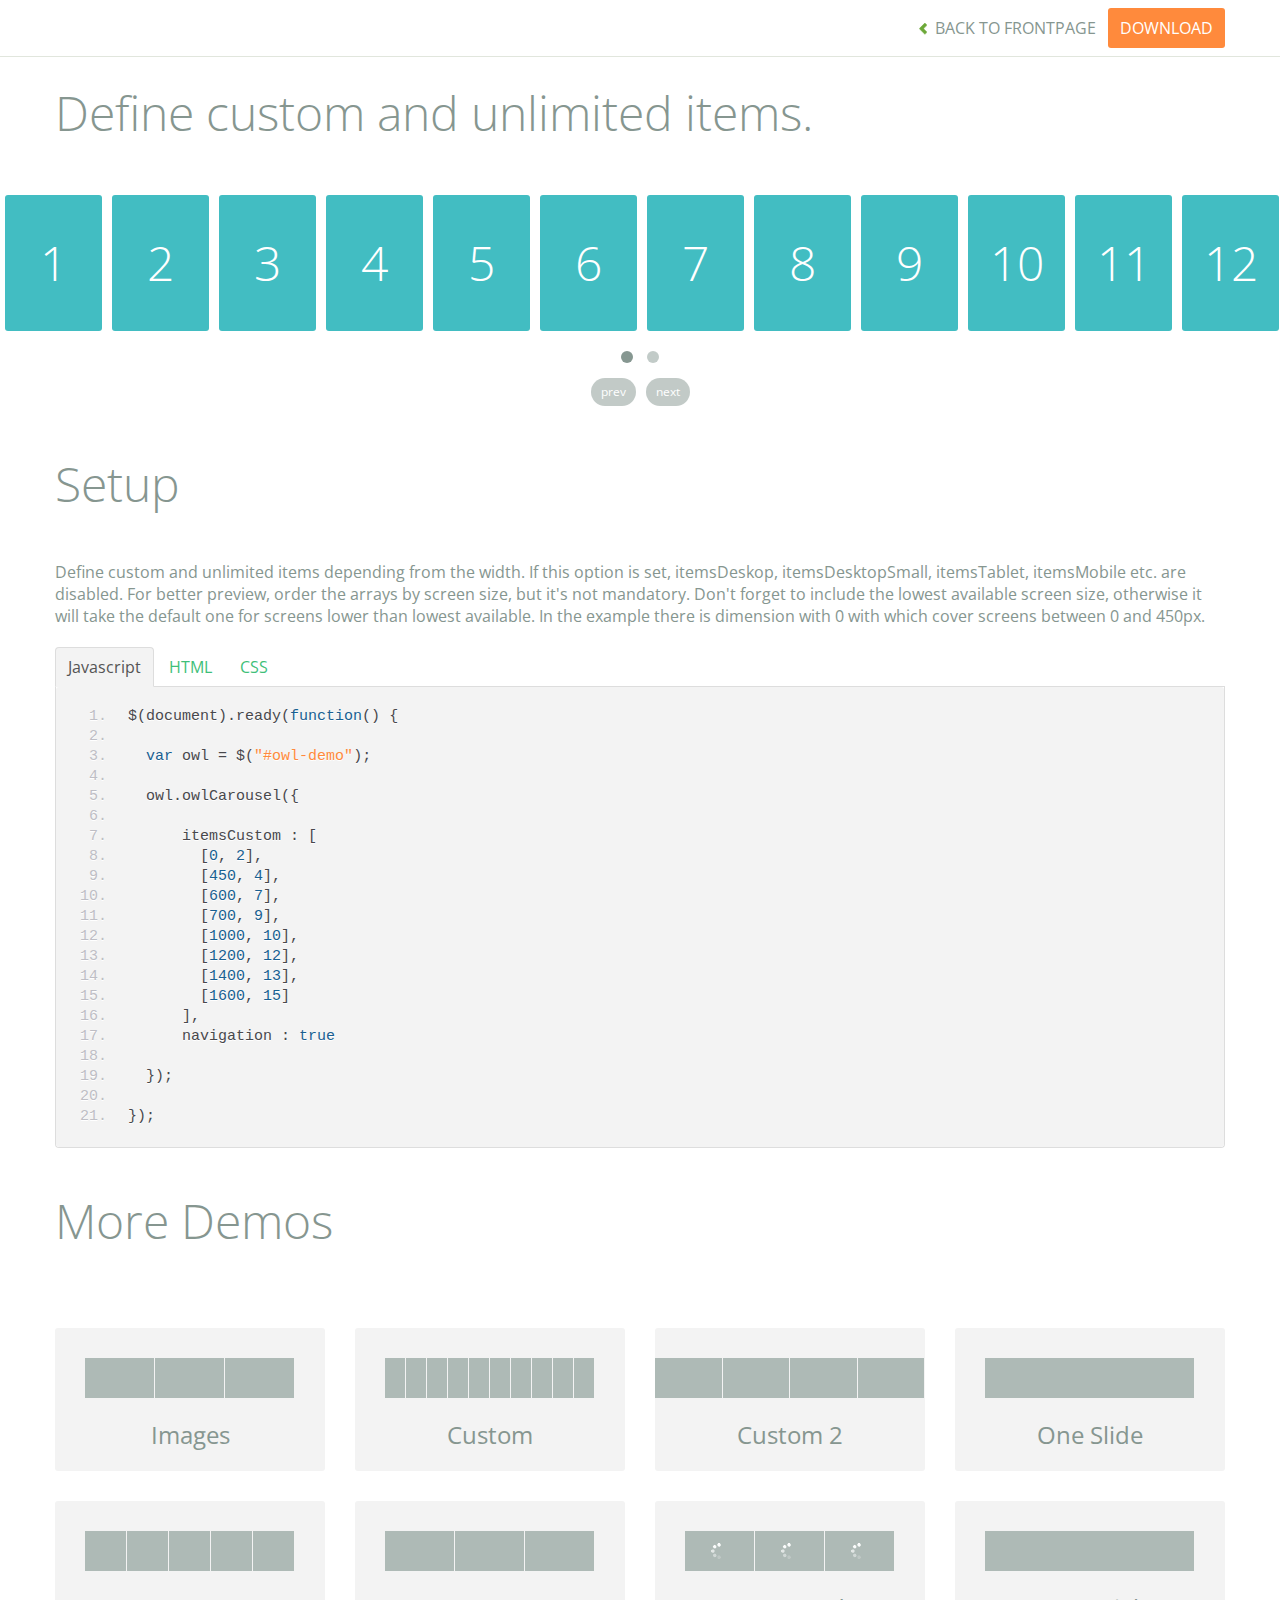
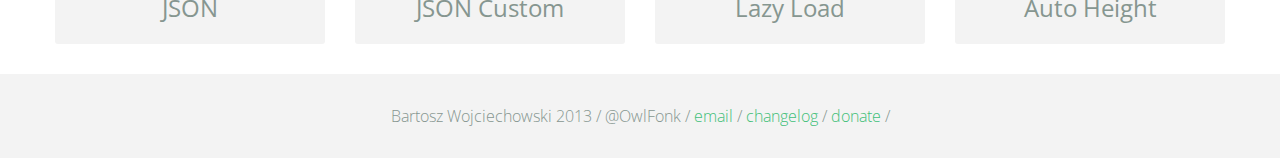
<file: owl.carousel/demos/itemsCustom.html>
<!DOCTYPE html>
<html lang="en">
  <head>
    <meta charset="utf-8">
    <title>Owl Carousel - itemsCustom</title>
    <meta name="viewport" content="width=device-width, initial-scale=1.0">
    <meta name="description" content="jQuery Responsive Carousel - Owl Carusel">
    <meta name="author" content="Bartosz Wojciechowski">

    <link href='http://fonts.googleapis.com/css?family=Open+Sans:400italic,400,300,600,700' rel='stylesheet' type='text/css'>
    <link href="../assets/css/bootstrapTheme.css" rel="stylesheet">
    <link href="../assets/css/custom.css" rel="stylesheet">

    <!-- Owl Carousel Assets -->
    <link href="../owl-carousel/owl.carousel.css" rel="stylesheet">
    <link href="../owl-carousel/owl.theme.css" rel="stylesheet">

    <link href="../assets/js/google-code-prettify/prettify.css" rel="stylesheet">

    <!-- Le fav and touch icons -->
    <link rel="apple-touch-icon-precomposed" sizes="144x144" href="../assets/ico/apple-touch-icon-144-precomposed.png">
    <link rel="apple-touch-icon-precomposed" sizes="114x114" href="../assets/ico/apple-touch-icon-114-precomposed.png">
      <link rel="apple-touch-icon-precomposed" sizes="72x72" href="../assets/ico/apple-touch-icon-72-precomposed.png">
                    <link rel="apple-touch-icon-precomposed" href="../assets/ico/apple-touch-icon-57-precomposed.png">
                                   <link rel="shortcut icon" href="../assets/ico/favicon.png">
  </head>
  <body>

      <div id="top-nav" class="navbar navbar-fixed-top">
        <div class="navbar-inner">
          <div class="container">
            <button type="button" class="btn btn-navbar" data-toggle="collapse" data-target=".nav-collapse">
            <span class="icon-bar"></span>
            <span class="icon-bar"></span>
            <span class="icon-bar"></span>
          </button>
            <div class="nav-collapse collapse">
            <ul class="nav pull-right">
              <li><a href="../index.html"><i class="icon-chevron-left"></i> Back to Frontpage</a></li>
              <li><a href="../owl.carousel.zip" class="download download-on" data-spy="affix" data-offset-top="450">Download</a></li>
            </ul>
            <ul class="nav pull-left">
              
            </ul>
            </div>
          </div>
        </div>
      </div>
   
    <div id="title">
      <div class="container">
        <div class="row">
          <div class="span12">
            <h1>Define custom and unlimited items.</h1>
          </div>
        </div>
      </div>
    </div>

      <div id="demo">
        <div id="owl-demo" class="owl-carousel">
          
          <div class="item"><h1>1</h1></div>
          <div class="item"><h1>2</h1></div>
          <div class="item"><h1>3</h1></div>
          <div class="item"><h1>4</h1></div>
          <div class="item"><h1>5</h1></div>
          <div class="item"><h1>6</h1></div>
          <div class="item"><h1>7</h1></div>
          <div class="item"><h1>8</h1></div>
          <div class="item"><h1>9</h1></div>
          <div class="item"><h1>10</h1></div>
          <div class="item"><h1>11</h1></div>
          <div class="item"><h1>12</h1></div>
          <div class="item"><h1>13</h1></div>
          <div class="item"><h1>14</h1></div>
          <div class="item"><h1>15</h1></div>
          <div class="item"><h1>16</h1></div>
          <div class="item"><h1>17</h1></div>
          <div class="item"><h1>18</h1></div>
          <div class="item"><h1>19</h1></div>
          <div class="item"><h1>20</h1></div>

        </div>
    </div>

    <div id="example-info">
      <div class="container">
        <div class="row">
          <div class="span12">
            <h1>Setup</h1>
            <p>Define custom and unlimited items depending from the width. If this option is set, itemsDeskop, itemsDesktopSmall, itemsTablet, itemsMobile etc. are disabled. For better preview, order the arrays by screen size, but it's not mandatory. Don't forget to include the lowest available screen size, otherwise it will take the default one for screens lower than lowest available. In the example there is dimension with 0 with which cover screens between 0 and 450px.
            </p>
            <ul class="nav nav-tabs" id="myTab">
              <li class="active"><a href="#javascript">Javascript</a></li>
              <li><a href="#HTML">HTML</a></li>
              <li><a href="#CSS">CSS</a></li>
            </ul>
             
            <div class="tab-content">

              <div class="tab-pane active" id="javascript">
<pre class="pre-show prettyprint linenums">
$(document).ready(function() {

  var owl = &#36;("#owl-demo")&#59;

  owl.owlCarousel({
     
      itemsCustom : [
        [0, 2],
        [450, 4],
        [600, 7],
        [700, 9],
        [1000, 10],
        [1200, 12],
        [1400, 13],
        [1600, 15]
      ],
      navigation : true

  })&#59;

})&#59;
</pre>

              </div>

              <div class="tab-pane" id="HTML">
<pre class="pre-show prettyprint linenums">
&lt;div id="owl-demo" class="owl-carousel owl-theme"&gt;
  &lt;div class="item"&gt;&lt;h1&gt;1&lt;/h1&gt;&lt;/div&gt;
  &lt;div class="item"&gt;&lt;h1&gt;2&lt;/h1&gt;&lt;/div&gt;
  &lt;div class="item"&gt;&lt;h1&gt;3&lt;/h1&gt;&lt;/div&gt;
  &lt;div class="item"&gt;&lt;h1&gt;4&lt;/h1&gt;&lt;/div&gt;
  &lt;div class="item"&gt;&lt;h1&gt;5&lt;/h1&gt;&lt;/div&gt;
  &lt;div class="item"&gt;&lt;h1&gt;6&lt;/h1&gt;&lt;/div&gt;
  &lt;div class="item"&gt;&lt;h1&gt;7&lt;/h1&gt;&lt;/div&gt;
  &lt;div class="item"&gt;&lt;h1&gt;8&lt;/h1&gt;&lt;/div&gt;
  &lt;div class="item"&gt;&lt;h1&gt;9&lt;/h1&gt;&lt;/div&gt;
  &lt;div class="item"&gt;&lt;h1&gt;10&lt;/h1&gt;&lt;/div&gt;
  &lt;div class="item"&gt;&lt;h1&gt;11&lt;/h1&gt;&lt;/div&gt;
  &lt;div class="item"&gt;&lt;h1&gt;12&lt;/h1&gt;&lt;/div&gt;
  &lt;div class="item"&gt;&lt;h1&gt;13&lt;/h1&gt;&lt;/div&gt;
  &lt;div class="item"&gt;&lt;h1&gt;14&lt;/h1&gt;&lt;/div&gt;
  &lt;div class="item"&gt;&lt;h1&gt;15&lt;/h1&gt;&lt;/div&gt;
  &lt;div class="item"&gt;&lt;h1&gt;16&lt;/h1&gt;&lt;/div&gt;
  &lt;div class="item"&gt;&lt;h1&gt;17&lt;/h1&gt;&lt;/div&gt;
  &lt;div class="item"&gt;&lt;h1&gt;18&lt;/h1&gt;&lt;/div&gt;
  &lt;div class="item"&gt;&lt;h1&gt;19&lt;/h1&gt;&lt;/div&gt;
  &lt;div class="item"&gt;&lt;h1&gt;20&lt;/h1&gt;&lt;/div&gt;
&lt;/div&gt;

</pre>
              </div>

              <div class="tab-pane" id="CSS">
<pre class="pre-show prettyprint linenums">
#owl-demo .item{
    background: #42bdc2;
    padding: 30px 0px;
    margin: 5px;
    color: #FFF;
    -webkit-border-radius: 3px;
    -moz-border-radius: 3px;
    border-radius: 3px;
    text-align: center;
}
</pre>
              </div>
            </div><!--End Tab Content-->

          </div>
        </div>
      </div>
    </div>

    <div id="more">
      <div class="container">

        <div class="row">
          <div class="span12">
            <h1>More Demos</h1>
          </div>
        </div>

        <div class="row demos-row">
          <div class="span3">
            <a href="images.html" class="demo-box">
              <div class="demo-wrapper demo-images clearfix">
                <div class="demo-slide"><div class="bg"></div></div>
                <div class="demo-slide"><div class="bg"></div></div>
                <div class="demo-slide"><div class="bg"></div></div>
              </div>
              <h3>Images</h3>
            </a>
          </div>

          <div class="span3">
            <a href="custom.html" class="demo-box">
              <div class="demo-wrapper demo-custom clearfix">
                <div class="demo-slide"><div class="bg"></div></div>
                <div class="demo-slide"><div class="bg"></div></div>
                <div class="demo-slide"><div class="bg"></div></div>
                <div class="demo-slide"><div class="bg"></div></div>
                <div class="demo-slide"><div class="bg"></div></div>
                <div class="demo-slide"><div class="bg"></div></div>
                <div class="demo-slide"><div class="bg"></div></div>
                <div class="demo-slide"><div class="bg"></div></div>
                <div class="demo-slide"><div class="bg"></div></div>
                <div class="demo-slide"><div class="bg"></div></div>
              </div>
              <h3>Custom</h3>
            </a>
          </div>

          <div class="span3">
            <a href="itemsCustom.html" class="demo-box">
              <div class="demo-wrapper demo-full clearfix">
                <div class="demo-slide"><div class="bg"></div></div>
                <div class="demo-slide"><div class="bg"></div></div>
                <div class="demo-slide"><div class="bg"></div></div>
                <div class="demo-slide"><div class="bg"></div></div>
              </div>
              <h3>Custom 2</h3>
            </a>
          </div>

          <div class="span3">
            <a href="one.html" class="demo-box">
              <div class="demo-wrapper demo-one clearfix">
                <div class="demo-slide"><div class="bg"></div></div>
              </div>
              <h3>One Slide</h3>
            </a>
          </div>

        </div>
        <div class="row demos-row">
          <div class="span3">
            <a href="json.html" class="demo-box">
              <div class="demo-wrapper demo-Json clearfix">
                <div class="demo-slide"><div class="bg"></div></div>
                <div class="demo-slide"><div class="bg"></div></div>
                <div class="demo-slide"><div class="bg"></div></div>
                <div class="demo-slide"><div class="bg"></div></div>
                <div class="demo-slide"><div class="bg"></div></div>
              </div>
              <h3>JSON</h3>
            </a>
          </div>

          <div class="span3">
            <a href="customJson.html" class="demo-box">
              <div class="demo-wrapper demo-Json-custom clearfix">
                <div class="demo-slide"><div class="bg"></div></div>
                <div class="demo-slide"><div class="bg"></div></div>
                <div class="demo-slide"><div class="bg"></div></div>
              </div>
              <h3>JSON Custom</h3>
            </a>
          </div>

          <div class="span3">
            <a href="lazyLoad.html" class="demo-box">
              <div class="demo-wrapper demo-lazy clearfix">
                <div class="demo-slide"><div class="bg"></div></div>
                <div class="demo-slide"><div class="bg"></div></div>
                <div class="demo-slide"><div class="bg"></div></div>
              </div>
              <h3>Lazy Load</h3>
            </a>
          </div>

          <div class="span3">
            <a href="autoHeight.html" class="demo-box">
              <div class="demo-wrapper demo-height clearfix">
                <div class="demo-slide"><div class="bg"></div></div>
              </div>
              <h3>Auto Height</h3>
            </a>
          </div>

        </div>
      </div>
    </div>


 
    <div id="footer">
      <div class="container">
        <div class="row">
          <div class="span12">
            <h5>Bartosz Wojciechowski 2013 / @OwlFonk / 
            <a href="mailto:owl@owlgraphic.com?subject=Hey Owl!">email</a> / 
            <a href="../changelog.html">changelog</a> /
            <a href="https://www.paypal.com/cgi-bin/webscr?cmd=_s-xclick&hosted_button_id=EFSGXZS7V2U9N">donate</a> / 
            <a href="https://twitter.com/share" class="twitter-share-button" data-url="http://owlgraphic.com/owlcarousel/" data-text="Awesome jQuery Owl Carousel Responsive Plugin" data-via="OwlFonk" data-count="none" data-hashtags="owlcarousel"></a>
            <script>
            var owldomain = window.location.hostname.indexOf("owlgraphic");
            if(owldomain !== -1){
              !function(d,s,id){var js,fjs=d.getElementsByTagName(s)[0],p=/^http:/.test(d.location)?'http':'https';if(!d.getElementById(id)){js=d.createElement(s);js.id=id;js.src=p+'://platform.twitter.com/widgets.js';fjs.parentNode.insertBefore(js,fjs);}}(document, 'script', 'twitter-wjs');
            }
            </script>
            </h5>
          </div>
        </div>
      </div>
    </div>


    <script src="../assets/js/jquery-1.9.1.min.js"></script> 
    <script src="../owl-carousel/owl.carousel.js"></script>


    <!-- Demo -->

    <style>
    #owl-demo .item{
        background: #42bdc2;
        padding: 30px 0px;
        margin: 5px;
        color: #FFF;
        -webkit-border-radius: 3px;
        -moz-border-radius: 3px;
        border-radius: 3px;
        text-align: center;
    }
    </style>


    <script>
    $(document).ready(function() {

      var owl = $("#owl-demo");

      owl.owlCarousel({

        // Define custom and unlimited items depending from the width
        // If this option is set, itemsDeskop, itemsDesktopSmall, itemsTablet, itemsMobile etc. are disabled
        // For better preview, order the arrays by screen size, but it's not mandatory
        // Don't forget to include the lowest available screen size, otherwise it will take the default one for screens lower than lowest available.
        // In the example there is dimension with 0 with which cover screens between 0 and 450px
        
        itemsCustom : [
          [0, 2],
          [450, 4],
          [600, 7],
          [700, 9],
          [1000, 10],
          [1200, 12],
          [1400, 13],
          [1600, 15]
        ],
        navigation : true

      });



    });
    </script>

    <script src="../assets/js/bootstrap-collapse.js"></script>
    <script src="../assets/js/bootstrap-transition.js"></script>
    <script src="../assets/js/bootstrap-tab.js"></script>

    <script src="../assets/js/google-code-prettify/prettify.js"></script>
	  <script src="../assets/js/application.js"></script>

  </body>
</html>
</file>
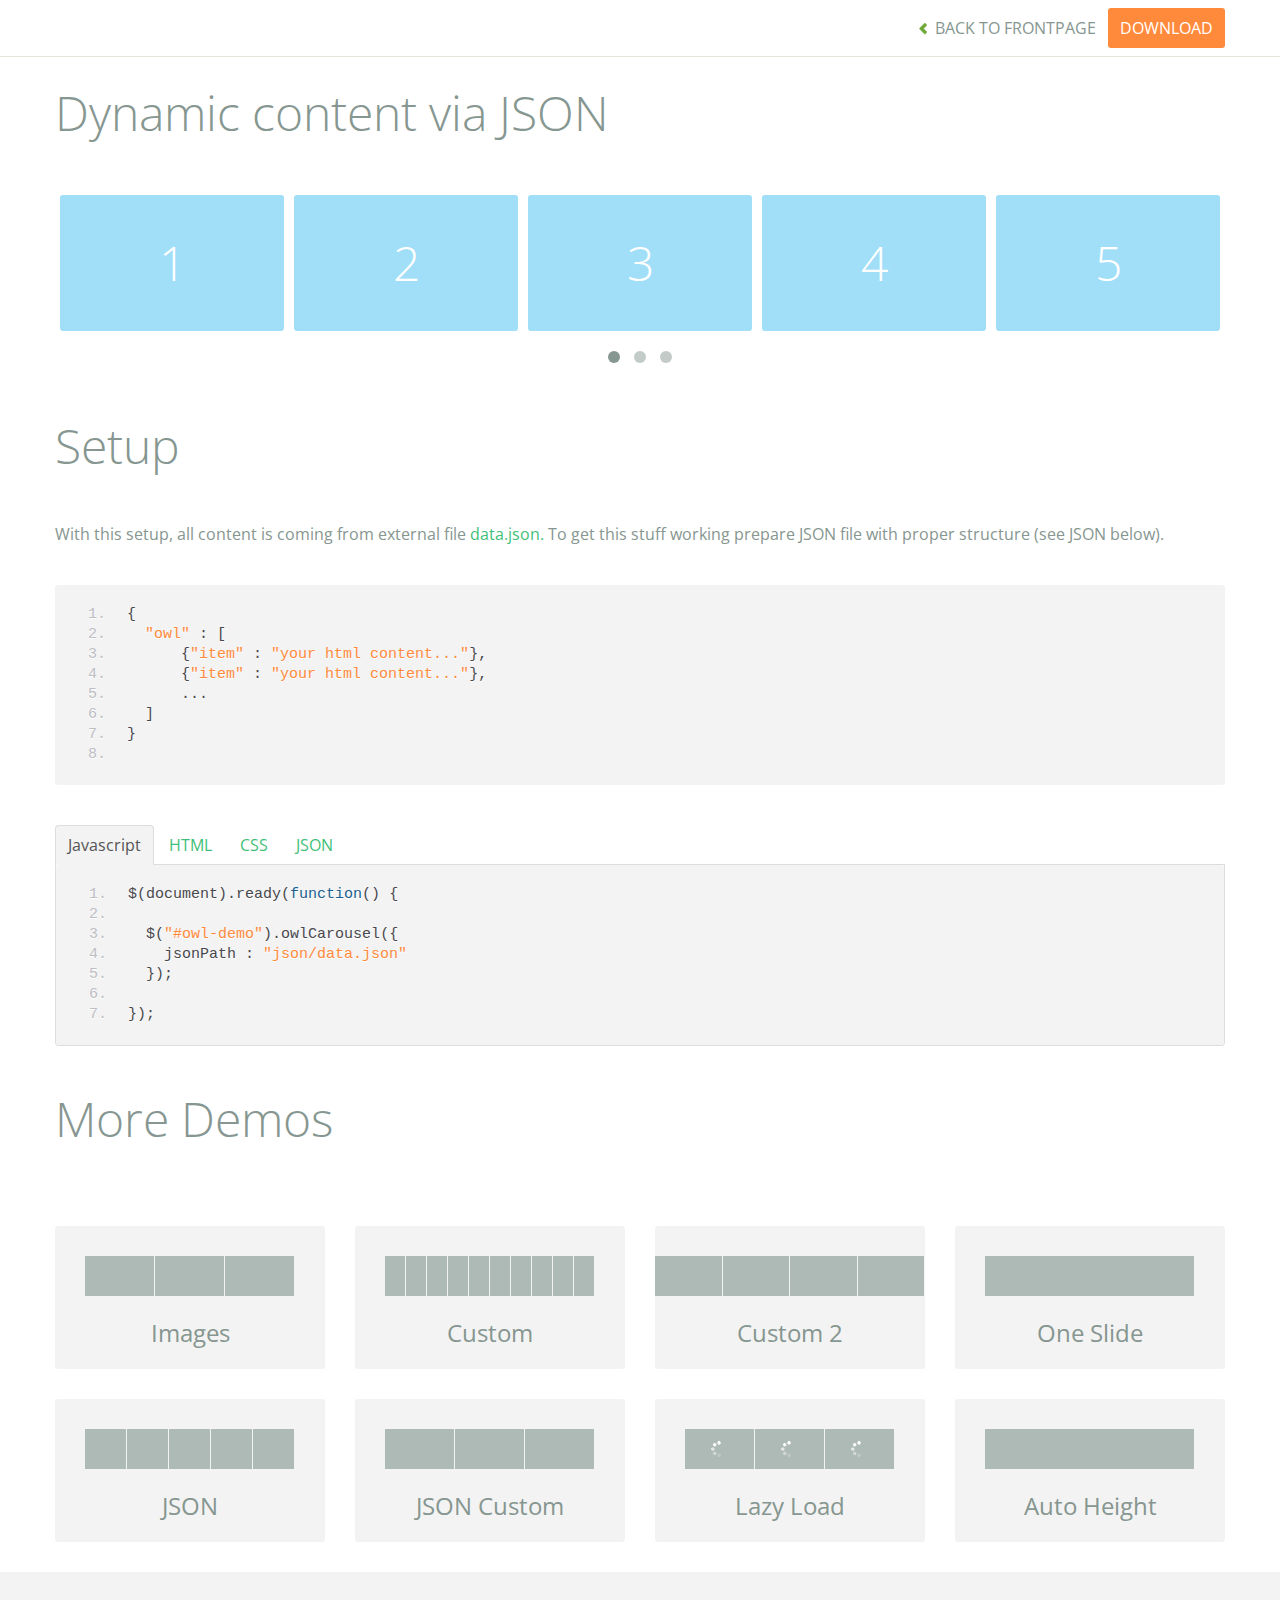
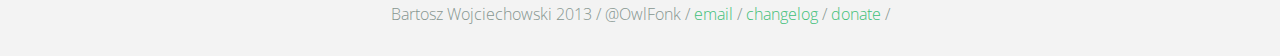
<file: owl.carousel/demos/json.html>
<!DOCTYPE html>
<html lang="en">
  <head>
    <meta charset="utf-8">
    <title>Owl Carousel - Dynamic content via JSON</title>
    <meta name="viewport" content="width=device-width, initial-scale=1.0">
    <meta name="description" content="jQuery Responsive Carousel - Owl Carusel">
    <meta name="author" content="Bartosz Wojciechowski">

    <link href='http://fonts.googleapis.com/css?family=Open+Sans:400italic,400,300,600,700' rel='stylesheet' type='text/css'>
    <link href="../assets/css/bootstrapTheme.css" rel="stylesheet">
    <link href="../assets/css/custom.css" rel="stylesheet">

    <!-- Owl Carousel Assets -->
    <link href="../owl-carousel/owl.carousel.css" rel="stylesheet">
    <link href="../owl-carousel/owl.theme.css" rel="stylesheet">

    <link href="../assets/js/google-code-prettify/prettify.css" rel="stylesheet">

    <!-- Le fav and touch icons -->
    <link rel="apple-touch-icon-precomposed" sizes="144x144" href="../assets/ico/apple-touch-icon-144-precomposed.png">
    <link rel="apple-touch-icon-precomposed" sizes="114x114" href="../assets/ico/apple-touch-icon-114-precomposed.png">
      <link rel="apple-touch-icon-precomposed" sizes="72x72" href="../assets/ico/apple-touch-icon-72-precomposed.png">
                    <link rel="apple-touch-icon-precomposed" href="../assets/ico/apple-touch-icon-57-precomposed.png">
                                   <link rel="shortcut icon" href="../assets/ico/favicon.png">
  </head>
  <body>

      <div id="top-nav" class="navbar navbar-fixed-top">
        <div class="navbar-inner">
          <div class="container">
            <button type="button" class="btn btn-navbar" data-toggle="collapse" data-target=".nav-collapse">
            <span class="icon-bar"></span>
            <span class="icon-bar"></span>
            <span class="icon-bar"></span>
          </button>
            <div class="nav-collapse collapse">
            <ul class="nav pull-right">
              <li><a href="../index.html"><i class="icon-chevron-left"></i> Back to Frontpage</a></li>
              <li><a href="../owl.carousel.zip" class="download download-on" data-spy="affix" data-offset-top="450">Download</a></li>
            </ul>
            <ul class="nav pull-left">
              
            </ul>
            </div>
          </div>
        </div>
      </div>
   
    <div id="title">
      <div class="container">
        <div class="row">
          <div class="span12">
            <h1>Dynamic content via JSON</h1>
          </div>
        </div>
      </div>
    </div>

      <div id="demo">
        <div class="container">
          <div class="row">
            <div class="span12">

              <div id="owl-demo" class="owl-carousel">
              </div>
            </div>
          </div>
        </div>

    </div>

    <div id="example-info">
      <div class="container">
        <div class="row">
          <div class="span12">
            <h1>Setup</h1>
            <p>With this setup, all content is coming from external file <a href="json/data.json">data.json.</a> To get this stuff working prepare JSON file with proper structure (see JSON below).</p>
            <pre class="pre-show prettyprint linenums">
{
  "owl" : [
      {"item" : "your html content..."},
      {"item" : "your html content..."},
      ...
  ]
}
            </pre>
            <ul class="nav nav-tabs" id="myTab">
              <li class="active"><a href="#javascript">Javascript</a></li>
              <li><a href="#HTML">HTML</a></li>
              <li><a href="#CSS">CSS</a></li>
              <li><a href="#JSON">JSON</a></li>
            </ul>
             
            <div class="tab-content">

              <div class="tab-pane active" id="javascript">
<pre class="pre-show prettyprint linenums">
$(document).ready(function() {

  $("#owl-demo").owlCarousel({
    jsonPath : "json/data.json" 
  });

});
</pre>  

              </div>

              <div class="tab-pane" id="HTML">
<pre class="pre-show prettyprint linenums">
&lt;div id="owl-demo" class="owl-carousel owl-theme"&gt;
&lt;/div&gt;
</pre>
              </div>

              <div class="tab-pane" id="CSS">
<pre class="pre-show prettyprint linenums">
#owl-demo .item{
  background: #a1def8;
  padding: 30px 0px;
  display: block;
  margin: 5px;
  color: #FFF;
  -webkit-border-radius: 3px;
  -moz-border-radius: 3px;
  border-radius: 3px;
  text-align: center;
}

</pre>
              </div>
              <div class="tab-pane" id="JSON">
<pre class="pre-show prettyprint linenums">
{
  "owl" : [
      {"item" : "&lt;span class='item'&gt;&lt;h1&gt;1&lt;/h1&gt;&lt;/span&gt;"},
      {"item" : "&lt;span class='item'&gt;&lt;h1&gt;2&lt;/h1&gt;&lt;/span&gt;"},
      {"item" : "&lt;span class='item'&gt;&lt;h1&gt;3&lt;/h1&gt;&lt;/span&gt;"},
      {"item" : "&lt;span class='item'&gt;&lt;h1&gt;4&lt;/h1&gt;&lt;/span&gt;"},
      {"item" : "&lt;span class='item'&gt;&lt;h1&gt;5&lt;/h1&gt;&lt;/span&gt;"},
      {"item" : "&lt;span class='item'&gt;&lt;h1&gt;6&lt;/h1&gt;&lt;/span&gt;"},
      {"item" : "&lt;span class='item'&gt;&lt;h1&gt;7&lt;/h1&gt;&lt;/span&gt;"},
      {"item" : "&lt;span class='item'&gt;&lt;h1&gt;8&lt;/h1&gt;&lt;/span&gt;"},
      {"item" : "&lt;span class='item'&gt;&lt;h1&gt;9&lt;/h1&gt;&lt;/span&gt;"},
      {"item" : "&lt;span class='item'&gt;&lt;h1&gt;10&lt;/h1&gt;&lt;/span&gt;"},
      {"item" : "&lt;span class='item'&gt;&lt;h1&gt;11&lt;/h1&gt;&lt;/span&gt;"},
      {"item" : "&lt;span class='item'&gt;&lt;h1&gt;12&lt;/h1&gt;&lt;/span&gt;"},
      {"item" : "&lt;span class='item'&gt;&lt;h1&gt;13&lt;/h1&gt;&lt;/span&gt;"},
      {"item" : "&lt;span class='item'&gt;&lt;h1&gt;14&lt;/h1&gt;&lt;/span&gt;"}
  ]
}
</pre>
</div>
            </div><!--End Tab Content-->

          </div>
        </div>
      </div>
    </div>

    <div id="more">
      <div class="container">

        <div class="row">
          <div class="span12">
            <h1>More Demos</h1>
          </div>
        </div>

        <div class="row demos-row">
          <div class="span3">
            <a href="images.html" class="demo-box">
              <div class="demo-wrapper demo-images clearfix">
                <div class="demo-slide"><div class="bg"></div></div>
                <div class="demo-slide"><div class="bg"></div></div>
                <div class="demo-slide"><div class="bg"></div></div>
              </div>
              <h3>Images</h3>
            </a>
          </div>

          <div class="span3">
            <a href="custom.html" class="demo-box">
              <div class="demo-wrapper demo-custom clearfix">
                <div class="demo-slide"><div class="bg"></div></div>
                <div class="demo-slide"><div class="bg"></div></div>
                <div class="demo-slide"><div class="bg"></div></div>
                <div class="demo-slide"><div class="bg"></div></div>
                <div class="demo-slide"><div class="bg"></div></div>
                <div class="demo-slide"><div class="bg"></div></div>
                <div class="demo-slide"><div class="bg"></div></div>
                <div class="demo-slide"><div class="bg"></div></div>
                <div class="demo-slide"><div class="bg"></div></div>
                <div class="demo-slide"><div class="bg"></div></div>
              </div>
              <h3>Custom</h3>
            </a>
          </div>

          <div class="span3">
            <a href="itemsCustom.html" class="demo-box">
              <div class="demo-wrapper demo-full clearfix">
                <div class="demo-slide"><div class="bg"></div></div>
                <div class="demo-slide"><div class="bg"></div></div>
                <div class="demo-slide"><div class="bg"></div></div>
                <div class="demo-slide"><div class="bg"></div></div>
              </div>
              <h3>Custom 2</h3>
            </a>
          </div>

          <div class="span3">
            <a href="one.html" class="demo-box">
              <div class="demo-wrapper demo-one clearfix">
                <div class="demo-slide"><div class="bg"></div></div>
              </div>
              <h3>One Slide</h3>
            </a>
          </div>

        </div>
        <div class="row demos-row">
          <div class="span3">
            <a href="json.html" class="demo-box">
              <div class="demo-wrapper demo-Json clearfix">
                <div class="demo-slide"><div class="bg"></div></div>
                <div class="demo-slide"><div class="bg"></div></div>
                <div class="demo-slide"><div class="bg"></div></div>
                <div class="demo-slide"><div class="bg"></div></div>
                <div class="demo-slide"><div class="bg"></div></div>
              </div>
              <h3>JSON</h3>
            </a>
          </div>

          <div class="span3">
            <a href="customJson.html" class="demo-box">
              <div class="demo-wrapper demo-Json-custom clearfix">
                <div class="demo-slide"><div class="bg"></div></div>
                <div class="demo-slide"><div class="bg"></div></div>
                <div class="demo-slide"><div class="bg"></div></div>
              </div>
              <h3>JSON Custom</h3>
            </a>
          </div>

          <div class="span3">
            <a href="lazyLoad.html" class="demo-box">
              <div class="demo-wrapper demo-lazy clearfix">
                <div class="demo-slide"><div class="bg"></div></div>
                <div class="demo-slide"><div class="bg"></div></div>
                <div class="demo-slide"><div class="bg"></div></div>
              </div>
              <h3>Lazy Load</h3>
            </a>
          </div>

          <div class="span3">
            <a href="autoHeight.html" class="demo-box">
              <div class="demo-wrapper demo-height clearfix">
                <div class="demo-slide"><div class="bg"></div></div>
              </div>
              <h3>Auto Height</h3>
            </a>
          </div>

        </div>
      </div>
    </div>


 
    <div id="footer">
      <div class="container">
        <div class="row">
          <div class="span12">
            <h5>Bartosz Wojciechowski 2013 / @OwlFonk / 
            <a href="mailto:owl@owlgraphic.com?subject=Hey Owl!">email</a> / 
            <a href="../changelog.html">changelog</a> /
            <a href="https://www.paypal.com/cgi-bin/webscr?cmd=_s-xclick&hosted_button_id=EFSGXZS7V2U9N">donate</a> / 
            <a href="https://twitter.com/share" class="twitter-share-button" data-url="http://owlgraphic.com/owlcarousel/" data-text="Awesome jQuery Owl Carousel Responsive Plugin" data-via="OwlFonk" data-count="none" data-hashtags="owlcarousel"></a>
            <script>
            var owldomain = window.location.hostname.indexOf("owlgraphic");
            if(owldomain !== -1){
              !function(d,s,id){var js,fjs=d.getElementsByTagName(s)[0],p=/^http:/.test(d.location)?'http':'https';if(!d.getElementById(id)){js=d.createElement(s);js.id=id;js.src=p+'://platform.twitter.com/widgets.js';fjs.parentNode.insertBefore(js,fjs);}}(document, 'script', 'twitter-wjs');
            }
            </script>
            </h5>
          </div>
        </div>
      </div>
    </div>


    <script src="../assets/js/jquery-1.9.1.min.js"></script> 
    <script src="../owl-carousel/owl.carousel.js"></script>


    <!-- Demo -->

    <style>
    #owl-demo .item{
        background: #a1def8;
        padding: 30px 0px;
        display: block;
        margin: 5px;
        color: #FFF;
        -webkit-border-radius: 3px;
        -moz-border-radius: 3px;
        border-radius: 3px;
        text-align: center;
    }
    </style>


    <script>
    $(document).ready(function() {

      $("#owl-demo").owlCarousel({
        jsonPath : "json/data.json"
      });

    });
    </script>


    <script src="../assets/js/bootstrap-collapse.js"></script>
    <script src="../assets/js/bootstrap-transition.js"></script>
    <script src="../assets/js/bootstrap-tab.js"></script>

    <script src="../assets/js/google-code-prettify/prettify.js"></script>
	  <script src="../assets/js/application.js"></script>

  </body>
</html>
</file>
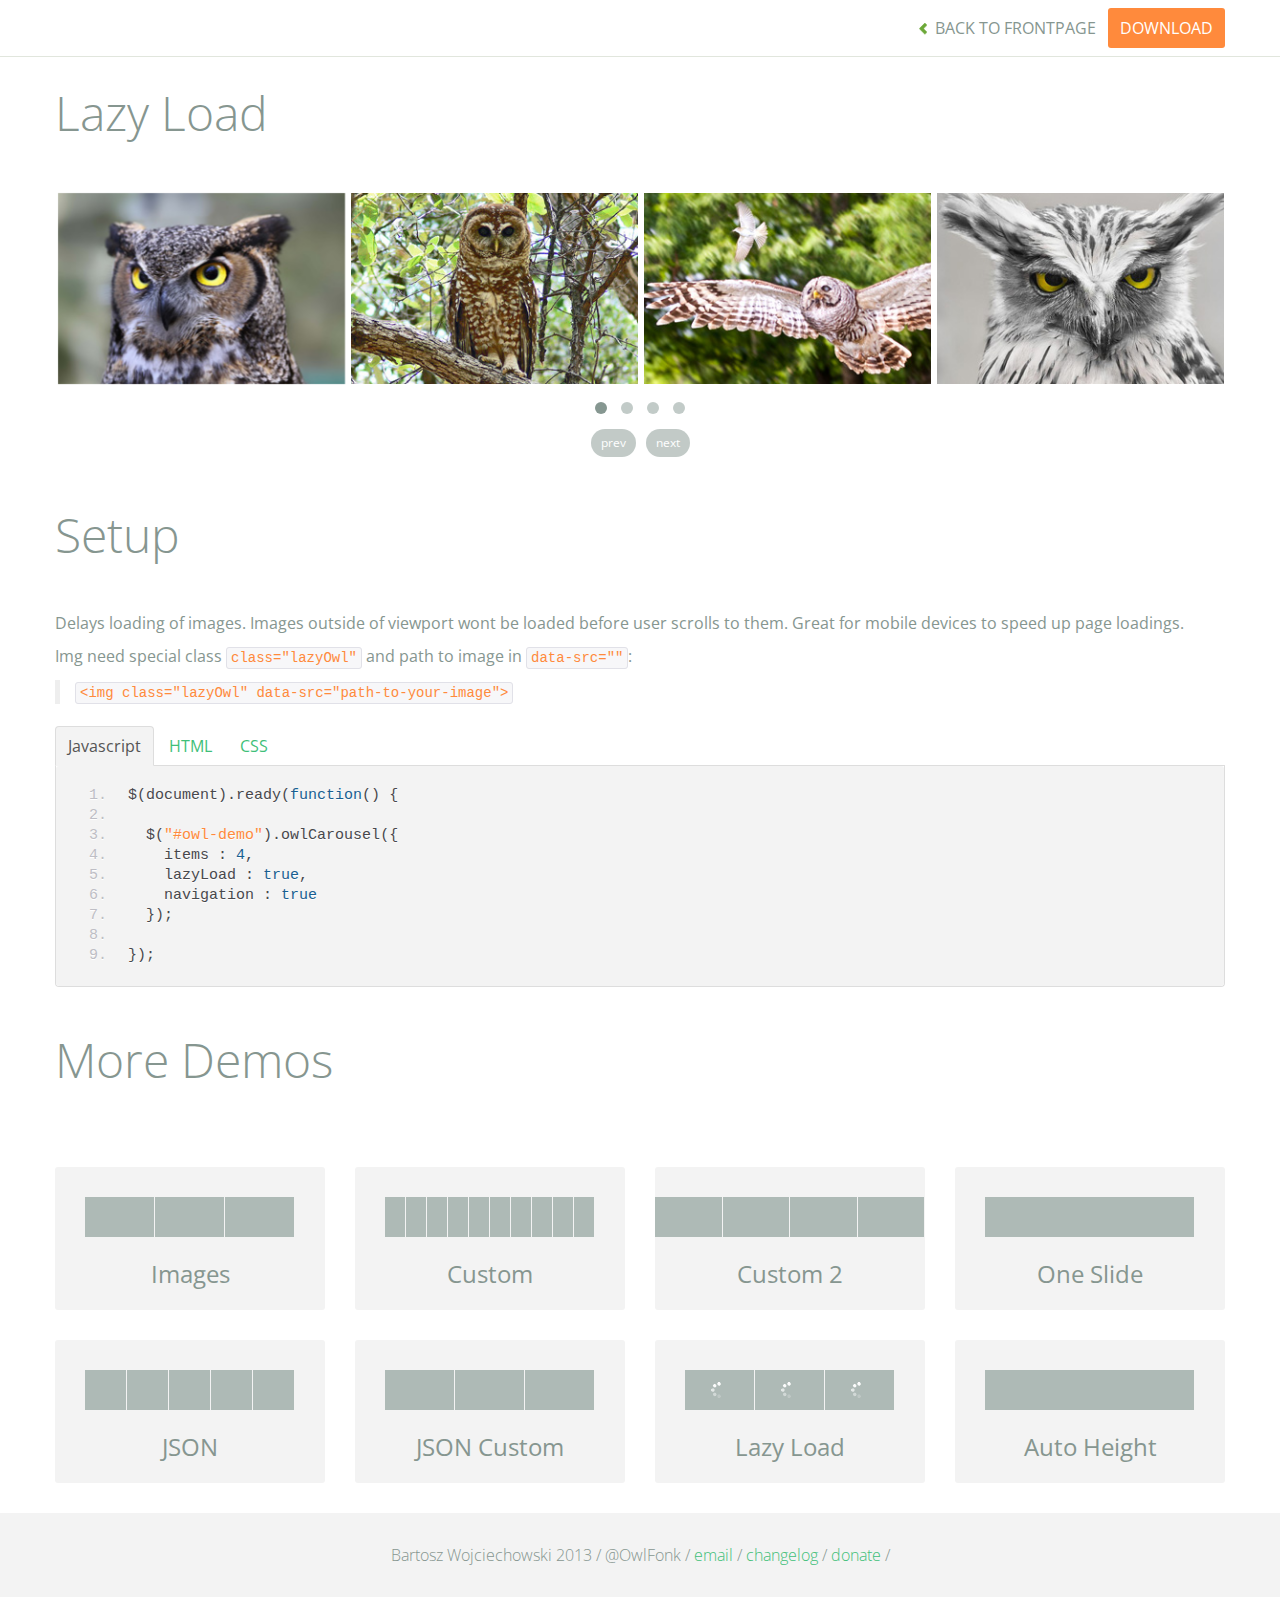
<file: owl.carousel/demos/lazyLoad.html>
<!DOCTYPE html>
<html lang="en">
  <head>
    <meta charset="utf-8">
    <title>Owl Carousel - Lazy Load</title>
    <meta name="viewport" content="width=device-width, initial-scale=1.0">
    <meta name="description" content="jQuery Responsive Carousel - Owl Carusel">
    <meta name="author" content="Bartosz Wojciechowski">
    
    <link href='http://fonts.googleapis.com/css?family=Open+Sans:400italic,400,300,600,700' rel='stylesheet' type='text/css'>
    <link href="../assets/css/bootstrapTheme.css" rel="stylesheet">
    <link href="../assets/css/custom.css" rel="stylesheet">

    <!-- Owl Carousel Assets -->
    <link href="../owl-carousel/owl.carousel.css" rel="stylesheet">
    <link href="../owl-carousel/owl.theme.css" rel="stylesheet">

    <!-- Prettify -->
    <link href="../assets/js/google-code-prettify/prettify.css" rel="stylesheet">
    

    <!-- Le fav and touch icons -->
    <link rel="apple-touch-icon-precomposed" sizes="144x144" href="../assets/ico/apple-touch-icon-144-precomposed.png">
    <link rel="apple-touch-icon-precomposed" sizes="114x114" href="../assets/ico/apple-touch-icon-114-precomposed.png">
      <link rel="apple-touch-icon-precomposed" sizes="72x72" href="../assets/ico/apple-touch-icon-72-precomposed.png">
                    <link rel="apple-touch-icon-precomposed" href="../assets/ico/apple-touch-icon-57-precomposed.png">
                                   <link rel="shortcut icon" href="../assets/ico/favicon.png">
  </head>
  <body>

      <div id="top-nav" class="navbar navbar-fixed-top">
        <div class="navbar-inner">
          <div class="container">
            <button type="button" class="btn btn-navbar" data-toggle="collapse" data-target=".nav-collapse">
            <span class="icon-bar"></span>
            <span class="icon-bar"></span>
            <span class="icon-bar"></span>
          </button>
            <div class="nav-collapse collapse">
            <ul class="nav pull-right">
              <li><a href="../index.html"><i class="icon-chevron-left"></i> Back to Frontpage</a></li>
              <li><a href="../owl.carousel.zip" class="download download-on" data-spy="affix" data-offset-top="450">Download</a></li>
            </ul>
            <ul class="nav pull-left">
              
            </ul>
            </div>
          </div>
        </div>
      </div>
   
    <div id="title">
      <div class="container">
        <div class="row">
          <div class="span12">
            <h1>Lazy Load</h1>
          </div>
        </div>
      </div>
    </div>

      <div id="demo">
        <div class="container">
          <div class="row">
            <div class="span12">

              <div id="owl-demo" class="owl-carousel">
                <div class="item"><img class="lazyOwl" data-src="assets/owl1.jpg" alt="Lazy Owl Image"></div>
                <div class="item"><img class="lazyOwl" data-src="assets/owl2.jpg" alt="Lazy Owl Image"></div>
                <div class="item"><img class="lazyOwl" data-src="assets/owl3.jpg" alt="Lazy Owl Image"></div>
                <div class="item"><img class="lazyOwl" data-src="assets/owl4.jpg" alt="Lazy Owl Image"></div>
                <div class="item"><img class="lazyOwl" data-src="assets/owl5.jpg" alt="Lazy Owl Image"></div>
                <div class="item"><img class="lazyOwl" data-src="assets/owl6.jpg" alt="Lazy Owl Image"></div>
                <div class="item"><img class="lazyOwl" data-src="assets/owl7.jpg" alt="Lazy Owl Image"></div>
                <div class="item"><img class="lazyOwl" data-src="assets/owl8.jpg" alt="Lazy Owl Image"></div>
                <div class="item"><img class="lazyOwl" data-src="assets/owl1.jpg" alt="Lazy Owl Image"></div>
                <div class="item"><img class="lazyOwl" data-src="assets/owl2.jpg" alt="Lazy Owl Image"></div>
                <div class="item"><img class="lazyOwl" data-src="assets/owl3.jpg" alt="Lazy Owl Image"></div>
                <div class="item"><img class="lazyOwl" data-src="assets/owl4.jpg" alt="Lazy Owl Image"></div>
                <div class="item"><img class="lazyOwl" data-src="assets/owl5.jpg" alt="Lazy Owl Image"></div>
                <div class="item"><img class="lazyOwl" data-src="assets/owl6.jpg" alt="Lazy Owl Image"></div>
                <div class="item"><img class="lazyOwl" data-src="assets/owl7.jpg" alt="Lazy Owl Image"></div>
                <div class="item"><img class="lazyOwl" data-src="assets/owl8.jpg" alt="Lazy Owl Image"></div>
              </div>

            </div>
          </div>
        </div>

    </div>

    <div id="example-info">
      <div class="container">
        <div class="row">
          <div class="span12">
            <h1>Setup</h1>
            <p>Delays loading of images. Images outside of viewport wont be loaded before user scrolls to them. Great for mobile devices to speed up page loadings.
            </p>
            <p>
              Img need special class <code>class="lazyOwl"</code> and path to image in <code>data-src=""</code>: 
              <blockquote><code>&lt;img class="lazyOwl" data-src="path-to-your-image"&gt;</code></blockquote>
              </p>
            <ul class="nav nav-tabs" id="myTab">
              <li class="active"><a href="#javascript">Javascript</a></li>
              <li><a href="#HTML">HTML</a></li>
              <li><a href="#CSS">CSS</a></li>
            </ul>
             
            <div class="tab-content">

              <div class="tab-pane active" id="javascript">
<pre class="pre-show prettyprint linenums">
$(document).ready(function() {

  $("#owl-demo").owlCarousel({
    items : 4,
    lazyLoad : true,
    navigation : true
  }); 

});
</pre> 
              </div>

              <div class="tab-pane" id="HTML">
<pre class="pre-show prettyprint linenums">
&lt;div id="owl-demo" class="owl-carousel"&gt;
  &lt;div class="item"&gt;&lt;img class="lazyOwl" data-src="assets/owl1.jpg" alt="Lazy Owl Image"&gt;&lt;/div&gt;
  &lt;div class="item"&gt;&lt;img class="lazyOwl" data-src="assets/owl2.jpg" alt="Lazy Owl Image"&gt;&lt;/div&gt;
  &lt;div class="item"&gt;&lt;img class="lazyOwl" data-src="assets/owl3.jpg" alt="Lazy Owl Image"&gt;&lt;/div&gt;
  &lt;div class="item"&gt;&lt;img class="lazyOwl" data-src="assets/owl4.jpg" alt="Lazy Owl Image"&gt;&lt;/div&gt;
  &lt;div class="item"&gt;&lt;img class="lazyOwl" data-src="assets/owl5.jpg" alt="Lazy Owl Image"&gt;&lt;/div&gt;
  &lt;div class="item"&gt;&lt;img class="lazyOwl" data-src="assets/owl6.jpg" alt="Lazy Owl Image"&gt;&lt;/div&gt;
  &lt;div class="item"&gt;&lt;img class="lazyOwl" data-src="assets/owl7.jpg" alt="Lazy Owl Image"&gt;&lt;/div&gt;
  &lt;div class="item"&gt;&lt;img class="lazyOwl" data-src="assets/owl8.jpg" alt="Lazy Owl Image"&gt;&lt;/div&gt;
  &lt;div class="item"&gt;&lt;img class="lazyOwl" data-src="assets/owl1.jpg" alt="Lazy Owl Image"&gt;&lt;/div&gt;
  &lt;div class="item"&gt;&lt;img class="lazyOwl" data-src="assets/owl2.jpg" alt="Lazy Owl Image"&gt;&lt;/div&gt;
  &lt;div class="item"&gt;&lt;img class="lazyOwl" data-src="assets/owl3.jpg" alt="Lazy Owl Image"&gt;&lt;/div&gt;
  &lt;div class="item"&gt;&lt;img class="lazyOwl" data-src="assets/owl4.jpg" alt="Lazy Owl Image"&gt;&lt;/div&gt;
  &lt;div class="item"&gt;&lt;img class="lazyOwl" data-src="assets/owl5.jpg" alt="Lazy Owl Image"&gt;&lt;/div&gt;
  &lt;div class="item"&gt;&lt;img class="lazyOwl" data-src="assets/owl6.jpg" alt="Lazy Owl Image"&gt;&lt;/div&gt;
  &lt;div class="item"&gt;&lt;img class="lazyOwl" data-src="assets/owl7.jpg" alt="Lazy Owl Image"&gt;&lt;/div&gt;
  &lt;div class="item"&gt;&lt;img class="lazyOwl" data-src="assets/owl8.jpg" alt="Lazy Owl Image"&gt;&lt;/div&gt;
&lt;/div&gt;
</pre>
              </div>

              <div class="tab-pane" id="CSS">
<pre class="pre-show prettyprint linenums">
#owl-demo .item{
  margin: 3px;
}
#owl-demo .item img{
  display: block;
  width: 100%;
  height: auto;
}
</pre>
</div>
            </div><!--End Tab Content-->

          </div>
        </div>
      </div>
    </div>

    <div id="more">
      <div class="container">

        <div class="row">
          <div class="span12">
            <h1>More Demos</h1>
          </div>
        </div>

        <div class="row demos-row">
          <div class="span3">
            <a href="images.html" class="demo-box">
              <div class="demo-wrapper demo-images clearfix">
                <div class="demo-slide"><div class="bg"></div></div>
                <div class="demo-slide"><div class="bg"></div></div>
                <div class="demo-slide"><div class="bg"></div></div>
              </div>
              <h3>Images</h3>
            </a>
          </div>

          <div class="span3">
            <a href="custom.html" class="demo-box">
              <div class="demo-wrapper demo-custom clearfix">
                <div class="demo-slide"><div class="bg"></div></div>
                <div class="demo-slide"><div class="bg"></div></div>
                <div class="demo-slide"><div class="bg"></div></div>
                <div class="demo-slide"><div class="bg"></div></div>
                <div class="demo-slide"><div class="bg"></div></div>
                <div class="demo-slide"><div class="bg"></div></div>
                <div class="demo-slide"><div class="bg"></div></div>
                <div class="demo-slide"><div class="bg"></div></div>
                <div class="demo-slide"><div class="bg"></div></div>
                <div class="demo-slide"><div class="bg"></div></div>
              </div>
              <h3>Custom</h3>
            </a>
          </div>

          <div class="span3">
            <a href="itemsCustom.html" class="demo-box">
              <div class="demo-wrapper demo-full clearfix">
                <div class="demo-slide"><div class="bg"></div></div>
                <div class="demo-slide"><div class="bg"></div></div>
                <div class="demo-slide"><div class="bg"></div></div>
                <div class="demo-slide"><div class="bg"></div></div>
              </div>
              <h3>Custom 2</h3>
            </a>
          </div>

          <div class="span3">
            <a href="one.html" class="demo-box">
              <div class="demo-wrapper demo-one clearfix">
                <div class="demo-slide"><div class="bg"></div></div>
              </div>
              <h3>One Slide</h3>
            </a>
          </div>

        </div>
        <div class="row demos-row">
          <div class="span3">
            <a href="json.html" class="demo-box">
              <div class="demo-wrapper demo-Json clearfix">
                <div class="demo-slide"><div class="bg"></div></div>
                <div class="demo-slide"><div class="bg"></div></div>
                <div class="demo-slide"><div class="bg"></div></div>
                <div class="demo-slide"><div class="bg"></div></div>
                <div class="demo-slide"><div class="bg"></div></div>
              </div>
              <h3>JSON</h3>
            </a>
          </div>

          <div class="span3">
            <a href="customJson.html" class="demo-box">
              <div class="demo-wrapper demo-Json-custom clearfix">
                <div class="demo-slide"><div class="bg"></div></div>
                <div class="demo-slide"><div class="bg"></div></div>
                <div class="demo-slide"><div class="bg"></div></div>
              </div>
              <h3>JSON Custom</h3>
            </a>
          </div>

          <div class="span3">
            <a href="lazyLoad.html" class="demo-box">
              <div class="demo-wrapper demo-lazy clearfix">
                <div class="demo-slide"><div class="bg"></div></div>
                <div class="demo-slide"><div class="bg"></div></div>
                <div class="demo-slide"><div class="bg"></div></div>
              </div>
              <h3>Lazy Load</h3>
            </a>
          </div>

          <div class="span3">
            <a href="autoHeight.html" class="demo-box">
              <div class="demo-wrapper demo-height clearfix">
                <div class="demo-slide"><div class="bg"></div></div>
              </div>
              <h3>Auto Height</h3>
            </a>
          </div>

        </div>
      </div>
    </div>    

    <div id="footer">
      <div class="container">
        <div class="row">
          <div class="span12">
            <h5>Bartosz Wojciechowski 2013 / @OwlFonk / 
            <a href="mailto:owl@owlgraphic.com?subject=Hey Owl!">email</a> / 
            <a href="../changelog.html">changelog</a> /
            <a href="https://www.paypal.com/cgi-bin/webscr?cmd=_s-xclick&hosted_button_id=EFSGXZS7V2U9N">donate</a> / 
            <a href="https://twitter.com/share" class="twitter-share-button" data-url="http://owlgraphic.com/owlcarousel/" data-text="Awesome jQuery Owl Carousel Responsive Plugin" data-via="OwlFonk" data-count="none" data-hashtags="owlcarousel"></a>
            <script>
            var owldomain = window.location.hostname.indexOf("owlgraphic");
            if(owldomain !== -1){
              !function(d,s,id){var js,fjs=d.getElementsByTagName(s)[0],p=/^http:/.test(d.location)?'http':'https';if(!d.getElementById(id)){js=d.createElement(s);js.id=id;js.src=p+'://platform.twitter.com/widgets.js';fjs.parentNode.insertBefore(js,fjs);}}(document, 'script', 'twitter-wjs');
            }
            </script>
            </h5>
          </div>
        </div>
      </div>
    </div>


    <script src="../assets/js/jquery-1.9.1.min.js"></script> 
    <script src="../owl-carousel/owl.carousel.js"></script>


    <!-- Demo -->

    <style>
    #owl-demo .item{
        margin: 3px;
    }
    #owl-demo .item img{
        display: block;
        width: 100%;
        height: auto;
    }
    </style>


    <script>
    $(document).ready(function() {

      $("#owl-demo").owlCarousel({
        items : 4,
        lazyLoad : true,
        navigation : true
      });

    });
    </script>


    <script src="../assets/js/bootstrap-collapse.js"></script>
    <script src="../assets/js/bootstrap-transition.js"></script>
    <script src="../assets/js/bootstrap-tab.js"></script>

    <script src="../assets/js/google-code-prettify/prettify.js"></script>
	  <script src="../assets/js/application.js"></script>

  </body>
</html>
</file>
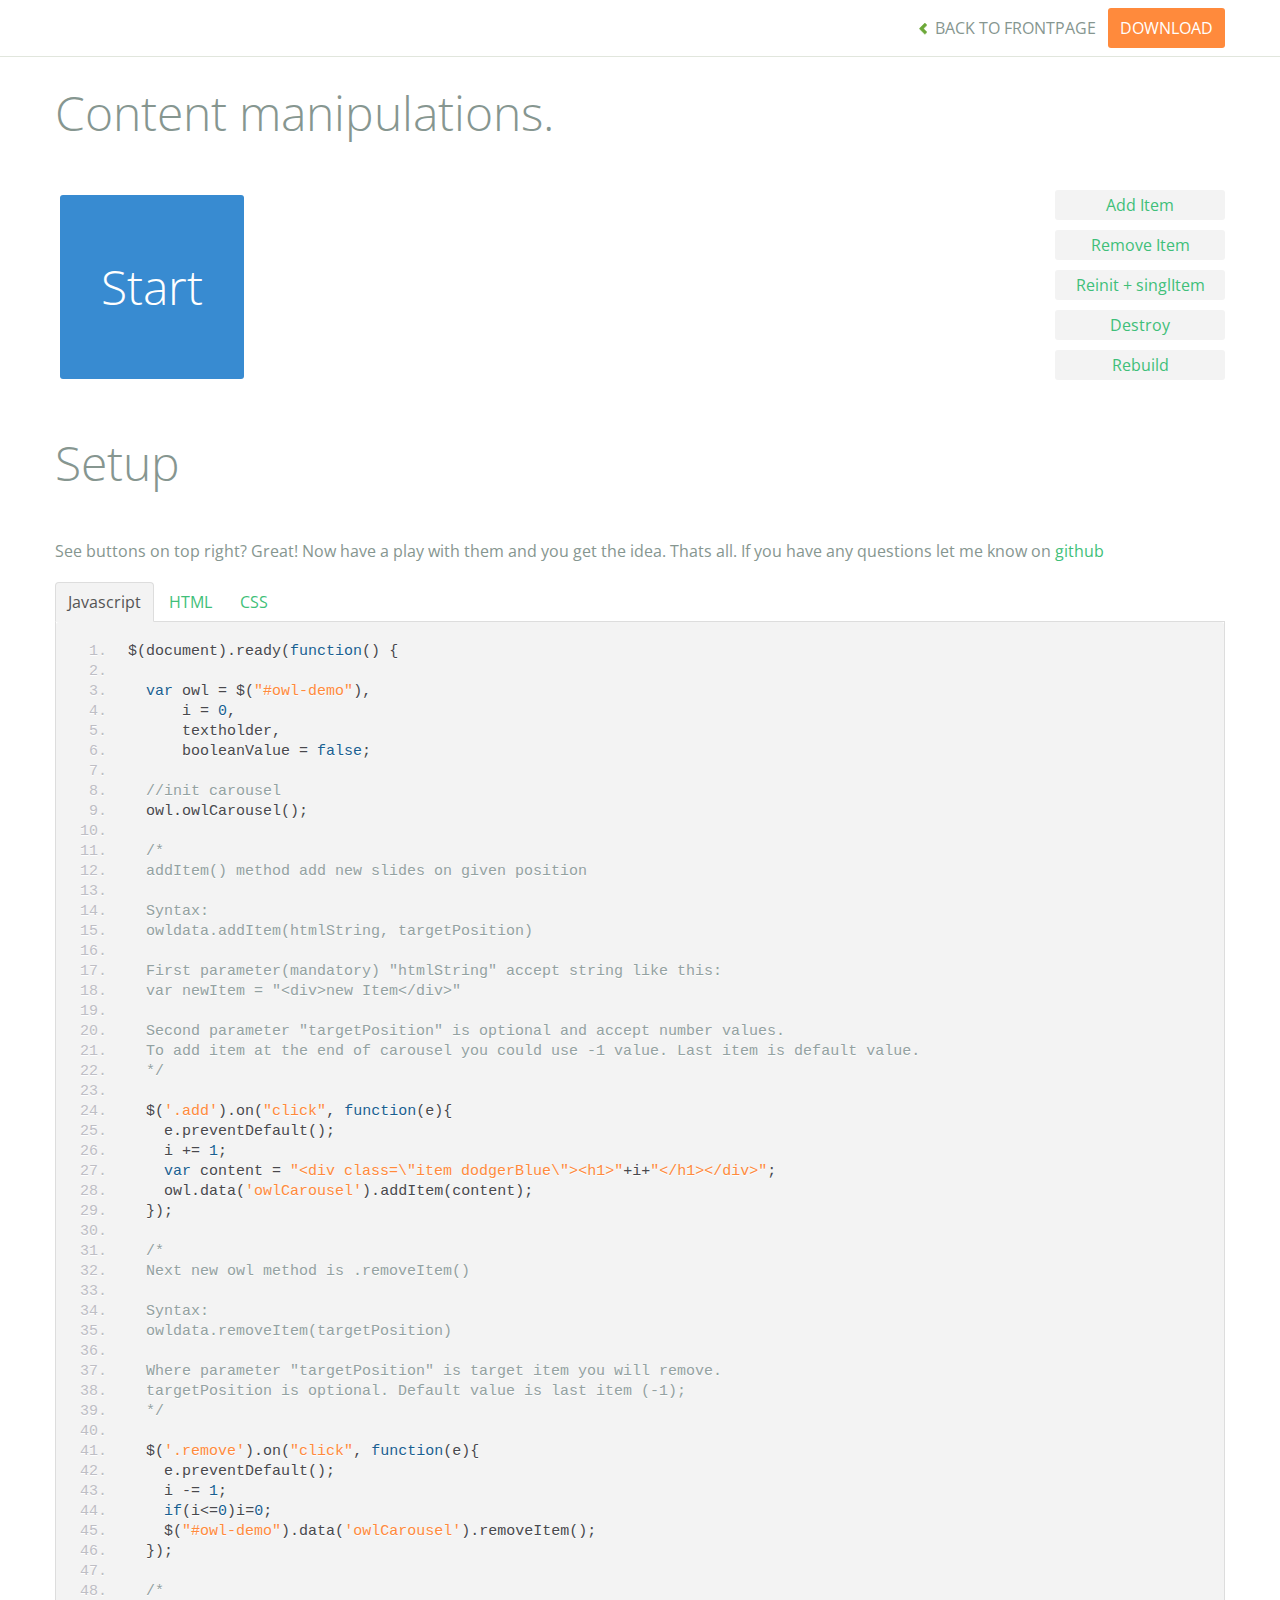
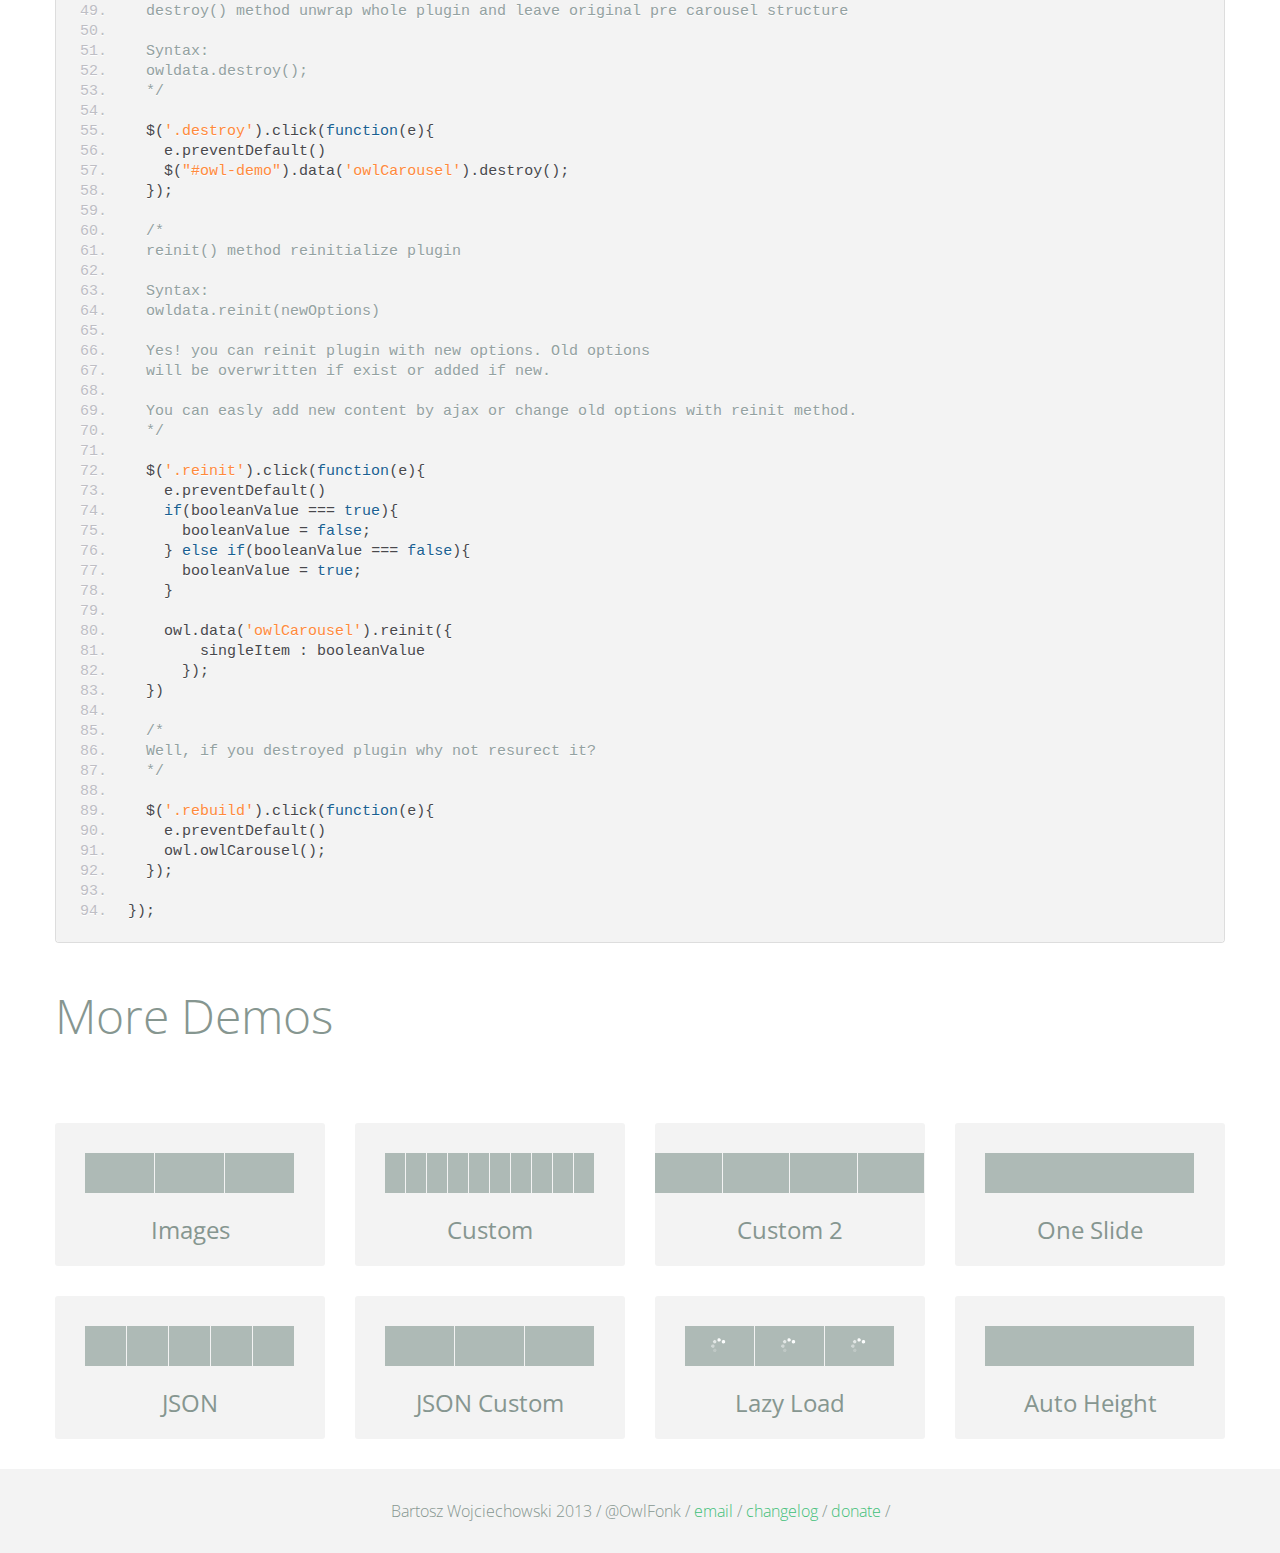
<file: owl.carousel/demos/manipulations.html>
<!DOCTYPE html>
<html lang="en">
  <head>
    <meta charset="utf-8">
    <title>Owl Carousel - Content Manipulations</title>
    <meta name="viewport" content="width=device-width, initial-scale=1.0">
    <meta name="description" content="jQuery Responsive Carousel - Owl Carusel">
    <meta name="author" content="Bartosz Wojciechowski">
    
    <link href='http://fonts.googleapis.com/css?family=Open+Sans:400italic,400,300,600,700' rel='stylesheet' type='text/css'>
    <link href="../assets/css/bootstrapTheme.css" rel="stylesheet">
    <link href="../assets/css/custom.css" rel="stylesheet">

    <!-- Owl Carousel Assets -->
    <link href="../owl-carousel/owl.carousel.css" rel="stylesheet">
    <link href="../owl-carousel/owl.theme.css" rel="stylesheet">

    <!-- Prettify -->
    <link href="../assets/js/google-code-prettify/prettify.css" rel="stylesheet">
    

    <!-- Le fav and touch icons -->
    <link rel="apple-touch-icon-precomposed" sizes="144x144" href="../assets/ico/apple-touch-icon-144-precomposed.png">
    <link rel="apple-touch-icon-precomposed" sizes="114x114" href="../assets/ico/apple-touch-icon-114-precomposed.png">
      <link rel="apple-touch-icon-precomposed" sizes="72x72" href="../assets/ico/apple-touch-icon-72-precomposed.png">
                    <link rel="apple-touch-icon-precomposed" href="../assets/ico/apple-touch-icon-57-precomposed.png">
                                   <link rel="shortcut icon" href="../assets/ico/favicon.png">
  </head>
  <body>

      <div id="top-nav" class="navbar navbar-fixed-top">
        <div class="navbar-inner">
          <div class="container">
            <button type="button" class="btn btn-navbar" data-toggle="collapse" data-target=".nav-collapse">
            <span class="icon-bar"></span>
            <span class="icon-bar"></span>
            <span class="icon-bar"></span>
          </button>
            <div class="nav-collapse collapse">
            <ul class="nav pull-right">
              <li><a href="../index.html"><i class="icon-chevron-left"></i> Back to Frontpage</a></li>
              <li><a href="../owl.carousel.zip" class="download download-on" data-spy="affix" data-offset-top="450">Download</a></li>
            </ul>
            <ul class="nav pull-left">
              
            </ul>
            </div>
          </div>
        </div>
      </div>
   
    <div id="title">
      <div class="container">
        <div class="row">
          <div class="span12">
            <h1>Content manipulations.</h1>
          </div>
        </div>
      </div>
    </div>

      <div id="demo">
        <div class="container">
          <div class="row">

            <div class="span10">
              <div id="owl-demo" class="owl-carousel">
                <div class="item dodgerBlue"><h1>Start</h1></div>
              </div>
            </div>

            <div class="span2">
              
              <div class="left">
                <a href="" class="btn add">Add Item</a>
              </div>

              <div class="left">
                <a href="" class="btn remove">Remove Item</a>
              </div>

              <div class="left">
              <a class="btn reinit" href="">Reinit + singlItem</a>
              </div>

              <div class="left">
              <a class="btn destroy" href="">Destroy</a>
              </div>

              <div class="left">
              <a class="btn rebuild" href="">Rebuild</a>              
              </div>

            </div>

          </div>
        </div>

    </div>

    <div id="example-info">
      <div class="container">
        <div class="row">
          <div class="span12">
            <h1>Setup</h1>
            <p>See buttons on top right? Great! Now have a play with them and you get the idea. Thats all. If you have any questions let me know on <a href="https://github.com/OwlFonk/OwlCarousel">github</a> </p>
            <ul class="nav nav-tabs" id="myTab">
              <li class="active"><a href="#javascript">Javascript</a></li>
              <li><a href="#HTML">HTML</a></li>
              <li><a href="#CSS">CSS</a></li>
            </ul>
             
            <div class="tab-content">

              <div class="tab-pane active" id="javascript">
<pre class="pre-show prettyprint linenums">
$(document).ready(function() {

  var owl = $("#owl-demo"),
      i = 0,
      textholder,
      booleanValue = false;

  //init carousel
  owl.owlCarousel();

  /*
  addItem() method add new slides on given position

  Syntax:
  owldata.addItem(htmlString, targetPosition)

  First parameter(mandatory) "htmlString" accept string like this:
  var newItem = "&lt;div&gt;new Item&lt;/div&gt;"
  
  Second parameter "targetPosition" is optional and accept number values. 
  To add item at the end of carousel you could use -1 value. Last item is default value.
  */
  
  $('.add').on("click", function(e){
    e.preventDefault();
    i += 1;
    var content = "&lt;div class=\"item dodgerBlue\"&gt;&lt;h1&gt;"+i+"&lt;/h1&gt;&lt;/div&gt;";
    owl.data('owlCarousel').addItem(content);
  });

  /*
  Next new owl method is .removeItem()

  Syntax:
  owldata.removeItem(targetPosition)

  Where parameter "targetPosition" is target item you will remove. 
  targetPosition is optional. Default value is last item (-1);
  */

  $('.remove').on("click", function(e){
    e.preventDefault();
    i -= 1;
    if(i&lt;=0)i=0;
    $("#owl-demo").data('owlCarousel').removeItem();
  });

  /*
  destroy() method unwrap whole plugin and leave original pre carousel structure
  
  Syntax:
  owldata.destroy();
  */

  $('.destroy').click(function(e){
    e.preventDefault()
    $("#owl-demo").data('owlCarousel').destroy();
  });

  /*
  reinit() method reinitialize plugin 

  Syntax:
  owldata.reinit(newOptions)

  Yes! you can reinit plugin with new options. Old options
  will be overwritten if exist or added if new.

  You can easly add new content by ajax or change old options with reinit method.
  */

  $('.reinit').click(function(e){
    e.preventDefault()
    if(booleanValue === true){
      booleanValue = false;
    } else if(booleanValue === false){
      booleanValue = true;
    }

    owl.data('owlCarousel').reinit({
        singleItem : booleanValue
      });
  })

  /*
  Well, if you destroyed plugin why not resurect it?
  */

  $('.rebuild').click(function(e){
    e.preventDefault()
    owl.owlCarousel();
  });

});
</pre>  

              </div>

              <div class="tab-pane" id="HTML">
<pre class="pre-show prettyprint linenums">
&lt;div id="owl-demo" class="owl-carousel"&gt;
  &lt;div class="item dodgerBlue"&gt;&lt;h1&gt;Start&lt;/h1&gt;&lt;/div&gt;
&lt;/div&gt;
</pre>
              </div>

              <div class="tab-pane" id="CSS">
<pre class="pre-show prettyprint linenums">
#owl-demo .item{
  display: block;
  padding: 54px 0px;
  margin: 5px;
  color: #FFF;
  -webkit-border-radius: 3px;
  -moz-border-radius: 3px;
  border-radius: 3px;
  text-align: center;
}
.left{
  text-align: left;
  margin-bottom: 10px;
}
.left .btn {
  display: block;
}
</pre>
              </div>
            </div><!--End Tab Content-->

          </div>
        </div>
      </div>
    </div>

    <div id="more">
      <div class="container">

        <div class="row">
          <div class="span12">
            <h1>More Demos</h1>
          </div>
        </div>

        <div class="row demos-row">
          <div class="span3">
            <a href="images.html" class="demo-box">
              <div class="demo-wrapper demo-images clearfix">
                <div class="demo-slide"><div class="bg"></div></div>
                <div class="demo-slide"><div class="bg"></div></div>
                <div class="demo-slide"><div class="bg"></div></div>
              </div>
              <h3>Images</h3>
            </a>
          </div>

          <div class="span3">
            <a href="custom.html" class="demo-box">
              <div class="demo-wrapper demo-custom clearfix">
                <div class="demo-slide"><div class="bg"></div></div>
                <div class="demo-slide"><div class="bg"></div></div>
                <div class="demo-slide"><div class="bg"></div></div>
                <div class="demo-slide"><div class="bg"></div></div>
                <div class="demo-slide"><div class="bg"></div></div>
                <div class="demo-slide"><div class="bg"></div></div>
                <div class="demo-slide"><div class="bg"></div></div>
                <div class="demo-slide"><div class="bg"></div></div>
                <div class="demo-slide"><div class="bg"></div></div>
                <div class="demo-slide"><div class="bg"></div></div>
              </div>
              <h3>Custom</h3>
            </a>
          </div>

          <div class="span3">
            <a href="itemsCustom.html" class="demo-box">
              <div class="demo-wrapper demo-full clearfix">
                <div class="demo-slide"><div class="bg"></div></div>
                <div class="demo-slide"><div class="bg"></div></div>
                <div class="demo-slide"><div class="bg"></div></div>
                <div class="demo-slide"><div class="bg"></div></div>
              </div>
              <h3>Custom 2</h3>
            </a>
          </div>

          <div class="span3">
            <a href="one.html" class="demo-box">
              <div class="demo-wrapper demo-one clearfix">
                <div class="demo-slide"><div class="bg"></div></div>
              </div>
              <h3>One Slide</h3>
            </a>
          </div>

        </div>
        <div class="row demos-row">
          <div class="span3">
            <a href="json.html" class="demo-box">
              <div class="demo-wrapper demo-Json clearfix">
                <div class="demo-slide"><div class="bg"></div></div>
                <div class="demo-slide"><div class="bg"></div></div>
                <div class="demo-slide"><div class="bg"></div></div>
                <div class="demo-slide"><div class="bg"></div></div>
                <div class="demo-slide"><div class="bg"></div></div>
              </div>
              <h3>JSON</h3>
            </a>
          </div>

          <div class="span3">
            <a href="customJson.html" class="demo-box">
              <div class="demo-wrapper demo-Json-custom clearfix">
                <div class="demo-slide"><div class="bg"></div></div>
                <div class="demo-slide"><div class="bg"></div></div>
                <div class="demo-slide"><div class="bg"></div></div>
              </div>
              <h3>JSON Custom</h3>
            </a>
          </div>

          <div class="span3">
            <a href="lazyLoad.html" class="demo-box">
              <div class="demo-wrapper demo-lazy clearfix">
                <div class="demo-slide"><div class="bg"></div></div>
                <div class="demo-slide"><div class="bg"></div></div>
                <div class="demo-slide"><div class="bg"></div></div>
              </div>
              <h3>Lazy Load</h3>
            </a>
          </div>

          <div class="span3">
            <a href="autoHeight.html" class="demo-box">
              <div class="demo-wrapper demo-height clearfix">
                <div class="demo-slide"><div class="bg"></div></div>
              </div>
              <h3>Auto Height</h3>
            </a>
          </div>

        </div>
      </div>
    </div>
 
    <div id="footer">
      <div class="container">
        <div class="row">
          <div class="span12">
            <h5>Bartosz Wojciechowski 2013 / @OwlFonk / 
            <a href="mailto:owl@owlgraphic.com?subject=Hey Owl!">email</a> / 
            <a href="../changelog.html">changelog</a> /
            <a href="https://www.paypal.com/cgi-bin/webscr?cmd=_s-xclick&hosted_button_id=EFSGXZS7V2U9N">donate</a> / 
            <a href="https://twitter.com/share" class="twitter-share-button" data-url="http://owlgraphic.com/owlcarousel/" data-text="Awesome jQuery Owl Carousel Responsive Plugin" data-via="OwlFonk" data-count="none" data-hashtags="owlcarousel"></a>
            <script>
            var owldomain = window.location.hostname.indexOf("owlgraphic");
            if(owldomain !== -1){
              !function(d,s,id){var js,fjs=d.getElementsByTagName(s)[0],p=/^http:/.test(d.location)?'http':'https';if(!d.getElementById(id)){js=d.createElement(s);js.id=id;js.src=p+'://platform.twitter.com/widgets.js';fjs.parentNode.insertBefore(js,fjs);}}(document, 'script', 'twitter-wjs');
            }
            </script>
            </h5>
          </div>
        </div>
      </div>
    </div>

    <script src="../assets/js/jquery-1.9.1.min.js"></script> 
    <script src="../owl-carousel/owl.carousel.js"></script>


    <!-- Demo -->

    <style>
      #owl-demo .item{
        display: block;
        padding: 54px 0px;
        margin: 5px;
        color: #FFF;
        -webkit-border-radius: 3px;
        -moz-border-radius: 3px;
        border-radius: 3px;
        text-align: center;
      }
      .left{
        text-align: left;
        margin-bottom: 10px;
      }
      .left .btn {
        display: block;
      }
    </style>


    <script>
    $(document).ready(function() {

      var owl = $("#owl-demo"),
          i = 0,
          textholder,
          booleanValue = false;

      //init carousel
      owl.owlCarousel();

      /*
      addItem() method add new slides on given position

      Syntax:
      owldata.addItem(htmlString, targetPosition)

      First parameter(mandatory) "htmlString" accept string like this:
      var newItem = "<div>new Item</div>"
      
      Second parameter "targetPosition" is optional and accept number values. 
      To add item at the end of carousel you could use -1 value. Last item is default value.
      */
      
      $('.add').on("click", function(e){
        e.preventDefault();
        i += 1;
        var content = "<div class=\"item dodgerBlue\"><h1>"+i+"</h1></div>";
        owl.data('owlCarousel').addItem(content);
      });

      /*
      Next new owl method is .removeItem()

      Syntax:
      owldata.removeItem(targetPosition)

      Where parameter "targetPosition" is target item you will remove. 
      targetPosition is optional. Default value is last item (-1);
      */

      $('.remove').on("click", function(e){
        e.preventDefault();
        i -= 1;
        if(i<=0)i=0;
        $("#owl-demo").data('owlCarousel').removeItem();
      });

      /*
      destroy() method unwrap whole plugin and leave original pre carousel structure
      
      Syntax:
      owldata.destroy();
      */

      $('.destroy').click(function(e){
        e.preventDefault()
        $("#owl-demo").data('owlCarousel').destroy();
      });

      /*
      reinit() method reinitialize plugin 

      Syntax:
      owldata.reinit(newOptions)

      Yes! you can reinit plugin with new options. Old options
      will be overwritten if exist or added if new.

      You can easly add new content by ajax or change old options with reinit method.
      */

      $('.reinit').click(function(e){
        e.preventDefault()
        if(booleanValue === true){
          booleanValue = false;
        } else if(booleanValue === false){
          booleanValue = true;
        }

        owl.data('owlCarousel').reinit({
            singleItem : booleanValue
          });
      })

      /*
      Well, if you destroyed plugin why not resurect it?
      */

      $('.rebuild').click(function(e){
        e.preventDefault()
        owl.owlCarousel();
      });

    });
    </script>


    <script src="../assets/js/bootstrap-collapse.js"></script>
    <script src="../assets/js/bootstrap-transition.js"></script>
    <script src="../assets/js/bootstrap-tab.js"></script>

    <script src="../assets/js/google-code-prettify/prettify.js"></script>
    <script src="../assets/js/application.js"></script>

  </body>
</html>
</file>
<file: stylesheets/stylesheet.css>
* {
  box-sizing: border-box; }

body {
  padding: 0;
  margin: 0;
  font-family: "Open Sans", "Helvetica Neue", Helvetica, Arial, sans-serif;
  font-size: 16px;
  line-height: 1.5;
  color: #606c71; }

a {
  color: #1e6bb8;
  text-decoration: none; }
  a:hover {
    text-decoration: underline; }

.btn {
  display: inline-block;
  margin-bottom: 1rem;
  color: rgba(255, 255, 255, 0.7);
  background-color: rgba(255, 255, 255, 0.08);
  border-color: rgba(255, 255, 255, 0.2);
  border-style: solid;
  border-width: 1px;
  border-radius: 0.3rem;
  transition: color 0.2s, background-color 0.2s, border-color 0.2s; }
  .btn + .btn {
    margin-left: 1rem; }

.btn:hover {
  color: rgba(255, 255, 255, 0.8);
  text-decoration: none;
  background-color: rgba(255, 255, 255, 0.2);
  border-color: rgba(255, 255, 255, 0.3); }

@media screen and (min-width: 64em) {
  .btn {
    padding: 0.75rem 1rem; } }

@media screen and (min-width: 42em) and (max-width: 64em) {
  .btn {
    padding: 0.6rem 0.9rem;
    font-size: 0.9rem; } }

@media screen and (max-width: 42em) {
  .btn {
    display: block;
    width: 100%;
    padding: 0.75rem;
    font-size: 0.9rem; }
    .btn + .btn {
      margin-top: 1rem;
      margin-left: 0; } }

.page-header {
  color: #fff;
  text-align: center;
  background-color: #159957;
  background-image: linear-gradient(120deg, #155799, #159957); }

@media screen and (min-width: 64em) {
  .page-header {
    padding: 5rem 6rem; } }

@media screen and (min-width: 42em) and (max-width: 64em) {
  .page-header {
    padding: 3rem 4rem; } }

@media screen and (max-width: 42em) {
  .page-header {
    padding: 2rem 1rem; } }

.project-name {
  margin-top: 0;
  margin-bottom: 0.1rem; }

@media screen and (min-width: 64em) {
  .project-name {
    font-size: 3.25rem; } }

@media screen and (min-width: 42em) and (max-width: 64em) {
  .project-name {
    font-size: 2.25rem; } }

@media screen and (max-width: 42em) {
  .project-name {
    font-size: 1.75rem; } }

.project-tagline {
  margin-bottom: 2rem;
  font-weight: normal;
  opacity: 0.7; }

@media screen and (min-width: 64em) {
  .project-tagline {
    font-size: 1.25rem; } }

@media screen and (min-width: 42em) and (max-width: 64em) {
  .project-tagline {
    font-size: 1.15rem; } }

@media screen and (max-width: 42em) {
  .project-tagline {
    font-size: 1rem; } }

.main-content :first-child {
  margin-top: 0; }
.main-content img {
  max-width: 100%; }
.main-content h1, .main-content h2, .main-content h3, .main-content h4, .main-content h5, .main-content h6 {
  margin-top: 2rem;
  margin-bottom: 1rem;
  font-weight: normal;
  color: #159957; }
.main-content p {
  margin-bottom: 1em; }
.main-content code {
  padding: 2px 4px;
  font-family: Consolas, "Liberation Mono", Menlo, Courier, monospace;
  font-size: 0.9rem;
  color: #383e41;
  background-color: #f3f6fa;
  border-radius: 0.3rem; }
.main-content pre {
  padding: 0.8rem;
  margin-top: 0;
  margin-bottom: 1rem;
  font: 1rem Consolas, "Liberation Mono", Menlo, Courier, monospace;
  color: #567482;
  word-wrap: normal;
  background-color: #f3f6fa;
  border: solid 1px #dce6f0;
  border-radius: 0.3rem; }
  .main-content pre > code {
    padding: 0;
    margin: 0;
    font-size: 0.9rem;
    color: #567482;
    word-break: normal;
    white-space: pre;
    background: transparent;
    border: 0; }
.main-content .highlight {
  margin-bottom: 1rem; }
  .main-content .highlight pre {
    margin-bottom: 0;
    word-break: normal; }
.main-content .highlight pre, .main-content pre {
  padding: 0.8rem;
  overflow: auto;
  font-size: 0.9rem;
  line-height: 1.45;
  border-radius: 0.3rem; }
.main-content pre code, .main-content pre tt {
  display: inline;
  max-width: initial;
  padding: 0;
  margin: 0;
  overflow: initial;
  line-height: inherit;
  word-wrap: normal;
  background-color: transparent;
  border: 0; }
  .main-content pre code:before, .main-content pre code:after, .main-content pre tt:before, .main-content pre tt:after {
    content: normal; }
.main-content ul, .main-content ol {
  margin-top: 0; }
.main-content blockquote {
  padding: 0 1rem;
  margin-left: 0;
  color: #819198;
  border-left: 0.3rem solid #dce6f0; }
  .main-content blockquote > :first-child {
    margin-top: 0; }
  .main-content blockquote > :last-child {
    margin-bottom: 0; }
.main-content table {
  display: block;
  width: 100%;
  overflow: auto;
  word-break: normal;
  word-break: keep-all; }
  .main-content table th {
    font-weight: bold; }
  .main-content table th, .main-content table td {
    padding: 0.5rem 1rem;
    border: 1px solid #e9ebec; }
.main-content dl {
  padding: 0; }
  .main-content dl dt {
    padding: 0;
    margin-top: 1rem;
    font-size: 1rem;
    font-weight: bold; }
  .main-content dl dd {
    padding: 0;
    margin-bottom: 1rem; }
.main-content hr {
  height: 2px;
  padding: 0;
  margin: 1rem 0;
  background-color: #eff0f1;
  border: 0; }

@media screen and (min-width: 64em) {
  .main-content {
    max-width: 64rem;
    padding: 2rem 6rem;
    margin: 0 auto;
    font-size: 1.1rem; } }

@media screen and (min-width: 42em) and (max-width: 64em) {
  .main-content {
    padding: 2rem 4rem;
    font-size: 1.1rem; } }

@media screen and (max-width: 42em) {
  .main-content {
    padding: 2rem 1rem;
    font-size: 1rem; } }

.site-footer {
  padding-top: 2rem;
  margin-top: 2rem;
  border-top: solid 1px #eff0f1; }

.site-footer-owner {
  display: block;
  font-weight: bold; }

.site-footer-credits {
  color: #819198; }

@media screen and (min-width: 64em) {
  .site-footer {
    font-size: 1rem; } }

@media screen and (min-width: 42em) and (max-width: 64em) {
  .site-footer {
    font-size: 1rem; } }

@media screen and (max-width: 42em) {
  .site-footer {
    font-size: 0.9rem; } }

instagram_feed {
  width: 40%; 
}

#stream { width: 75%; float: left; }
#chat { width: 25%; float: right }
</file>
<file: stylesheets/github-light.css>
/*
The MIT License (MIT)

Copyright (c) 2015 GitHub, Inc.

Permission is hereby granted, free of charge, to any person obtaining a copy
of this software and associated documentation files (the "Software"), to deal
in the Software without restriction, including without limitation the rights
to use, copy, modify, merge, publish, distribute, sublicense, and/or sell
copies of the Software, and to permit persons to whom the Software is
furnished to do so, subject to the following conditions:

The above copyright notice and this permission notice shall be included in all
copies or substantial portions of the Software.

THE SOFTWARE IS PROVIDED "AS IS", WITHOUT WARRANTY OF ANY KIND, EXPRESS OR
IMPLIED, INCLUDING BUT NOT LIMITED TO THE WARRANTIES OF MERCHANTABILITY,
FITNESS FOR A PARTICULAR PURPOSE AND NONINFRINGEMENT. IN NO EVENT SHALL THE
AUTHORS OR COPYRIGHT HOLDERS BE LIABLE FOR ANY CLAIM, DAMAGES OR OTHER
LIABILITY, WHETHER IN AN ACTION OF CONTRACT, TORT OR OTHERWISE, ARISING FROM,
OUT OF OR IN CONNECTION WITH THE SOFTWARE OR THE USE OR OTHER DEALINGS IN THE
SOFTWARE.

*/

.pl-c /* comment */ {
  color: #969896;
}

.pl-c1      /* constant, markup.raw, meta.diff.header, meta.module-reference, meta.property-name, support, support.constant, support.variable, variable.other.constant */,
.pl-s .pl-v /* string variable */ {
  color: #0086b3;
}

.pl-e  /* entity */,
.pl-en /* entity.name */ {
  color: #795da3;
}

.pl-s .pl-s1 /* string source */,
.pl-smi      /* storage.modifier.import, storage.modifier.package, storage.type.java, variable.other, variable.parameter.function */ {
  color: #333;
}

.pl-ent /* entity.name.tag */ {
  color: #63a35c;
}

.pl-k /* keyword, storage, storage.type */ {
  color: #a71d5d;
}

.pl-pds              /* punctuation.definition.string, string.regexp.character-class */,
.pl-s                /* string */,
.pl-s .pl-pse .pl-s1 /* string punctuation.section.embedded source */,
.pl-sr               /* string.regexp */,
.pl-sr .pl-cce       /* string.regexp constant.character.escape */,
.pl-sr .pl-sra       /* string.regexp string.regexp.arbitrary-repitition */,
.pl-sr .pl-sre       /* string.regexp source.ruby.embedded */ {
  color: #183691;
}

.pl-v /* variable */ {
  color: #ed6a43;
}

.pl-id /* invalid.deprecated */ {
  color: #b52a1d;
}

.pl-ii /* invalid.illegal */ {
  background-color: #b52a1d;
  color: #f8f8f8;
}

.pl-sr .pl-cce /* string.regexp constant.character.escape */ {
  color: #63a35c;
  font-weight: bold;
}

.pl-ml /* markup.list */ {
  color: #693a17;
}

.pl-mh        /* markup.heading */,
.pl-mh .pl-en /* markup.heading entity.name */,
.pl-ms        /* meta.separator */ {
  color: #1d3e81;
  font-weight: bold;
}

.pl-mq /* markup.quote */ {
  color: #008080;
}

.pl-mi /* markup.italic */ {
  color: #333;
  font-style: italic;
}

.pl-mb /* markup.bold */ {
  color: #333;
  font-weight: bold;
}

.pl-md /* markup.deleted, meta.diff.header.from-file */ {
  background-color: #ffecec;
  color: #bd2c00;
}

.pl-mi1 /* markup.inserted, meta.diff.header.to-file */ {
  background-color: #eaffea;
  color: #55a532;
}

.pl-mdr /* meta.diff.range */ {
  color: #795da3;
  font-weight: bold;
}

.pl-mo /* meta.output */ {
  color: #1d3e81;
}
</file>
<file: owl.carousel/assets/js/google-code-prettify/prettify.css>
.com { color: #93a1a1; }
.lit { color: #195f91; }
.pun, .opn, .clo { color: #93a1a1; }
.fun { color: #dc322f; }
.str, .atv { color: #ff8a3c; }
.kwd, .prettyprint .tag { color: #195f91; }
.typ, .atn, .dec, .var { color: #3fbf79; }
.pln { color: #48484c; }
.pun{ color:#48484c; }
pre.prettyprint {
  padding: 20px;
  background-color: #f3f3f3;
  border: 0px solid #e1e1e8;
}


/* Specify class=linenums on a pre to get line numbering */
ol.linenums {
  margin: 0 0 0 40px; /* IE indents via margin-left */
}
ol.linenums li {
  padding-left: 12px;
  color: #bebec5;
  line-height: 20px;
  text-shadow: 0 1px 0 #fff;
}
</file>
<file: owl.carousel/assets/css/custom.css>
/* Owl Carousel Bootstrap Custom CSS */

/* Header Navigation */
#top-nav{
	border-bottom: 1px solid #e1e6dd;
	background: #FFF;
	-webkit-transform: translateZ(0)

}
#top-nav.navbar{
	margin-bottom: 0px;

}
#top-nav.navbar .nav{
	margin: 8px 0px;
}
	
#top-nav.navbar .nav > li > a {
	padding: 6px 12px;
	margin: 0px;
	text-transform: uppercase;
	font-weight: 400;

	-webkit-transition: background-color 200ms ease;
	-moz-transition: background-color 200ms ease;
	-o-transition: background-color 200ms ease;
	transition: background-color 200ms ease;
}
#top-nav.navbar .nav > li > a.download{
	-webkit-border-radius: 3px;
	-moz-border-radius: 3px;
	border-radius: 3px;
}

#top-nav.navbar .nav > li > a.download-on{
	background-color: #ff8a3c;
	color: #ffffff;
}
#top-nav.navbar .nav > li > a.download-on:hover{
	color: #ffffff;
	background-color: #ff7920;
}
.btn-navbar span.icon-bar{
	margin-top: 0px;
}

/* Header  */

#header{
	background: #f1f1f1;
	padding: 100px 0 100px;
}
#header h1{
	color: #7fc242;
	margin-bottom: 10px;
	margin-top: 40px;
}
#header h3{
	margin-bottom: 30px;
	width: 400px;
}
#header .btn-success {
	padding: 15px 30px;
	margin-bottom: 5px;
}
#header .logo{
	display: block;
	margin-top:60px;
	float: right
}
img.arrow-down{
	margin: 0 auto;
	display: block;
}
h1{
	margin-top: 80px;
}

pre.pre-show{
	margin: 40px 0px;

}
.tab-content pre.pre-show{
	margin: 0px 0px 0px 0px;
}
.nav-tabs{
	margin-top: 20px;
	margin-bottom: 0px;
	
}
.tab-content{
	border-left: 1px solid #ddd;
	border-right: 1px solid #ddd;
	border-bottom: 1px solid #ddd;
	-webkit-border-radius: 0px 0px 4px 4px;
	-moz-border-radius: 0px 0px 4px 4px;
	border-radius: 0px 0px 4px 4px;
	
}
/* Content */
.table th, .table td {
padding: 8px 12px;
}

/* Footer */

#footer{
	padding: 20px 0px;
	background: #f3f3f3;
	text-align: center
}
.twitter-share-button{
	top: 4px;
	position: relative;
}

/* Demo Slides */

#owl-example .item{
	padding: 30px 0px;
	margin: 10px;
	color: #FFF;
	-webkit-border-radius: 3px;
	-moz-border-radius: 3px;
	border-radius: 3px;
	text-align: center;
}
#owl-example .item img{
	width: auto;
	margin: 0 auto;
	display: block;
}
#owl-example .item h3{
	font-size: 28px;
	font-weight: 300;
	margin: 25px 0 0;
}
#owl-example .item h4{
	margin: 5px 0 0;
	font-size: 18px;
}
.item h1{
	margin: inherit;
}

.orange{
	background: #ff8a3c;
}
.darkCyan{
	background: #42bdc2;
}
.forestGreen{
	background: #7fc242;
}
.yellow {
	background: #ffd800;
}
.dodgerBlue {
	background: #388bd1;
}
.skyBlue {
	background: #a1def8;
}
.zombieGreen {
	background: #3fbf79;
}
.violet {
	background: #db6ac5;
}
.yellowLight {
	background: #fee664;
}
.steelGray {
	background: #cad3d0;
}

/* More Demo Box */

#example-info h1,
#more h1{
	margin-top: 40px;
}
.demos-row{
	margin-top: 30px;
	margin-bottom: 30px;
}
.demo-page{
	margin-top: 0px;
	margin-bottom: 100px;
}
.demo-box{
	display: block;
	background: #f3f3f3;
	text-align: center;
	font-size: 18px;
	-webkit-border-radius: 3px;
	-moz-border-radius: 3px;
	border-radius: 3px;
}
.demo-box h3{
	padding-bottom:20px;
	margin: 0px;
	color: #869690;
}
.demo-box:hover{
	text-decoration: none;
}
.demo-wrapper{
	padding: 30px 0px 20px 0px;
	padding-left: 30px;
	padding-right: 30px;
}
.demo-slide {
	float: left;
}
.demo-slide .bg{
	background: #aebab6;
	margin-right: 1px;
	height: 100%;
}
.demo-box:hover .demo-slide .bg{
	background: #7fc242;
}
/* Images */
.demo-images .demo-slide{
	height: 40px;
	width: 33.3333333%;
}

/* Full */
.demo-full {
	padding-left: 0px;
	padding-right: 0px;
}
.demo-full .demo-slide{
	height: 40px;
	width: 25%;
}

/* Custom */
.demo-custom .demo-slide{
	height: 40px;
	width: 10%;
}
/* One */
.demo-one .demo-slide{
	height: 40px;
	width: 100%;
}

/* json */

.demo-Json .demo-slide {
	height: 40px;
	width: 20%;
}
.demo-Json-custom .demo-slide{
	height: 40px;
	width: 33.3333333%;
}
/* loading icon */

.demo-lazy .demo-slide{
	height: 40px;
	width: 33.3333333%;
}
.demo-lazy .demo-slide .bg{
background: url('../img/AjaxLoader.gif') no-repeat center center #aebab6;
}

/* Auto Height */
.demo-height .demo-slide{
	height: 40px;
	width: 100%;
}

/* Changelog  */
#changelog{
	margin-bottom: 40px;
}
#changelog .label{
	margin-bottom:10px;
}
#changelog .log{
	margin-bottom: 30px;
	padding-bottom: 30px;
	border-bottom: 1px solid #e1e6dd;
}
/* Faq */
#faq dt {
	line-height: 26px;
}
#faq dd{
	line-height: 22px;
	margin-bottom: 20px;
}



/* Responsive Stuff */


@media (max-width: 979px) {
	.navbar-fixed-top .navbar-inner, .navbar-fixed-bottom .navbar-inner {
	padding: 0px;
	}
	.navbar-fixed-top, .navbar-fixed-bottom {
	position: fixed;
	}
}
@media (max-width: 768px) {
	.navbar.navbar-fixed-top{
		position: static;
	}
	.btn.btn-navbar{
		margin: 9px 20px 9px 8px;
		padding: 10px 10px;
	}
	.nav-collapse .nav > li{
		border-top: 1px solid #e1e6dd;
		text-align: center
	}
	#header .logo{
		margin-top:40px;
		margin: 20px auto 0px;
		float: none;
		height: 150px;
	}
	#header {
		text-align: center;
		padding: 60px 0px 30px;
	}
	#header h1{
		margin: 10px 0;
	}
	#header h3{
	margin-bottom: 10px;
	width: auto;
	padding: 0px 20px;
	}
	h1 {
		font-size: 38px;
		margin: 20px 0;
	}
	h2 {
		font-size: 24px;
	}
	h3 {
		font-size: 20px;
	}
	h4 {
		font-size: 16px;
	}
	h5 {
		font-size: 13px;
	}
	h6 {
		font-size: 12px;
	}

}


@media (max-width: 480px) {
	.navbar-fixed-top, .navbar-fixed-bottom {
	position: static;
	}
	#header {
		text-align: center;
		padding: 20px 0px 20px;
	}
	#header .logo{
		margin-top:0px;
	}

}

/*
NO MORE TABLES!! ;)
*/
@media (max-width: 767px) {

	.hp-table table, .hp-table thead, .hp-table .hp-table tbody, .hp-table th, .hp-table td, .hp-table tr { 
		display: block; 
	}
	.hp-table thead tr { 
		display: none;
	}
	.hp-table tr { border: 0px solid #ccc; margin-bottom: 10px; }
	
	.hp-table td:before { 
		top: 6px;
		left: 6px;
		width: 45%; 
		padding-right: 10px; 
		white-space: nowrap;
	}

	.hp-table td:nth-of-type(2):before { 
		content: "Default:";
		font-weight: bold;
	}
	.hp-table td:nth-of-type(3):before { 
		content: "Type:";
		font-weight: bold;
	}
	.hp-table td:nth-of-type(4):before { 
		content: "Description:";
		font-weight: bold;
	}
}
</file>
